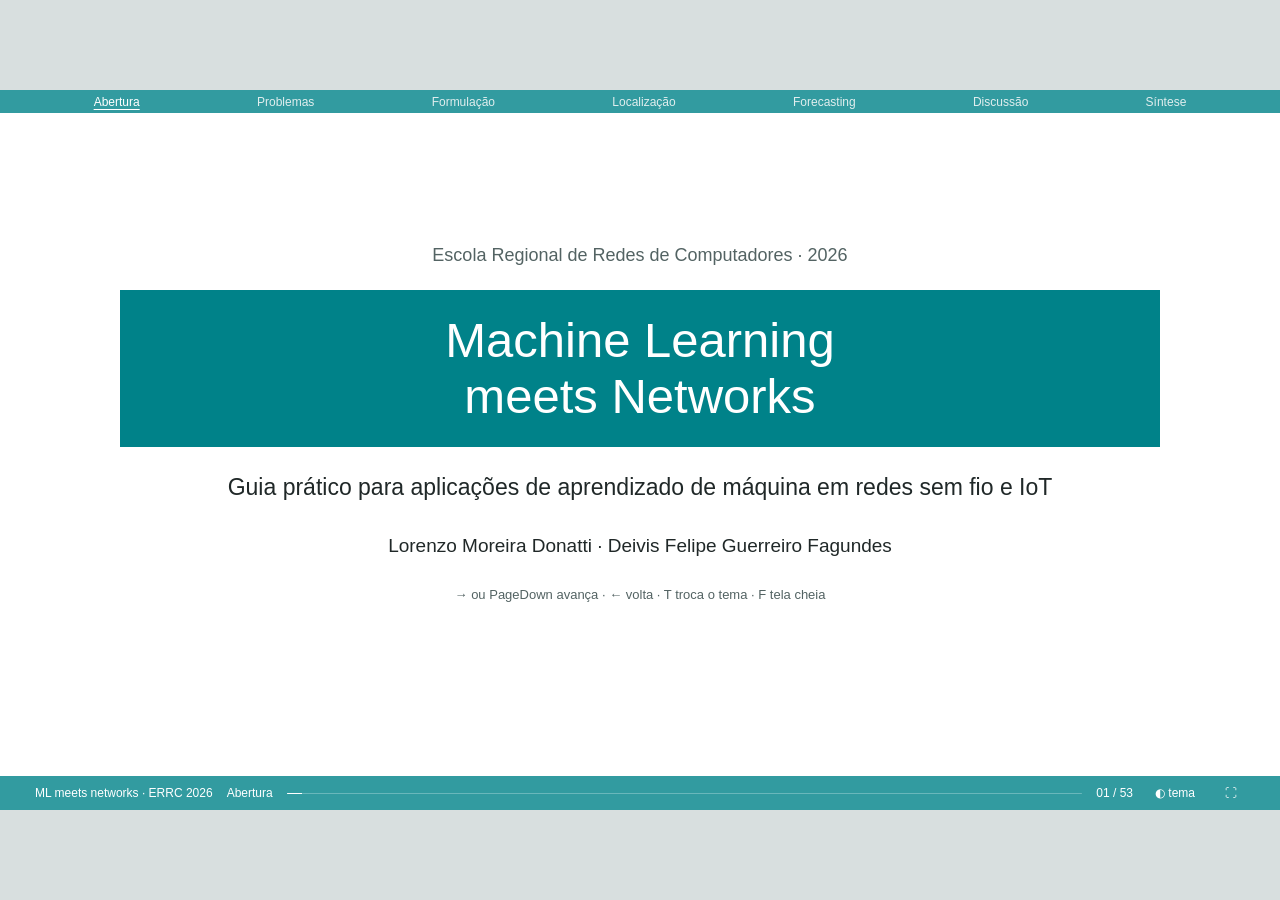
<file: workshop/index.html>
<!doctype html>
<html lang="pt-BR">
<head>
<meta charset="utf-8">
<meta name="viewport" content="width=device-width, initial-scale=1">
<title>ML meets Networks · Workshop</title>
<link rel="stylesheet" href="vendor/katex/katex.min.css">
<style>
:root{
  --bg:#0a1020;--panel:#0f1830;--panel2:#16223f;--line:#22325a;--grid:#152240;
  --text:#e7eef9;--muted:#8b9bbb;--accent:#22c3c9;--accent2:#8b96ff;--pkt:#f5a524;
  --bad:#ff6b6b;--good:#3ddc97;
  --sans:"Segoe UI Variable Text","Segoe UI",system-ui,-apple-system,sans-serif;
  --mono:"Cascadia Mono","Cascadia Code",Consolas,ui-monospace,monospace;
}
:root[data-theme="light"]{
  --bg:#f5f7fb;--panel:#ffffff;--panel2:#eaf0f7;--line:#d3dce9;--grid:#e9eef5;
  --text:#0f1b2d;--muted:#5a6a85;--accent:#008289;--accent2:#4f5bd5;--pkt:#c77700;
  --bad:#d64545;--good:#1a9a63;
}
*{box-sizing:border-box;margin:0;padding:0}
html,body{height:100%;background:var(--bg);color:var(--text);font-family:var(--sans);overflow:hidden}
#deck{position:fixed;inset:0;display:flex;align-items:center;justify-content:center;background:var(--bg)}
#stage{width:1280px;height:720px;position:relative;flex:none;background:var(--bg);overflow:hidden}
.slide{position:absolute;inset:0;padding:30px 52px 58px;display:none;flex-direction:column}
.slide.active{display:flex;animation:enter .35s ease}
@keyframes enter{from{opacity:0;transform:translateY(8px)}to{opacity:1;transform:none}}
.kicker{font-family:var(--mono);font-size:12.5px;letter-spacing:.16em;text-transform:uppercase;color:var(--accent);display:flex;gap:10px;align-items:center}
.kicker::before{content:"";width:8px;height:8px;border-radius:50%;background:var(--accent);box-shadow:0 0 0 4px color-mix(in srgb,var(--accent) 22%,transparent)}
h2{font-size:32px;font-weight:650;letter-spacing:-.01em;margin:6px 0 2px}
.lead{color:var(--muted);font-size:16.5px;max-width:1080px;line-height:1.4}
.lead b{color:var(--text);font-weight:600}
.body{flex:1;display:flex;gap:20px;margin-top:14px;min-height:0}
.col{display:flex;flex-direction:column;gap:10px;min-width:0}
.panel{background:var(--panel);border:1px solid var(--line);border-radius:14px;padding:14px 16px}
.side{flex:1;display:flex;flex-direction:column;gap:10px;min-width:0}
canvas{display:block;border-radius:12px;touch-action:none}
.controls{display:flex;flex-wrap:wrap;gap:8px;align-items:center}
.seg{display:inline-flex;gap:4px}
button.b{font:inherit;font-size:13.5px;padding:6px 11px;border-radius:9px;border:1px solid var(--line);background:var(--panel2);color:var(--text);cursor:pointer;transition:background .15s}
button.b:hover{border-color:var(--accent)}
button.b.on{background:var(--accent);border-color:var(--accent);color:var(--bg);font-weight:600}
button.b.warn.on{background:var(--bad);border-color:var(--bad)}
input[type=range]{accent-color:var(--accent);width:170px;vertical-align:middle}
.mono{font-family:var(--mono)}
.label{font-size:11.5px;color:var(--muted);text-transform:uppercase;letter-spacing:.09em;font-family:var(--mono)}
.stat{font-family:var(--mono);font-size:24px;font-weight:600;line-height:1.15}
.stat small{font-size:13px;color:var(--muted);font-weight:400}
.note{font-size:12.5px;color:var(--muted);line-height:1.4}
.big{font-size:15px;line-height:1.45}
.big b{color:var(--accent)}
.grid2{display:grid;grid-template-columns:1fr 1fr;gap:10px 14px}
table.t{border-collapse:collapse;font-family:var(--mono);font-size:12.5px;width:100%}
.t th,.t td{padding:4px 7px;border-bottom:1px solid var(--line);text-align:right;white-space:nowrap}
.t th:first-child,.t td:first-child{text-align:left}
.t th{color:var(--muted);font-weight:500}
.t tr.hl td{background:color-mix(in srgb,var(--accent) 14%,transparent)}
.nan{color:var(--muted);opacity:.65}
.xh{color:var(--accent)!important}.yh{color:var(--pkt)!important}
.chip{display:inline-block;font-family:var(--mono);font-size:11.5px;padding:2px 8px;border-radius:99px;border:1px solid var(--line);color:var(--muted)}
.chip.ok{color:var(--good);border-color:var(--good)}.chip.no{color:var(--bad);border-color:var(--bad)}
.warnbox{border:1px solid var(--bad);background:color-mix(in srgb,var(--bad) 12%,transparent);color:var(--text);border-radius:10px;padding:8px 12px;font-size:13.5px}
/* título */
.bgcanvas{position:absolute;inset:0;border-radius:0}
.titlebox{position:relative;margin-top:118px;max-width:700px}
.titlebox h1{font-size:66px;line-height:1.02;letter-spacing:-.025em;font-weight:700;margin:16px 0 18px}
.titlebox h1 span{color:var(--accent)}
.titlebox .lead{font-size:19px}
.authors{margin-top:26px;font-size:16px}
.hint{margin-top:40px;font-size:12.5px;color:var(--muted)}
/* pipeline */
.pipe{display:grid;grid-template-columns:repeat(6,1fr);gap:12px;margin-top:18px;position:relative}
.pipe::before{content:"";position:absolute;left:4%;right:4%;top:28px;height:2px;background:var(--line)}
.pulse{position:absolute;top:23px;width:12px;height:12px;border-radius:50%;background:var(--pkt);box-shadow:0 0 12px var(--pkt);animation:run 6s linear infinite}
@keyframes run{from{left:4%}to{left:95%}}
.step{position:relative;background:var(--panel);border:1px solid var(--line);border-radius:14px;padding:46px 12px 14px;cursor:pointer;min-height:190px;transition:border-color .2s,transform .2s}
.step:hover{transform:translateY(-2px)}
.step.on{border-color:var(--accent);box-shadow:0 0 0 1px var(--accent)}
.step .n{position:absolute;top:14px;left:12px;width:30px;height:30px;border-radius:50%;display:grid;place-items:center;background:var(--panel2);border:1px solid var(--line);font-family:var(--mono);font-size:13px}
.step.on .n{background:var(--accent);color:var(--bg);border-color:var(--accent)}
.step h3{font-size:15px;margin-bottom:6px}
.step p{font-size:12.8px;color:var(--muted);line-height:1.38}
.pipe-detail{margin-top:14px;font-size:16px;line-height:1.5;min-height:92px}
.pipe-detail b{color:var(--accent)}
/* barras do fingerprint */
.fp{display:grid;grid-template-columns:52px 1fr 92px;gap:8px;align-items:center;font-family:var(--mono);font-size:13px}
.bar{height:10px;border-radius:6px;background:var(--panel2);overflow:hidden}
.bar i{display:block;height:100%;background:var(--accent);border-radius:6px;transition:width .25s}
.vec{font-family:var(--mono);font-size:15px;padding:10px 12px;border-radius:10px;background:var(--panel2);word-spacing:2px}
/* quiz */
.quiz{display:grid;grid-template-columns:repeat(4,1fr);gap:14px;margin-top:16px;flex:1}
.card{perspective:900px;cursor:pointer}
.card .in{position:relative;width:100%;height:100%;transition:transform .5s;transform-style:preserve-3d}
.card.flip .in{transform:rotateY(180deg)}
.card .f,.card .k{position:absolute;inset:0;backface-visibility:hidden;border-radius:14px;border:1px solid var(--line);background:var(--panel);padding:16px;display:flex;flex-direction:column;gap:10px}
.card .k{transform:rotateY(180deg)}
.card .f p{font-size:15.5px;line-height:1.4}
.card .k p{font-size:13.5px;line-height:1.42;color:var(--muted)}
.card .q{font-family:var(--mono);font-size:12px;color:var(--muted)}
.card .v{font-family:var(--mono);font-weight:700;font-size:14px;letter-spacing:.06em}
.card.ok .k{border-color:var(--good)}.card.ok .v{color:var(--good)}
.card.no .k{border-color:var(--bad)}.card.no .v{color:var(--bad)}
/* síntese */
.tpl{font-size:24px;line-height:2.1}
.blank{display:inline-block;min-width:160px;border-bottom:2px solid var(--accent);color:var(--accent);padding:0 6px;text-align:center;font-weight:600;transition:all .3s}
/* chrome */
#chrome{position:absolute;left:0;right:0;bottom:0;height:44px;display:flex;align-items:center;gap:16px;padding:0 52px;font-family:var(--mono);font-size:12px;color:var(--muted);z-index:5}
#chrome .prog{flex:1;height:3px;background:var(--line);border-radius:2px;overflow:hidden}
#chrome .prog i{display:block;height:100%;width:0;background:var(--accent);transition:width .3s}
#chrome button{font:inherit;background:none;border:1px solid var(--line);color:var(--muted);border-radius:7px;padding:3px 8px;cursor:pointer}
#chrome button:hover{color:var(--text);border-color:var(--accent)}
#sec{color:var(--accent);text-transform:uppercase;letter-spacing:.12em}

/* blocos explicativos (conteúdo da aula original) */
.cols{display:grid;grid-template-columns:1fr 1fr;gap:16px}
.cols3{display:grid;grid-template-columns:1fr 1fr 1fr;gap:14px;margin-top:14px}
.blk{background:var(--panel);border:1px solid var(--line);border-left:4px solid var(--accent);border-radius:12px;padding:12px 16px}
.blk h4{font-family:var(--mono);font-size:12.5px;letter-spacing:.1em;text-transform:uppercase;color:var(--accent);margin-bottom:6px;font-weight:600}
.blk p{font-size:17.5px;line-height:1.5}
.blk.ask{border-left-color:var(--pkt)}.blk.ask h4{color:var(--pkt)}
.blk.limit{border-left-color:var(--bad)}.blk.limit h4{color:var(--bad)}
.blk.okb{border-left-color:var(--good)}.blk.okb h4{color:var(--good)}
.blk.soft{border-left-color:var(--accent2)}.blk.soft h4{color:var(--accent2)}
.ul{font-size:19.5px;line-height:1.55;padding-left:26px;margin-top:16px}
.ul li{margin:4px 0}.ul li::marker{color:var(--accent);font-weight:700}
.ul.sm{font-size:16px}
.ul.q li::marker{content:"?  ";color:var(--pkt)}
.flow{display:flex;align-items:center;justify-content:center;margin:16px 0}
.flow.left{justify-content:flex-start}
.node{background:var(--panel2);border:1px solid var(--line);border-radius:12px;padding:14px 18px;text-align:center;font-size:17px;font-weight:600;min-width:150px}
.node small{display:block;color:var(--muted);font-size:13.5px;margin-top:3px;font-weight:400}
.node em{display:block;font-style:normal;color:var(--accent);font-size:12px;margin-top:6px;font-family:var(--mono);font-weight:500}
.node.hl{border-color:var(--accent);box-shadow:0 0 0 1px var(--accent)}
.node.wide{min-width:280px}
.flow.sm{margin:10px 0}.flow.sm .node{min-width:0;font-size:13.5px;padding:8px 10px}.flow.sm .arr{width:28px}
.arr{flex:none;width:54px;height:2px;background:var(--muted);position:relative;margin:0 10px}
.arr.long{width:120px}
.arr::after{content:"";position:absolute;right:-3px;top:-5px;border-top:6px solid transparent;border-bottom:6px solid transparent;border-left:10px solid var(--muted)}
.arr span{position:absolute;bottom:8px;left:50%;transform:translateX(-50%);font-family:var(--mono);font-size:11px;color:var(--muted);white-space:nowrap}
.arr.rev::after{right:auto;left:-3px;border-left:none;border-right:10px solid var(--muted)}
.arr.dash{background:repeating-linear-gradient(90deg,var(--muted) 0 6px,transparent 6px 11px)}
.wall{width:10px;height:70px;background:var(--muted);opacity:.55;border-radius:3px;margin-left:12px}
.formula{font-family:"Cambria Math",Cambria,"Latin Modern Math","Times New Roman",serif;font-size:28px;text-align:center;padding:14px;background:var(--panel2);border-radius:12px;margin-top:12px;line-height:1.5}
.formula.sm{font-size:21px;padding:10px}
.frac{display:inline-flex;flex-direction:column;vertical-align:middle;text-align:center;margin:0 4px;line-height:1.25}
.frac>span:first-child{border-bottom:1.5px solid currentColor;padding:0 6px 2px}
.frac>span:last-child{padding-top:2px}
.ub{display:inline-block;text-align:center;vertical-align:top}
.ub em{display:block;font-size:12px;font-family:var(--sans);font-style:normal;color:var(--muted);border-top:1.5px solid var(--muted);margin-top:2px;padding-top:2px;line-height:1.3}
.figwrap{display:flex;flex-direction:column;align-items:center;gap:6px;margin-top:12px}
.figwrap img{max-width:100%;max-height:300px;border-radius:10px;background:#fff;border:1px solid var(--line)}
.cap{font-size:12px;color:var(--muted);text-align:center}
.t.lg{font-family:var(--sans);font-size:16.5px}
.t.lg th,.t.lg td{padding:8px 12px;text-align:left;white-space:normal}
details.reveal{margin-top:8px}
details.reveal summary{cursor:pointer;color:var(--pkt);font-family:var(--mono);font-size:12.5px}
details.reveal p{margin-top:6px}
.agenda{display:flex;gap:4px;margin-top:20px}
.agenda div{background:var(--panel2);border:1px solid var(--line);border-radius:8px;padding:8px 10px;font-size:12.5px;color:var(--muted);overflow:hidden;white-space:nowrap}
.agenda b{display:block;font-family:var(--mono);font-size:16px;color:var(--text)}
.agenda .hot{border-color:var(--accent)}.agenda .hot b{color:var(--accent)}
.ex-line{position:relative;height:50px;margin:16px 30px 6px}
.ex-line::before{content:"";position:absolute;left:0;right:0;top:24px;height:2px;background:var(--muted)}
.ex-line i{position:absolute;top:18px;width:14px;height:14px;border-radius:50%;transform:translateX(-50%)}
.ex-line i.g{background:var(--accent)}
.ex-line i.e{background:var(--pkt);border-radius:2px;transform:translateX(-50%) rotate(45deg)}
.ex-line span{position:absolute;top:36px;transform:translateX(-50%);font-family:var(--mono);font-size:11.5px;color:var(--muted);white-space:nowrap}
.ex-line span.l{transform:none}.ex-line span.r{transform:translateX(-100%)}.ex-line span.ev{top:-6px;color:var(--pkt);font-weight:700}
.errline{position:relative;height:80px;margin:34px 140px 6px}
.errline::before{content:"";position:absolute;left:12px;right:12px;top:30px;height:2px;background:var(--text)}
.errline i{position:absolute;top:21px;width:20px;height:20px}
.errline i.real{left:0;border-radius:50%;background:var(--accent)}
.errline i.est{right:0;background:var(--pkt);border-radius:3px;transform:rotate(45deg)}
.errline span{position:absolute;font-family:var(--mono);font-size:13px;color:var(--muted)}
.errline .dist{left:50%;top:0;transform:translateX(-50%);color:var(--text)}
.errline .l1{left:-12px;top:52px}.errline .l2{right:-16px;top:52px}
.tree{display:flex;flex-direction:column;align-items:center}
.branches{display:flex;gap:44px;margin-top:16px}
.branches>div{display:flex;flex-direction:column;align-items:center;gap:6px}
.branches span{font-family:var(--mono);font-size:12.5px;color:var(--muted)}

/* fórmulas (KaTeX) */
.katex{font-size:1.1em}
.tex.d{display:block;text-align:center}
.katex-display{margin:4px 0}
.formula .katex{font-size:1em}
.blk .tex.d{font-size:18px;margin-top:6px}
.notation td{vertical-align:middle}
.notation td:first-child .katex{font-size:1.25em}
.tl{display:flex;flex-direction:column;gap:7px;margin-top:10px}
.tl div{display:grid;grid-template-columns:54px 1fr;gap:12px;align-items:center;font-size:16.5px}
.tl b{font-family:var(--mono);color:var(--accent);text-align:right;font-size:15px}
.tl b::after{content:" min";font-size:11px;color:var(--muted);font-weight:400}
</style>
<link rel="stylesheet" href="academic.css">
</head>
<body>
<div id="deck"><div id="stage">
<nav id="sections" aria-label="Seções da apresentação"></nav>

<!-- 01 · s-title -->
<section class="slide" id="s-title" data-sec="Abertura">
  <canvas id="c-title" class="bgcanvas"></canvas>
  <div class="titlebox">
    <div class="kicker">Escola Regional de Redes de Computadores · 2026</div>
    <h1>Machine Learning<br><span>meets Networks</span></h1>
    <p class="lead">Guia prático para aplicações de aprendizado de máquina em redes sem fio e IoT</p>
    <div class="authors">Lorenzo Moreira Donatti · Deivis Felipe Guerreiro Fagundes</div>
    <div class="hint mono">→ ou PageDown avança · ← volta · T troca o tema · F tela cheia</div>
  </div>
</section>

<!-- 02 · s-fronts -->
<section class="slide" id="s-fronts" data-sec="Problemas">
  <div class="kicker">o que vamos fazer</div>
  <h2>Duas frentes, um mesmo método</h2>
  <div class="cols" style="margin-top:22px">
    <div class="blk"><h4>1 · Localização</h4><p>Um pacote foi recebido. <b>Onde estava o dispositivo?</b></p>
      <div class="flow sm"><div class="node">sinais de vários gateways</div><div class="arr"></div><div class="node hl">posição estimada</div></div>
      <p class="note">Antwerp: prática principal. Sálvora: contraponto sobre avaliação.</p></div>
    <div class="blk"><h4>2 · Previsão temporal</h4><p>Temos o histórico de um enlace. <b>Qual será o RSSI na próxima hora?</b></p>
      <div class="flow sm"><div class="node">sinais de vários instantes</div><div class="arr"></div><div class="node hl">valor futuro estimado</div></div>
      <p class="note">Um enlace do dataset de Goldoni et al.</p></div>
  </div>
  <div class="blk ask" style="margin-top:18px"><h4>em comum</h4><p>Nas duas, partimos de uma <b>pergunta de rede</b>, montamos uma tabela de entradas X e resposta y, separamos treino e teste de acordo com a pergunta e comparamos o modelo com uma <b>referência simples</b>.</p></div>
</section>

<!-- 03 · s-goals -->
<section class="slide" id="s-goals" data-sec="Problemas">
  <div class="kicker">a proposta do minicurso</div>
  <h2>O que esperamos construir em 2h30</h2>
  <div class="blk" style="margin-top:16px"><h4>partir de uma pergunta de redes, não de um algoritmo</h4><p>Aprender a transformar dados de uma rede sem fio em um problema de aprendizado de máquina e <b>avaliar se a solução faz sentido</b>.</p></div>
  <p class="big" style="margin-top:16px;font-weight:600">Ao final, esperamos que você consiga:</p>
  <ol class="ul" style="margin-top:6px">
    <li>Definir <b>o que prever</b> e quais dados estarão disponíveis naquele instante.</li>
    <li><b>Explorar</b> os dados e <b>separar treino e teste</b> de acordo com a pergunta.</li>
    <li>Executar um exemplo no Colab e <b>comparar o modelo com uma referência simples</b>.</li>
    <li><b>Interpretar erros e limitações</b> antes de concluir que o modelo é útil para a rede.</li>
  </ol>
  <div class="agenda">
    <div style="flex:15"><b>15</b>motivação</div><div style="flex:15"><b>15</b>formulação</div>
    <div class="hot" style="flex:40"><b>40</b>prática · localização</div><div style="flex:6"><b>5</b>pausa</div>
    <div class="hot" style="flex:40"><b>40</b>prática · forecasting</div><div style="flex:20"><b>20</b>armadilhas</div><div style="flex:15"><b>15</b>síntese</div>
  </div>
  <p class="note" style="margin-top:8px">Minutos de cada bloco. Dois estudos guiados: não é uma formação completa em ML nem uma implantação em produção.</p>
</section>

<!-- 04 · s-why -->
<section class="slide" id="s-why" data-sec="Problemas">
  <div class="kicker">da aplicação ao dado</div>
  <h2>Por que essas perguntas interessam a redes?</h2>
  <div class="cols" style="margin-top:22px">
    <div><div class="blk"><h4>localização de um ativo</h4><p>Um equipamento transmite pela rede. Queremos uma indicação de sua posição <b>sem fornecer seu GPS ao estimador</b>.</p></div>
      <ul class="ul q"><li>Serve para indicar uma região?</li><li>É preciso encontrar uma sala?</li></ul></div>
    <div><div class="blk"><h4>monitoramento de um enlace</h4><p>Um sensor envia telemetria regularmente. Queremos <b>antecipar a evolução</b> de uma medida do sinal.</p></div>
      <ul class="ul q"><li>Há informação no histórico?</li><li>Ela acrescenta algo ao último valor?</li></ul></div>
  </div>
  <div class="blk limit" style="margin-top:20px"><h4>limite</h4><p>Prever RSSI <b>não equivale</b> a prever falha, perda de pacotes ou disponibilidade.</p></div>
</section>

<!-- 05 · s-ai -->
<section class="slide" id="s-ai" data-sec="Problemas">
  <div class="kicker">o mínimo para orientar as práticas</div>
  <h2>Que tipo de problema de IA é esse?</h2>
  <table class="t lg" style="margin-top:18px">
    <tr><th>Abordagem</th><th>Informação para aprender</th><th>Exemplo em redes</th></tr>
    <tr class="hl"><td><b>Supervisionado</b></td><td>Exemplos com resposta conhecida</td><td>Sinal → posição</td></tr>
    <tr><td>Não supervisionado</td><td>Procurar estrutura sem resposta-alvo fornecida</td><td>Agrupar perfis de tráfego</td></tr>
    <tr><td>Por reforço</td><td>Ações, consequências e recompensas</td><td>Escolher ações de controle</td></tr>
  </table>
  <div class="blk" style="margin-top:18px"><h4>nosso recorte</h4><p>Os dois exercícios usam <b>regressão supervisionada</b>: estimar valores numéricos. No forecasting, construímos os exemplos a partir do próprio histórico.</p></div>
  <div class="cols" style="margin-top:14px">
    <div class="blk soft"><h4>regressão × classificação</h4><p>Se a resposta fosse uma categoria ("bom/ruim"), seria <b>classificação</b>. Aqui a resposta é um número: metros ou dBm.</p></div>
    <div class="blk soft"><h4>fora do escopo</h4><p>Não vamos treinar redes neurais nem estudar todas essas abordagens.</p></div>
  </div>
</section>

<!-- 06 · s-pipe -->
<section class="slide" id="s-pipe" data-sec="Problemas">
  <div class="kicker">o método</div>
  <h2>Duas perguntas, um mesmo caminho</h2>
  <p class="lead">A escolha do algoritmo vem <b>depois</b> da pergunta. Hoje: aprender a justificar esse caminho, não decorar algoritmos. Troque a frente e clique em cada etapa.</p>
  <div class="controls" style="margin-top:14px"><span class="seg" id="pipe-mode"></span></div>
  <div class="pipe" id="pipe"><div class="pulse"></div></div>
  <div class="panel pipe-detail" id="pipe-detail"></div>
</section>

<!-- 07 · s-lora -->
<section class="slide" id="s-lora" data-sec="Formulação">
  <div class="kicker">o contexto dos nossos dados</div>
  <h2>LoRa e LoRaWAN: do sensor à aplicação</h2>
  <div class="cols" style="margin-top:18px">
    <div class="blk"><h4>LoRa · comunicação pelo rádio</h4><p>Modulação usada para transmitir <b>pequenos volumes de dados</b>, com foco em <b>longo alcance</b> e <b>baixo consumo</b>.</p></div>
    <div class="blk"><h4>LoRaWAN · organização da rede</h4><p>Protocolo que coordena a comunicação dos dispositivos com a infraestrutura. <b>LoRa e LoRaWAN não são sinônimos.</b></p></div>
  </div>
  <div class="flow" style="margin-top:26px">
    <div class="node">Nó / dispositivo<small>sensor ou rastreador</small></div><div class="arr"><span>LoRa</span></div>
    <div class="node">Gateway<small>recebe pelo rádio</small></div><div class="arr"><span>rede IP</span></div>
    <div class="node">Servidor de rede<small>reúne recepções</small></div><div class="arr"></div>
    <div class="node">Aplicação<small>usa os dados</small></div>
  </div>
  <div class="blk ask" style="margin-top:14px"><h4>uplink</h4><p>Mensagem do dispositivo para a rede. <b>Um mesmo uplink pode chegar a vários gateways</b>: é isso que a localização vai explorar.</p></div>
  <p class="note" style="margin-top:10px">A seguir: como o rádio LoRa transmite, o custo do spreading factor e um uplink animado de ponta a ponta. Esquema simplificado. Fonte: The Things Network.</p>
</section>

<!-- 08 · s-chirp -->
<section class="slide" id="s-chirp" data-sec="Formulação">
  <div class="kicker">camada física · LoRa</div>
  <h2>LoRa transmite com chirps</h2>
  <p class="lead">Um <b>chirp</b> é um "assobio" que desliza do grave ao agudo dentro de 125 kHz. Cada símbolo é um chirp, e a informação está em <b>onde ele começa</b>.</p>
  <div class="body">
    <div class="col">
      <div class="controls"><span class="seg" id="chirp-view"></span></div>
      <canvas id="c-chirp"></canvas>
      <div class="controls"><span class="label">Spreading factor</span><span class="seg" id="chirp-sf"></span><button class="b" id="chirp-new">sortear dados</button></div>
      <div class="controls" id="chirp-row-scale"><span class="label">eixo do tempo</span><span class="seg" id="chirp-scale"></span></div>
      <div class="controls" id="chirp-row-wave" style="display:none"><button class="b" id="chirp-play">▶ ouvir (câmera lenta)</button><span class="note">a mesma subida do grave ao agudo, trazida para o som audível</span></div>
    </div>
    <div class="panel side">
      <div class="grid2">
        <div><div class="label">posições por símbolo</div><div class="stat" id="chirp-M"></div></div>
        <div><div class="label">bits por símbolo</div><div class="stat" id="chirp-bits"></div></div>
        <div><div class="label">duração do símbolo</div><div class="stat" id="chirp-ts"></div></div>
        <div><div class="label">taxa útil (CR 4/5)</div><div class="stat" id="chirp-rb"></div></div>
      </div>
      <div class="label" style="margin-top:6px">dados deste quadro</div>
      <div class="vec" id="chirp-data" style="font-size:13px"></div>
      <div class="label">duração de 1 símbolo, em escala</div>
      <div id="chirp-bars" style="display:flex;flex-direction:column;gap:5px"></div>
      <p class="note"><b>Preâmbulo:</b> chirps iguais que avisam "vai chegar um pacote" e deixam o receptor acertar o relógio. <b>Sync:</b> chirps invertidos (descendo) que marcam onde começam os dados. Cada SF a mais <b>não repete</b> o pacote: deixa cada chirp duas vezes mais lento e soma 1 bit por símbolo.</p>
    </div>
  </div>
</section>

<!-- 09 · s-sf -->
<section class="slide" id="s-sf" data-sec="Formulação">
  <div class="kicker">camada física · troca</div>
  <h2>Spreading factor: alcance custa tempo no ar</h2>
  <p class="lead">Clique em uma linha da tabela. O círculo usa um modelo de propagação didático, sem obstáculos.</p>
  <div class="body">
    <canvas id="c-range"></canvas>
    <div class="panel side">
      <div class="controls"><span class="label">payload da aplicação</span><input type="range" id="sf-pl" min="1" max="51" value="10"><span class="mono" id="sf-pl-v"></span></div>
      <table class="t" id="sf-table"></table>
      <div class="grid2" style="margin-top:4px">
        <div><div class="label">alcance (modelo)</div><div class="stat" id="sf-range"></div></div>
        <div><div class="label">tempo no ar</div><div class="stat" id="sf-toa"></div></div>
      </div>
      <p class="note">Tempo no ar pela fórmula da Semtech (BW 125 kHz, CR 4/5, preâmbulo 8, cabeçalho explícito, +13 bytes de LoRaWAN). Mensagens por hora com ciclo de trabalho de 1%, regra europeia em 868 MHz.</p>
    </div>
  </div>
</section>

<!-- 10 · s-wan -->
<section class="slide" id="s-wan" data-sec="Formulação">
  <div class="kicker">arquitetura · LoRaWAN</div>
  <h2>LoRa ≠ LoRaWAN</h2>
  <p class="lead"><b>LoRa</b> é a modulação de rádio. <b>LoRaWAN</b> é o protocolo que organiza dispositivos, gateways e servidores. Clique nos elementos.</p>
  <div class="col" style="margin-top:12px;flex:1">
    <canvas id="c-wan"></canvas>
    <div class="controls"><button class="b" id="wan-send">enviar uplink</button><button class="b" id="wan-auto">automático</button><span class="note">Um uplink chega a quem estiver ouvindo; o servidor de rede junta as cópias.</span></div>
    <div class="panel big" id="wan-info" style="min-height:72px"></div>
  </div>
</section>

<!-- 11 · s-dbm -->
<section class="slide" id="s-dbm" data-sec="Formulação">
  <div class="kicker">medida · Received Signal Strength Indicator</div>
  <h2>RSSI: com que potência o sinal chegou?</h2>
  <p class="lead">Indicador da potência recebida, em <b>dBm</b>: escala logarítmica relativa a 1 mW. <b>−80 dBm é mais forte que −100 dBm</b>; o sinal negativo não é erro de medida. Mova os controles.</p>
  <div class="col" style="margin-top:14px;flex:1">
    <canvas id="c-ruler"></canvas>
    <div class="body" style="margin-top:4px">
      <div class="panel" style="width:360px;display:flex;flex-direction:column;gap:12px">
        <div><div class="label">sinal A</div><input type="range" id="dbm-a" min="-140" max="-40" value="-80"> <span class="mono" id="dbm-av"></span></div>
        <div><div class="label">sinal B</div><input type="range" id="dbm-b" min="-140" max="-40" value="-100"> <span class="mono" id="dbm-bv"></span></div>
        <div class="stat" id="dbm-ratio" style="font-size:19px"></div>
        <p class="note">+3 dB ≈ 2× · +10 dB = 10× · +20 dB = 100×</p>
      </div>
      <canvas id="c-lin"></canvas>
      <div class="panel side big">
        <p>O centroide da aula 01 usa exatamente essa conversão: peso <span class="tex">10^{(\text{RSSI}-\text{RSSI}_{\max})/10}</span>.</p>
        <p class="note" style="margin-top:8px">RSSI não é régua de distância: obstáculos, antenas e propagação mudam o valor. Também não é taxa de entrega.</p>
      </div>
    </div>
  </div>
</section>

<!-- 12 · s-snr -->
<section class="slide" id="s-snr" data-sec="Formulação">
  <div class="kicker">medida · SNR</div>
  <h2>SNR: o sinal se destaca do ruído?</h2>
  <p class="lead"><b>RSSI</b> (dBm) diz com que intensidade o sinal chegou; <b>SNR</b> (dB) diz como ele se compara ao ruído. Mesmo sinal com mais ruído = menor SNR. LoRa decodifica até <b>abaixo do ruído</b>.</p>
  <div class="body">
    <canvas id="c-snr"></canvas>
    <div class="panel side">
      <div><div class="label">potência do sinal</div><input type="range" id="snr-s" min="-145" max="-85" value="-118"> <span class="mono" id="snr-sv"></span></div>
      <div><div class="label">piso de ruído</div><input type="range" id="snr-n" min="-125" max="-100" value="-114"> <span class="mono" id="snr-nv"></span></div>
      <div class="stat" id="snr-v"></div>
      <table class="t" id="snr-table"></table>
      <p class="note">Limites típicos de SNR de demodulação do SX127x. Simplificação: aqui o "sinal" é a potência do LoRa na banda, sem o ruído. RSSI e SNR são medições da recepção, não garantias para os próximos pacotes. <b>Na prática, usamos RSSI</b>; o SNR ajuda a entender o contexto.</p>
    </div>
  </div>
</section>

<!-- 13 · s-hear -->
<section class="slide" id="s-hear" data-sec="Formulação">
  <div class="kicker">uplink · broadcast</div>
  <h2>Um pacote, várias recepções</h2>
  <p class="lead">O que a rede observa: <b>uma transmissão, várias recepções</b>. Arraste o dispositivo; cada gateway que decodifica registra um RSSI, e quem não ouviu fica <b>ausente</b>.</p>
  <div class="body">
    <div class="col">
      <canvas id="c-hear"></canvas>
    </div>
    <div class="panel side">
      <div class="controls"><span class="label">SF</span><span class="seg" id="hear-sf"></span></div>
      <div class="controls"><button class="b" id="hear-tx">transmitir</button><button class="b" id="hear-auto">automático</button><button class="b" id="hear-noise">variação aleatória (±4 dB)</button></div>
      <div id="hear-rows" style="display:flex;flex-direction:column;gap:7px;margin-top:4px"></div>
      <div class="label" style="margin-top:4px">fingerprint deste pacote</div>
      <div class="vec" id="hear-vec"></div>
      <p class="note" id="hear-note"></p>
    </div>
  </div>
</section>

<!-- 14 · s-instant -->
<section class="slide" id="s-instant" data-sec="Formulação">
  <div class="kicker">localização depois da recepção</div>
  <h2>O instante define o que pode entrar</h2>
  <p class="lead">Antes de escolher qualquer modelo, pergunte: <b>em que momento a estimativa será feita?</b></p>
  <div class="flow" style="margin-top:30px">
    <div class="node">Transmitir<small>o pacote</small></div><div class="arr"></div>
    <div class="node hl">Reunir as recepções<small>RSSI e SNR disponíveis</small></div><div class="arr"></div>
    <div class="node">Estimar<small>a posição</small></div>
  </div>
  <div class="cols" style="margin-top:12px">
    <div class="blk limit"><h4>antes de transmitir</h4><p>Ainda não sabemos o RSSI <b>deste</b> pacote.</p></div>
    <div class="blk okb"><h4>depois da recepção</h4><p>Podemos usá-lo como <b>entrada</b>.</p></div>
  </div>
  <div class="blk ask" style="margin-top:16px"><h4>pergunta à turma</h4><p>E se quiséssemos escolher o <b>SF do próximo pacote</b> antes de transmiti-lo?</p>
    <details class="reveal"><summary>ver comentário</summary><p>Aí o RSSI desse pacote <b>ainda não existe</b>: só poderíamos usar o RSSI dos pacotes anteriores ou uma <b>previsão</b> dele. É a ponte para a aula 02. Depois de receber, o RSSI é um dado; antes de transmitir, é algo a prever.</p></details></div>
</section>

<!-- 15 · s-strong -->
<section class="slide" id="s-strong" data-sec="Formulação">
  <div class="kicker">RSSI não é uma régua de distância</div>
  <h2>Por que o sinal mais forte não resolve tudo?</h2>
  <div class="flow" style="margin-top:40px">
    <div class="node">Posição A<small>perto, com obstáculo</small></div><div class="wall"></div><div class="arr dash"></div>
    <div class="node hl">Gateway</div><div class="arr rev"></div>
    <div class="node">Posição B<small>longe, em outra condição</small></div>
  </div>
  <p class="note" style="text-align:center">A e B podem produzir potências semelhantes. Esquema qualitativo, não modelo de propagação.</p>
  <ul class="ul" style="margin-top:18px">
    <li>Ambiente e antenas também afetam a recepção.</li>
    <li>O <b>padrão conjunto de vários receptores</b> pode reduzir a ambiguidade: é a ideia do fingerprint.</li>
    <li>Dois lugares diferentes podem ter fingerprints parecidos. Um RSSI não determina uma distância nem uma posição única.</li>
  </ul>
  <div class="blk ask" style="margin-top:14px"><h4>experimente</h4><p>Volte ao slide "Um pacote, várias recepções" e coloque o dispositivo atrás de um prédio: cada prédio no caminho custa 12 dB no modelo didático, e o gateway mais perto pode deixar de ser o mais forte.</p></div>
</section>

<!-- 16 · s-table -->
<section class="slide" id="s-table" data-sec="Localização">
  <div class="kicker">aula 01 · formulação</div>
  <h2>De pacotes a uma tabela supervisionada</h2>
  <p class="lead">Uma linha = um pacote. <span class="xh">X</span> = RSSI por gateway. <span class="yh">y</span> = GPS, usado só para ensinar e conferir.</p>
  <div class="body">
    <div class="col">
      <canvas id="c-table"></canvas>
      <div class="controls"><button class="b" id="tab-play">coletando</button><button class="b" id="tab-model">visão do modelo (NaN → −140)</button></div>
    </div>
    <div class="panel side">
      <table class="t" id="tab-t"></table>
      <p class="note" id="tab-note"></p>
      <p class="note">A resposta (x, y) tem duas componentes numéricas: <b>regressão multissaída</b>. X é o fingerprint que teremos ao receber um novo pacote; y são as coordenadas conhecidas na coleta, usadas para ensinar e avaliar.</p>
    </div>
  </div>
</section>

<!-- 17 · s-gps -->
<section class="slide" id="s-gps" data-sec="Formulação">
  <div class="kicker">treinamento e uso do modelo</div>
  <h2>Aprender não é consultar o GPS do novo pacote</h2>
  <div class="label" style="margin-top:26px">treinamento · uma vez, com dados históricos</div>
  <div class="flow left">
    <div class="node">Fingerprints<small>e GPS do treino</small></div><div class="arr"></div>
    <div class="node">Treinamento</div><div class="arr"></div><div class="node hl">Modelo ajustado</div>
  </div>
  <div class="label" style="margin-top:20px">uso · a cada pacote novo</div>
  <div class="flow left">
    <div class="node">Novo fingerprint<small>sem fornecer GPS</small></div><div class="arr"></div>
    <div class="node hl">Aplicar o modelo</div><div class="arr"></div><div class="node">Posição estimada</div>
  </div>
  <div class="blk" style="margin-top:22px"><h4>no teste</h4><p>Guardamos o GPS real para <b>conferir o erro</b>, não para produzir a estimativa. GPS, horário, ID do dispositivo e nome da partição ficam fora de X.</p></div>
</section>

<!-- 18 · s-colab1 -->
<section class="slide" id="s-colab1" data-sec="Localização">
  <div class="kicker">prática 1 · 40 minutos</div>
  <h2>Mão na massa: notebook 01 no Colab</h2>
  <div class="cols" style="margin-top:18px;grid-template-columns:1.15fr 1fr">
    <div>
      <ol class="ul" style="margin-top:0">
        <li>Abra o link e conecte um ambiente <b>CPU padrão</b>; não precisa de GPU.</li>
        <li>Para guardar alterações: <b>Arquivo → Salvar uma cópia no Drive</b>.</li>
        <li>Execute as células em ordem com <b>Shift + Enter</b>. O código já está pronto.</li>
        <li>Os dados descem sozinhos do GitHub: precisa de <b>internet</b>, mas não de upload nem de montar o Drive.</li>
      </ol>
      <div class="blk" style="margin-top:14px"><h4>link do notebook</h4><p class="mono" style="font-size:14px">colab.research.google.com/github/LorenzoDonatti/<br>ML_meets_networks_ERRC2026/blob/errc2026-v1.2/<br>notebooks/01_localizacao.ipynb</p><p class="note" style="margin-top:6px">Ou pelo botão "Abrir no Colab" no README do repositório.</p></div>
    </div>
    <div>
      <div class="label">roteiro dos 40 minutos</div>
      <div class="tl">
        <div><b>2</b><span>Preparar o ambiente e baixar os dados</span></div>
        <div><b>3</b><span>O que estamos tentando localizar?</span></div>
        <div><b>13</b><span>Conhecer a coleta: presença, mapa, sinais, calendário</span></div>
        <div><b>4</b><span>O contrato da avaliação: treino, validação, teste</span></div>
        <div><b>5</b><span>Três estratégias: centroide, k-NN, Random Forest</span></div>
        <div><b>8</b><span>Avaliar e interpretar: mediana, P90, recortes</span></div>
        <div><b>5</b><span>Sálvora: quando a mediana engana</span></div>
      </div>
      <div class="blk ask" style="margin-top:12px"><h4>se algo falhar</h4><p>Gráficos e tabelas já estão salvos no notebook: dá para acompanhar lendo, mesmo sem executar.</p></div>
    </div>
  </div>
</section>

<!-- 19 · s-antwerp -->
<section class="slide" id="s-antwerp" data-sec="Localização">
  <div class="kicker">notebook 01 · seções 0 a 2</div>
  <h2>Antwerp: investigar a coleta antes de treinar</h2>
  <div class="figwrap"><img src="../slides/figures/01_localizacao_03.png" alt="RSSI dos três gateways mais presentes no treino" style="max-height:270px"><span class="cap">RSSI dos três gateways mais presentes, apenas no treino. Triângulo = gateway; cinza = ausência. Dados: Aernouts et al., Antwerp.</span></div>
  <div class="cols3">
    <div class="blk"><h4>o recorte</h4><p>12 mil pacotes e 39 gateways com coordenadas conhecidas. 163 pacotes sem recepção nesses 39 ficaram de fora.</p></div>
    <div class="blk"><h4>o que perguntar</h4><p>Onde há observações? Que sinais distinguem essas regiões? Quem domina a coleta?</p></div>
    <div class="blk ask"><h4>30% de presença = 70% de perda?</h4><details class="reveal"><summary>ver comentário</summary><p>Não. Só temos os pacotes registrados; não conhecemos as transmissões perdidas. Presença no dataset não é PDR.</p></details></div>
  </div>
</section>

<!-- 20 · s-notation -->
<section class="slide" id="s-notation" data-sec="Localização">
  <div class="kicker">antes das fórmulas</div>
  <h2>Como ler as fórmulas desta aula</h2>
  <p class="lead">São poucas ideias, repetidas em todas as fórmulas. Se travar em alguma, volte a este slide.</p>
  <table class="t lg notation" style="margin-top:12px">
    <tr><th style="width:230px">Símbolo</th><th style="width:190px">Lê-se</th><th>Quer dizer</th></tr>
    <tr><td><span class="tex">\mathbf p=(x,\,y)</span></td><td>"p em negrito"</td><td>Uma <b>posição</b> com duas coordenadas, em metros. Negrito = vários números juntos (vetor).</td></tr>
    <tr><td><span class="tex">\widehat{\mathbf p},\ \ \widehat y</span></td><td>"p chapéu", "y chapéu"</td><td>O chapéu marca uma <b>estimativa</b>: o que o modelo calcula, não o valor real.</td></tr>
    <tr><td><span class="tex">r_g,\ \ \mathbf p_i,\ \ w_j</span></td><td>"r índice g"</td><td>O índice diz <b>de quem</b> é o valor: <i>g</i> = gateway, <i>i</i> = exemplo de treino, <i>j</i> = lag.</td></tr>
    <tr><td><span class="tex">\sum_{g} a_g</span></td><td>"somatório"</td><td><b>Somar</b> todos os <span class="tex">a_g</span>. Funciona como um laço <span class="mono">for</span> que acumula.</td></tr>
    <tr><td><span class="tex">\dfrac{\sum_g a_g\,\mathbf p_g}{\sum_g a_g}</span></td><td>"média ponderada"</td><td>Soma de valor × peso, dividida pela soma dos pesos. Quem tem peso maior puxa o resultado para perto de si.</td></tr>
    <tr><td><span class="tex">|\,y-\widehat y\,|,\ \ \sqrt{\ \cdot\ }</span></td><td>"módulo", "raiz"</td><td>Tamanho do erro sem o sinal; raiz quadrada.</td></tr>
  </table>
</section>

<!-- 21 · s-strat -->
<section class="slide" id="s-strat" data-sec="Localização">
  <div class="kicker">notebook 01 · seção 4 · visão geral</div>
  <h2>Três estratégias para o mesmo problema</h2>
  <table class="t lg" style="margin-top:16px">
    <tr><th>Método</th><th>Como produz a posição</th><th>Informação necessária</th></tr>
    <tr><td><b>Centroide ponderado</b></td><td>Combina posições de gateways; sinal forte recebe maior peso</td><td>RSSI e coordenadas dos gateways</td></tr>
    <tr><td><b>k-NN</b></td><td>Busca cinco fingerprints semelhantes e combina suas posições</td><td>Fingerprints rotulados com GPS</td></tr>
    <tr><td><b>Random Forest</b></td><td>Combina regras aprendidas por várias árvores</td><td>Fingerprints rotulados com GPS</td></tr>
  </table>
  <div class="cols" style="margin-top:16px">
    <div class="blk"><h4>controle sem sinais</h4><div class="formula sm"><span class="tex d">\widehat{\mathbf p}_{\text{controle}}=\bigl(\operatorname{mediana}(x_i),\ \operatorname{mediana}(y_i)\bigr)_{\text{treino}}</span></div><p style="margin-top:8px">Em palavras: ignorar os sinais e responder sempre o "meio" das posições de treino. É o piso que qualquer método precisa superar.</p></div>
    <div class="blk limit"><h4>ausência = −140</h4><p>Para k-NN e RF, gateway ausente recebe o código fixo −140: abaixo das potências do arquivo, <b>não uma medição física</b> nem um limiar universal de sensibilidade. É uma escolha de representação.</p></div>
  </div>
</section>

<!-- 22 · s-split -->
<section class="slide" id="s-split" data-sec="Localização">
  <div class="kicker">notebook 01 · seção 3 · antes de treinar</div>
  <h2>Que generalização estamos avaliando?</h2>
  <div class="flow" style="margin-top:28px">
    <div class="node">Treino<small>8.000 pacotes · até 24/01/2019</small><em>aprender relações</em></div><div class="arr"><span>tempo</span></div>
    <div class="node">Validação<small>2.000 pacotes · 25/01 a 01/02</small><em>conferir escolhas</em></div><div class="arr"></div>
    <div class="node hl">Teste<small>2.000 pacotes · a partir de 02/02</small><em>avaliar sem reajustar</em></div>
  </div>
  <ul class="ul">
    <li>Dias UTC inteiros, em ordem temporal: <b>nenhum dia aparece em duas partes</b>.</li>
    <li>Pergunta: localizar pacotes posteriores <b>desta rede</b>.</li>
    <li>Lugares e dispositivos podem se repetir: <b>não</b> é um teste em regiões inéditas nem em outra cidade.</li>
    <li>Parâmetros fixados antes dos resultados. Se quiséssemos escolher k, faríamos na validação, nunca no teste.</li>
  </ul>
</section>

<!-- 23 · s-cent-math -->
<section class="slide" id="s-cent-math" data-sec="Localização">
  <div class="kicker">referência geométrica, sem treinamento</div>
  <h2>Centroide: uma média das posições dos gateways</h2>
  <div class="formula" style="margin-top:14px"><span class="tex d">a_g=10^{(r_g-r_{\max})/10},\qquad \underbrace{\widehat{\mathbf p}=\frac{\sum_g a_g\,\mathbf p_g}{\sum_g a_g}}_{\text{média das posições, ponderada pela potência relativa}}</span></div>
  <div class="cols" style="margin-top:14px">
    <div class="blk"><h4>em palavras</h4><ul class="ul sm" style="margin-top:2px">
      <li><span class="tex">r_g</span>: RSSI (dBm) que o gateway <i>g</i> mediu; <span class="tex">r_{\max}</span> é o maior deles.</li>
      <li><span class="tex">a_g</span>: peso do gateway. O mais forte vale 1; cada 10 dB abaixo divide o peso por 10.</li>
      <li><span class="tex">\mathbf p_g</span>: posição conhecida do gateway, em metros.</li>
      <li><span class="tex">\widehat{\mathbf p}</span>: posição estimada do dispositivo.</li></ul></div>
    <div class="blk ask"><h4>exemplo fictício · dois gateways numa linha</h4>
      <div class="ex-line"><span class="ev" style="left:9.09%">x̂ = 10 m</span><i class="g" style="left:0%"></i><i class="g" style="left:100%"></i><i class="e" style="left:9.09%"></i><span class="l" style="left:0%">A: −80 dBm · 0 m</span><span class="r" style="left:100%">B: −90 dBm · 110 m</span></div>
      <div class="tex d" style="margin-top:22px">a_A=10^{0/10}=1,\qquad a_B=10^{-10/10}=0{,}1</div>
      <div class="tex d">\widehat x=\frac{1\cdot 0+0{,}1\cdot 110}{1+0{,}1}=10\ \text{m}</div></div>
  </div>
  <div class="blk limit" style="margin-top:12px"><h4>limite</h4><p>Não é trilateração nem conversão de RSSI em distância. Gateway ausente tem peso zero; com um único receptor, devolve a posição dele.</p></div>
</section>

<!-- 24 · s-cent -->
<section class="slide" id="s-cent" data-sec="Localização">
  <div class="kicker">aula 01 · referência geométrica</div>
  <h2>Centroide ponderado</h2>
  <p class="lead">Média das posições dos gateways que ouviram, com peso <span class="tex">a_g=10^{(r_g-r_{\max})/10}</span>. Arraste o dispositivo.</p>
  <div class="body">
    <div class="col">
      <canvas id="c-cent"></canvas>
    </div>
    <div class="panel side">
      <div class="controls"><span class="label">SF</span><span class="seg" id="cent-sf"></span><button class="b" id="cent-noise">nova medição</button><button class="b" id="cent-clean">sem variação</button></div>
      <table class="t" id="cent-t"></table>
      <div><div class="label">erro desta estimativa</div><div class="stat" id="cent-err"></div></div>
      <p class="note">Não é trilateração: não converte RSSI em distância. Com um único receptor, devolve a posição dele. A estimativa nunca sai da região dos gateways.</p>
    </div>
  </div>
</section>

<!-- 25 · s-knn-math -->
<section class="slide" id="s-knn-math" data-sec="Localização">
  <div class="kicker">cinco vizinhos no espaço dos fingerprints, não no mapa</div>
  <h2>k-NN: encontrar sinais parecidos</h2>
  <div class="formula" style="margin-top:14px"><span class="tex d">d_i=\sqrt{\sum_{g=1}^{G}\bigl(r_g-r_{ig}\bigr)^2},\qquad \widehat{\mathbf p}=\frac{\sum_{i\in N_5}(1/d_i)\,\mathbf p_i}{\sum_{i\in N_5}(1/d_i)}</span></div>
  <div class="cols" style="margin-top:14px">
    <div class="blk"><h4>em palavras</h4><ul class="ul sm" style="margin-top:2px">
      <li><span class="tex">d_i</span>: quão <b>diferente</b> o novo fingerprint é do exemplo <i>i</i> do treino, em dB. É a distância de Pitágoras com G eixos, um por gateway.</li>
      <li><span class="tex">N_5</span>: os 5 exemplos com menor <span class="tex">d_i</span>.</li>
      <li><span class="tex">1/d_i</span>: o peso. Mais parecido, mais peso.</li>
      <li><span class="tex">\widehat{\mathbf p}</span>: média ponderada das posições desses vizinhos.</li></ul></div>
    <div class="blk ask"><h4>exemplo fictício · 2 gateways, k = 2</h4>
      <p>Novo pacote: <span class="tex">\mathbf r=(-90,\,-100)</span></p>
      <table class="t" style="margin:6px 0;font-size:13.5px"><tr><th>vizinho</th><th>RSSI no treino</th><th>d</th><th>posição</th></tr>
        <tr><td>A</td><td>(−92, −101)</td><td>√5 ≈ 2,2</td><td>x = 100 m</td></tr>
        <tr><td>B</td><td>(−95, −100)</td><td>√25 = 5</td><td>x = 300 m</td></tr></table>
      <div class="tex d">\widehat x=\frac{100/2{,}2+300/5}{1/2{,}2+1/5}\approx 162\ \text{m}</div>
      <p class="note">A é mais parecido, então a estimativa fica mais perto dele.</p></div>
  </div>
  <div class="blk limit" style="margin-top:12px"><h4>cuidado</h4><p>O código −140 também entra em <span class="tex">d_i</span>. Sinais parecidos <b>não garantem</b> posições próximas: busca-se pela distância entre sinais, e o erro se mede pela distância entre posições.</p></div>
</section>

<!-- 26 · s-knn -->
<section class="slide" id="s-knn" data-sec="Localização">
  <div class="kicker">aula 01 · aprendizado por exemplos</div>
  <h2>k-NN: vizinhos no espaço dos sinais, não no mapa</h2>
  <p class="lead">Arraste o dispositivo. O k-NN procura os k fingerprints de treino mais parecidos e combina as posições deles.</p>
  <div class="body" style="flex-direction:column;gap:10px">
    <div style="display:flex;gap:16px"><canvas id="c-knn-map"></canvas><canvas id="c-knn-sig"></canvas></div>
    <div class="controls"><span class="label">k</span><input type="range" id="knn-k" min="1" max="15" value="5"><span class="mono" id="knn-kv"></span><button class="b" id="knn-noise">nova medição</button><span class="mono" id="knn-out" style="margin-left:12px"></span></div>
    <p class="note">Demonstração com só 2 gateways (A e C) para o espaço dos sinais caber num plano. O notebook usa 39 dimensões. Ausência = −140: muitos pontos distantes ficam empilhados no mesmo canto.</p>
  </div>
</section>

<!-- 27 · s-rf-math -->
<section class="slide" id="s-rf-math" data-sec="Localização">
  <div class="kicker">cada árvore aprende divisões a partir dos sinais</div>
  <h2>Random Forest: combinar árvores de regressão</h2>
  <div class="cols" style="margin-top:14px;align-items:center">
    <div class="tree">
      <div class="node hl">RSSI A ≤ −95?</div>
      <div class="branches"><div><span>↙ sim</span><div class="node">Folha L<small>(20, 40) m</small></div></div><div><span>não ↘</span><div class="node">Folha R<small>(90, 60) m</small></div></div></div>
      <p class="note" style="text-align:center;margin-top:8px">Árvore simplificada; valores fictícios. Novo pacote com RSSI A = −100: "−100 ≤ −95? sim" → folha L → (20, 40) m.</p>
    </div>
    <div>
      <div class="label">folha: média das posições de treino que caíram nela</div>
      <div class="formula sm" style="margin-top:4px"><span class="tex d">\widehat{\mathbf p}_{\text{folha}}=\frac{1}{n_{\text{folha}}}\sum_{i\in\text{folha}}\mathbf p_i</span></div>
      <div class="label" style="margin-top:10px">floresta: média das T árvores (T = 100 no notebook)</div>
      <div class="formula sm" style="margin-top:4px"><span class="tex d">\widehat{\mathbf p}=\frac{1}{T}\sum_{t=1}^{T}\widehat{\mathbf p}_t</span></div>
    </div>
  </div>
  <div class="cols" style="margin-top:12px">
    <div class="blk"><h4>em palavras</h4><p style="font-size:16px">Uma árvore é uma sequência de perguntas sim/não sobre os RSSIs. <span class="tex">n_{\text{folha}}</span> é quantos exemplos de treino caíram na folha; <span class="tex">\widehat{\mathbf p}_t</span> é a resposta da árvore <i>t</i>. Cada árvore treina numa reamostragem do treino, e as perguntas são escolhidas para reduzir o erro quadrático.</p></div>
    <div class="blk ask"><h4>exemplo fictício · 3 árvores</h4><p style="font-size:16px">Respostas (20, 40), (30, 50) e (40, 30) m:</p><div class="tex d">\widehat{\mathbf p}=\tfrac{1}{3}\bigl[(20,40)+(30,50)+(40,30)\bigr]=(30,\,40)\ \text{m}</div><p class="note">A média reduz a variabilidade, mas não corrige dados pouco representativos.</p></div>
  </div>
</section>

<!-- 28 · s-rf -->
<section class="slide" id="s-rf" data-sec="Localização">
  <div class="kicker">aula 01 · árvores</div>
  <h2>Random Forest: perguntas sobre os sinais</h2>
  <p class="lead">Cada árvore divide o espaço dos sinais em retângulos. A folha devolve a <b>média das posições</b> dos exemplos de treino que caíram nela.</p>
  <div class="body" style="flex-direction:column;gap:10px">
    <div style="display:flex;gap:16px"><canvas id="c-rf-map"></canvas><canvas id="c-rf-sig"></canvas></div>
    <div class="controls"><span class="label">profundidade</span><input type="range" id="rf-d" min="1" max="8" value="3"><span class="mono" id="rf-dv"></span><button class="b" id="rf-forest">floresta (30 árvores)</button><span class="mono" id="rf-out" style="margin-left:12px"></span></div>
    <div class="mono note" id="rf-path" style="font-size:12.5px"></div>
  </div>
</section>

<!-- 29 · s-err -->
<section class="slide" id="s-err" data-sec="Localização">
  <div class="kicker">notebook 01 · seção 5</div>
  <h2>Erro em metros: o que significa?</h2>
  <div class="errline"><i class="real"></i><i class="est"></i><span class="dist">distância sobre a superfície da Terra (haversine), em metros</span><span class="l1">GPS real</span><span class="l2">estimativa</span></div>
  <ul class="ul">
    <li><b>Mediana:</b> metade dos erros é menor ou igual a esse valor.</li>
    <li><b>P90:</b> 90% dos erros ficam até esse valor; não é o erro máximo nem intervalo de confiança.</li>
    <li>A <b>tolerância depende do uso</b>: localizar uma sala não é indicar uma região.</li>
  </ul>
  <div class="blk ask" style="margin-top:16px"><h4>primeiro a validação, depois o teste</h4><p>Os quatro métodos estimam exatamente os mesmos pacotes. A partir do teste, gráficos e recortes são diagnóstico: <b>não</b> vamos mudar k, filtros, semente ou datas e tentar de novo.</p></div>
</section>

<!-- 30 · s-cdf -->
<section class="slide" id="s-cdf" data-sec="Localização">
  <div class="kicker">aula 01 · avaliação</div>
  <h2>Mediana, P90 e a tolerância da aplicação</h2>
  <p class="lead"><b>Mediana:</b> metade dos erros fica até esse valor. <b>P90:</b> 90% ficam até esse valor; não é o erro máximo.</p>
  <div class="body">
    <canvas id="c-cdf"></canvas>
    <div class="panel side">
      <div class="label">tolerância da aplicação</div>
      <input type="range" id="cdf-tol" min="0" max="1000" value="500" style="width:100%">
      <div class="controls"><button class="b" data-tol="5">sala · 5 m</button><button class="b" data-tol="50">prédio · 50 m</button><button class="b" data-tol="300">quarteirão · 300 m</button><button class="b" data-tol="2000">bairro · 2 km</button></div>
      <table class="t" id="cdf-t"></table>
      <p class="note">Mediana e P90 são os números reais do teste do notebook. As curvas são uma aproximação log-normal ajustada a esses dois pontos, só para ilustrar.</p>
    </div>
  </div>
</section>

<!-- 31 · s-agg -->
<section class="slide" id="s-agg" data-sec="Localização">
  <div class="kicker">notebook 01 · avaliação de Antwerp</div>
  <h2>O resultado agregado é só o começo</h2>
  <div class="cols" style="grid-template-columns:1.2fr 1fr;margin-top:14px;align-items:start">
    <div class="figwrap" style="margin:0"><img src="../slides/figures/01_localizacao_05.png" alt="Curvas de erro acumulado no teste" style="max-height:320px"><span class="cap">Curvas do teste temporal do tutorial; não são um benchmark dos artigos.</span></div>
    <div>
      <table class="t lg"><tr><th>teste (m)</th><th>mediana</th><th>P90</th></tr>
        <tr><td>Sem sinais</td><td>1.671</td><td>2.505</td></tr><tr><td>Centroide</td><td>184</td><td>1.194</td></tr>
        <tr><td>k-NN</td><td>55</td><td>847</td></tr><tr class="hl"><td>Random Forest</td><td>45</td><td>839</td></tr></table>
      <ul class="ul sm">
        <li>Conferir a <b>concentração espacial</b> e os erros por condição de recepção.</li>
        <li>Muitos pacotes próximos <b>não</b> são muitas situações independentes.</li>
        <li>A mediana é baixa, mas a <b>cauda</b> (P90) passa de 800 m.</li>
      </ul>
    </div>
  </div>
</section>

<!-- 32 · s-conc -->
<section class="slide" id="s-conc" data-sec="Localização">
  <div class="kicker">aula 01 · antes de comemorar</div>
  <h2>Muitos pacotes no mesmo lugar não são muitas situações</h2>
  <p class="lead">No teste de Antwerp, <b>uma única célula de 250 m tem 1.066 dos 2.000 pacotes</b>, e 92,8% do teste fica a até 50 m de um ponto de treino.</p>
  <div class="body">
    <div class="col">
      <canvas id="c-conc"></canvas>
      <div class="controls"><span class="seg" id="conc-mode"></span></div>
    </div>
    <div class="panel side">
      <div class="label">notebook 01 · teste real (m)</div>
      <table class="t">
        <tr><th>método</th><th>mediana por pacote</th><th>mediana por célula</th></tr>
        <tr><td>Random Forest</td><td>44,7</td><td>497,5</td></tr>
        <tr><td>k-NN</td><td>54,7</td><td>528,7</td></tr>
        <tr><td>Centroide</td><td>183,9</td><td>739,0</td></tr>
        <tr><td>Sem sinais</td><td>1.671,4</td><td>1.952,7</td></tr>
      </table>
      <div class="big" id="conc-txt"></div>
      <p class="note">O mapa ao lado é uma simulação ilustrativa da mesma situação. "Mediana por célula" dá peso igual a cada célula ocupada: não é a avaliação da cidade inteira, e células com poucos pacotes têm estimativas frágeis.</p>
    </div>
  </div>
</section>

<!-- 33 · s-sal-map -->
<section class="slide" id="s-sal-map" data-sec="Localização">
  <div class="kicker">notebook 01 · seção 6</div>
  <h2>Sálvora: olhar o mapa muda a interpretação</h2>
  <div class="figwrap"><img src="../slides/figures/01_localizacao_08.png" alt="Posições das transmissões em Sálvora" style="max-height:255px"><span class="cap">Posições das transmissões e gateways. Dados: López Escobar et al.</span></div>
  <div class="cols" style="margin-top:12px">
    <div class="blk"><h4>o cenário</h4><p>1.210 transmissões, <b>sete dispositivos móveis</b> e três gateways. Cada ponto é uma medição, não um nó fixo. Teste: 226 pacotes em blocos de 30 min por dispositivo.</p></div>
    <div class="blk ask"><h4>repare</h4><p><b>114 dos 226</b> pacotes de teste ficam a menos de 300 m do GW1. Três blocos concentram a maior parte do teste.</p></div>
  </div>
</section>

<!-- 34 · s-salvora -->
<section class="slide" id="s-salvora" data-sec="Localização">
  <div class="kicker">aula 01 · contraponto</div>
  <h2>Sálvora: quem "ganha" depende de onde você olha</h2>
  <p class="lead">7 dispositivos móveis, 3 gateways, 226 pacotes de teste. <b>114 deles estão a menos de 300 m do GW1.</b></p>
  <div class="body">
    <div class="col">
      <canvas id="c-sal"></canvas>
      <div class="controls"><span class="seg" id="sal-g"></span></div>
    </div>
    <div class="panel side big" id="sal-txt"></div>
  </div>
</section>

<!-- 35 · s-sal-fig -->
<section class="slide" id="s-sal-fig" data-sec="Localização">
  <div class="kicker">notebook 01 · seção 6 · figura do notebook</div>
  <h2>Sálvora: onde cada método erra?</h2>
  <div class="figwrap"><img src="../slides/figures/01_localizacao_10.png" alt="Erros de Sálvora, gerais e separados pela distância ao GW1" style="max-height:300px"><span class="cap">Esquerda: erro acumulado de todo o teste. Direita: o mesmo teste separado pela distância real ao GW1. O corte de 300 m é descritivo, feito depois.</span></div>
  <div class="cols" style="margin-top:12px">
    <div class="blk"><h4>o que ler</h4><p>O centroide é favorecido perto do GW1. Longe dele, a conclusão muda: a Random Forest passa a errar menos.</p></div>
    <div class="blk limit"><h4>não é ranking</h4><p>Esses erros não devem ser comparados aos de Antwerp: cenários e protocolos são diferentes.</p></div>
  </div>
</section>

<!-- 36 · s-pause -->
<section class="slide" id="s-pause" data-sec="Localização">
  <div class="kicker">5 minutos · início no minuto 70</div>
  <h2>Pausa técnica</h2>
  <ul class="ul" style="font-size:22px;margin-top:40px">
    <li>Salvar a cópia do notebook.</li>
    <li>Conferir as saídas já salvas se alguma célula ficou para trás.</li>
    <li>A segunda prática é <b>independente</b> da primeira.</li>
  </ul>
</section>

<!-- 37 · s-colab2 -->
<section class="slide" id="s-colab2" data-sec="Forecasting">
  <div class="kicker">prática 2 · 40 minutos</div>
  <h2>Mão na massa: notebook 02 no Colab</h2>
  <div class="cols" style="margin-top:18px;grid-template-columns:1.15fr 1fr">
    <div>
      <ol class="ul" style="margin-top:0">
        <li>Mesmo procedimento: link, ambiente <b>CPU padrão</b>, <b>Shift + Enter</b>.</li>
        <li>Este notebook é <b>independente</b> do anterior: não precisa ter terminado a prática 1.</li>
        <li>Conferência na primeira célula: <b>1.059 linhas e duas colunas</b>, uma hora por linha.</li>
      </ol>
      <div class="blk" style="margin-top:14px"><h4>link do notebook</h4><p class="mono" style="font-size:14px">colab.research.google.com/github/LorenzoDonatti/<br>ML_meets_networks_ERRC2026/blob/errc2026-v1.2/<br>notebooks/02_forecasting.ipynb</p></div>
    </div>
    <div>
      <div class="label">roteiro dos 40 minutos</div>
      <div class="tl">
        <div><b>2</b><span>Preparar o ambiente</span></div>
        <div><b>3</b><span>O instante da previsão</span></div>
        <div><b>13</b><span>Explorar a série: escalas, variações, lags</span></div>
        <div><b>6</b><span>Do histórico à tabela de treinamento</span></div>
        <div><b>4</b><span>Divisão temporal</span></div>
        <div><b>4</b><span>Persistência e regressão Ridge</span></div>
        <div><b>5</b><span>Avaliação: MAE e RMSE</span></div>
        <div><b>3</b><span>Aplicações e limites</span></div>
      </div>
    </div>
  </div>
</section>

<!-- 38 · s-fc-intro -->
<section class="slide" id="s-fc-intro" data-sec="Forecasting">
  <div class="kicker">notebook 02 · seções 0 a 2</div>
  <h2>Agora, o que ainda não chegou?</h2>
  <div class="cols" style="grid-template-columns:1.15fr 1fr;align-items:start;margin-top:12px">
    <div class="figwrap" style="margin:0"><img src="../slides/figures/02_forecasting_01.png" alt="Histórico do enlace" style="max-height:340px"><span class="cap">Histórico do enlace. Dados: Goldoni et al.; exploração restrita ao treino.</span></div>
    <div>
      <div class="blk"><h4>situação</h4><p>Após fechar uma hora de observações, estimar o <b>RSSI médio da próxima</b>.</p></div>
      <table class="t lg" style="margin-top:12px"><tr><th></th><th>Localização</th><th>Forecasting</th></tr>
        <tr><td>linha</td><td>um pacote, vários gateways</td><td>um enlace, várias horas</td></tr>
        <tr><td>target</td><td>posição</td><td>RSSI futuro</td></tr>
        <tr><td>erro</td><td>metros</td><td>dB</td></tr>
        <tr><td>divisão</td><td>blocos de dias</td><td>passado treina, futuro testa</td></tr></table>
      <p class="big" style="margin-top:10px">Se a série varia lentamente, <b>repetir o último valor</b> já pode funcionar.</p>
      <p class="note">1.059 horas contínuas do nó RSSI_01, de 30/11/2020 a 13/01/2021, sem interpolação.</p>
    </div>
  </div>
</section>

<!-- 39 · s-series -->
<section class="slide" id="s-series" data-sec="Forecasting">
  <div class="kicker">notebook 02 · seção 3 · exemplo fictício</div>
  <h2>Uma série também vira uma tabela supervisionada</h2>
  <table class="t lg" style="max-width:860px;margin:16px auto 0">
    <tr><th>Hora-alvo u</th><th>RSSI real y(u)</th><th>lag_1 = y(u−1)</th><th>lag_2 = y(u−2)</th></tr>
    <tr><td>08 h</td><td>−80</td><td class="nan">—</td><td class="nan">—</td></tr>
    <tr><td>09 h</td><td>−82</td><td>−80</td><td class="nan">—</td></tr>
    <tr><td>10 h</td><td>−81</td><td>−82</td><td>−80</td></tr>
    <tr class="hl"><td>11 h</td><td class="nan">ainda desconhecido</td><td><b>−81</b></td><td><b>−82</b></td></tr>
  </table>
  <div class="formula" style="margin-top:14px"><span class="tex d">X(u)=\bigl[\,y(u-1),\ y(u-2),\ y(u-3),\ y(u-6),\ y(u-24)\,\bigr]\ \longrightarrow\ y(u)</span></div>
  <p class="note" style="text-align:center;margin-top:4px">Em palavras: para prever a hora <i>u</i>, olhamos o RSSI de 1, 2, 3, 6 e 24 horas antes.</p>
  <div class="cols" style="margin-top:10px">
    <ul class="ul sm" style="margin-top:0"><li>Cada <b>lag</b> é uma observação passada.</li><li>O target é um número futuro: regressão com dependência temporal.</li><li><b>Não</b> fornecer o RSSI da hora-alvo como entrada.</li></ul>
    <div class="blk ask"><h4>faça no papel</h4><p>Qual coluna é y? Qual valor a persistência preveria para 11 h?</p>
      <details class="reveal"><summary>ver resposta</summary><p>y é o RSSI real da hora-alvo. A persistência preveria <b>−81 dBm</b>. As 24 primeiras horas não têm todo o histórico e são descartadas: restam 1.035 exemplos.</p></details></div>
  </div>
</section>

<!-- 40 · s-lags -->
<section class="slide" id="s-lags" data-sec="Forecasting">
  <div class="kicker">aula 02 · montagem da tabela</div>
  <h2>Uma série vira tabela com lags</h2>
  <p class="lead">Cada linha é uma hora-alvo u. <span class="mono">shift(k)</span> traz o valor de k horas <b>antes</b>. Clique numa linha.</p>
  <div class="col" style="margin-top:12px;flex:1">
    <canvas id="c-lags"></canvas>
    <div class="controls"><span class="seg" id="lag-sign"></span><span class="note" id="lag-note"></span></div>
    <div class="panel" style="padding:8px 12px"><table class="t" id="lag-t"></table></div>
  </div>
</section>

<!-- 41 · s-order -->
<section class="slide" id="s-order" data-sec="Forecasting">
  <div class="kicker">notebook 02 · seção 4</div>
  <h2>Respeitar a ordem dos acontecimentos</h2>
  <div class="flow" style="margin-top:30px">
    <div class="node wide">828 exemplos de treino<small>aprender modelo e escala</small></div><div class="arr long"><span>tempo</span></div>
    <div class="node wide hl">207 exemplos de teste<small>aplicar sem reajustar</small></div>
  </div>
  <ul class="ul">
    <li>1.059 horas contínuas; as 24 iniciais formam só o histórico dos lags.</li>
    <li><b>Formar lags com o passado</b> é seguro; <b>ajustar o scaler com todos os dados</b> não é.</li>
    <li>Testar no futuro simula a direção em que a previsão será usada.</li>
    <li>Antes de tudo, confirmar o relógio: a linha anterior precisa ser <b>exatamente uma hora antes</b>. Um intervalo irregular mudaria o significado de <span class="mono">shift(1)</span>.</li>
  </ul>
</section>

<!-- 42 · s-pers -->
<section class="slide" id="s-pers" data-sec="Forecasting">
  <div class="kicker">notebook 02 · seção 5 · sem treinamento</div>
  <h2>Persistência: o que o modelo precisa superar?</h2>
  <div class="cols" style="margin-top:18px">
    <div class="blk"><h4>persistência</h4><div class="formula"><span class="tex d">\widehat y(u)=y(u-1)</span></div><p style="margin-top:10px">Em palavras: a previsão para a próxima hora é o valor da hora que acabou de fechar. Sem treinamento.</p></div>
    <div class="blk ask"><h4>exemplo fictício</h4><p>Último RSSI horário: −82 dBm, então a previsão é −82 dBm. O real foi −80 dBm:</p><div class="formula"><span class="tex d">|\,y(u)-\widehat y(u)\,|=|-80-(-82)|=2\ \text{dB}</span></div></div>
  </div>
  <p class="big" style="margin-top:16px">No treino real, a mudança típica entre horas consecutivas é de só <b>0,5 dB</b> (mediana). Por isso a persistência é uma referência difícil de vencer.</p>
  <div class="blk limit" style="margin-top:12px"><h4>limite</h4><p>Repete o passado mais recente: <b>não antecipa</b> uma mudança brusca.</p></div>
</section>

<!-- 43 · s-ridge -->
<section class="slide" id="s-ridge" data-sec="Forecasting">
  <div class="kicker">combinação linear com penalização dos coeficientes</div>
  <h2>Ridge: aprender quanto cada lag contribui</h2>
  <div class="formula" style="margin-top:12px"><span class="tex d">z_j(u)=\frac{y(u-k_j)-\mu_j}{\sigma_j},\qquad \widehat y(u)=b+\sum_{j=1}^{5}w_j\,z_j(u)</span></div>
  <div class="formula"><span class="tex d">\min_{b,\,\mathbf w}\Bigl[\ \underbrace{\sum_{u\in\text{treino}}\bigl(y(u)-\widehat y(u)\bigr)^2}_{\text{errar pouco nos exemplos}}\ +\ \underbrace{\alpha\sum_{j=1}^{5}w_j^2}_{\text{penalizar pesos muito grandes}}\ \Bigr]</span></div>
  <div class="cols3">
    <div class="blk"><h4>1 · padronizar</h4><p style="font-size:15.5px"><span class="tex">z_j</span> diz quantos desvios o lag está acima ou abaixo da média do <b>treino</b>. <span class="tex">k_j</span> é o atraso (1, 2, 3, 6 ou 24 h). Ex.: lag = −55, <span class="tex">\mu=-56</span>, <span class="tex">\sigma=1</span> → <span class="tex">z=+1</span>.</p></div>
    <div class="blk"><h4>2 · combinar</h4><p style="font-size:15.5px">Previsão = intercepto <span class="tex">b</span> + soma de peso × z. Pesos reais aprendidos (α = 1):<br><span class="mono" style="font-size:13.5px">lag_1 +0,47 · lag_2 +0,52 · lag_3 −0,08<br>lag_6 +0,17 · lag_24 +0,06</span></p></div>
    <div class="blk ask"><h4>3 · escolher os pesos</h4><p style="font-size:15.5px">O <span class="tex">\min</span> procura <span class="tex">b</span> e <span class="tex">\mathbf w</span> que errem pouco no treino; <span class="tex">\alpha</span> pune pesos grandes para o modelo não exagerar. Não é média ponderada: há peso negativo.</p></div>
  </div>
</section>

<!-- 44 · s-alpha -->
<section class="slide" id="s-alpha" data-sec="Forecasting">
  <div class="kicker">aula 02 · Ridge e seleção</div>
  <h2>Escolher α sem olhar o teste</h2>
  <p class="lead">A Ridge minimiza <span class="tex">\sum \text{erro}^2+\alpha\sum w_j^2</span>. Escolha α pela <b>validação dentro do passado</b> (662 h de ajuste e 166 h de validação).</p>
  <div class="body" style="flex-direction:column;gap:10px">
    <div style="display:flex;gap:16px"><canvas id="c-alpha"></canvas><canvas id="c-coef"></canvas></div>
    <div class="controls"><span class="label">α</span><input type="range" id="al-a" min="0" max="60" value="25" style="width:260px"><span class="mono" id="al-av"></span><button class="b warn" id="al-peek">espiar o teste</button><span class="mono" id="al-out" style="margin-left:10px"></span></div>
    <div id="al-warn"></div>
  </div>
</section>

<!-- 45 · s-onestep -->
<section class="slide" id="s-onestep" data-sec="Forecasting">
  <div class="kicker">o teste não é uma previsão única de 207 horas</div>
  <h2>Uma hora à frente, repetidamente</h2>
  <div class="flow" style="margin-top:32px">
    <div class="node">Fechar hora t<small>observar y(t)</small></div><div class="arr"></div>
    <div class="node hl">Prever<small>y(t+1)</small></div><div class="arr"></div>
    <div class="node">Fechar t+1<small>receber valor real</small></div><div class="arr"></div>
    <div class="node hl">Prever<small>y(t+2)</small></div><div class="arr"></div><div class="node">…</div>
  </div>
  <ul class="ul">
    <li>Uma observação de teste pode virar histórico <b>depois</b> que chega.</li>
    <li>O modelo permanece <b>fixo</b>: não fazemos novo treinamento a cada hora.</li>
    <li>A média de uma hora só está disponível após o fechamento da janela.</li>
    <li>Prever várias horas sem receber observações seria outro problema (multi-passo), mais difícil.</li>
  </ul>
  <p class="big" style="margin-top:12px">No próximo slide, essa rotina roda sobre os <b>dados reais</b>.</p>
</section>

<!-- 46 · s-fc -->
<section class="slide" id="s-fc" data-sec="Forecasting">
  <div class="kicker">aula 02 · o instante da previsão</div>
  <h2>Prever a próxima hora, uma hora de cada vez</h2>
  <p class="lead">Dados reais do enlace (Goldoni et al.). Ao fechar a hora, o modelo prevê a seguinte; depois recebe o valor real e segue em frente.</p>
  <div class="col" style="margin-top:12px;flex:1">
    <canvas id="c-fc"></canvas>
    <div class="controls">
      <button class="b" id="fc-play">▶ reproduzir</button><button class="b" id="fc-step">+1 h</button><button class="b" id="fc-reset">reiniciar</button>
      <span class="label" style="margin-left:8px">velocidade</span><span class="seg" id="fc-speed"></span>
      <button class="b" id="fc-future">mostrar o futuro</button><button class="b warn" id="fc-leak">vazamento: + média móvel centralizada</button>
    </div>
    <div style="display:flex;gap:12px">
      <div class="panel" style="flex:1"><div class="label">hora-alvo u</div><div class="stat" id="fc-u" style="font-size:19px"></div></div>
      <div class="panel" style="flex:1"><div class="label">persistência · MAE</div><div class="stat" id="fc-mp" style="color:var(--pkt)"></div></div>
      <div class="panel" style="flex:1"><div class="label">Ridge · MAE</div><div class="stat" id="fc-mr" style="color:var(--accent2)"></div></div>
      <div class="panel" style="flex:1.3" id="fc-leakbox"><div class="label">modelo com vazamento · MAE</div><div class="stat" id="fc-ml" style="color:var(--bad)"></div></div>
    </div>
  </div>
</section>

<!-- 47 · s-mae -->
<section class="slide" id="s-mae" data-sec="Forecasting">
  <div class="kicker">notebook 02 · seção 6 · como medir o erro</div>
  <h2>MAE e RMSE: duas formas de resumir o erro</h2>
  <div class="cols" style="margin-top:16px">
    <div class="blk"><h4>MAE · erro absoluto médio</h4><div class="formula sm"><span class="tex d">\text{MAE}=\frac{1}{n}\sum_{u=1}^{n}\Bigl|\,y(u)-\widehat y(u)\,\Bigr|</span></div><p style="margin-top:8px">Tamanho médio do erro, em dB. Todos os erros pesam igual.</p></div>
    <div class="blk"><h4>RMSE · raiz do erro quadrático médio</h4><div class="formula sm"><span class="tex d">\text{RMSE}=\sqrt{\frac{1}{n}\sum_{u=1}^{n}\bigl(y(u)-\widehat y(u)\bigr)^2}</span></div><p style="margin-top:8px">Também em dB, mas eleva ao quadrado antes de somar: <b>erros grandes pesam mais</b>.</p></div>
  </div>
  <div class="blk ask" style="margin-top:14px"><h4>exemplo fictício · 3 horas com erros de 1, 1 e 4 dB</h4>
    <div class="tex d">\text{MAE}=\frac{1+1+4}{3}=2\ \text{dB}\qquad\qquad \text{RMSE}=\sqrt{\frac{1^2+1^2+4^2}{3}}=\sqrt{6}\approx 2{,}45\ \text{dB}</div>
    <p>O RMSE ficou maior por causa da única hora com erro de 4 dB. Se o RMSE fica bem acima do MAE, há erros grandes escondidos na média.</p></div>
</section>

<!-- 48 · s-fc-result -->
<section class="slide" id="s-fc-result" data-sec="Forecasting">
  <div class="kicker">notebook 02 · seção 6</div>
  <h2>A previsão melhora a referência?</h2>
  <div class="cols" style="grid-template-columns:1.1fr 1fr;align-items:start;margin-top:12px">
    <div class="figwrap" style="margin:0"><img src="../slides/figures/02_forecasting_06.png" alt="Real, persistência e Ridge nas primeiras 96 horas do teste" style="max-height:340px"><span class="cap">Primeiras 96 h do teste sequencial de uma hora à frente. Dados: Goldoni et al.</span></div>
    <div>
      <table class="t lg"><tr><th>teste (207 h)</th><th>MAE</th><th>RMSE</th></tr>
        <tr><td>Persistência</td><td>0,661 dB</td><td>0,820 dB</td></tr>
        <tr class="hl"><td>Ridge</td><td>0,535 dB</td><td>0,695 dB</td></tr></table>
      <p class="big" style="margin-top:10px">Redução do MAE frente à persistência: <b>19,1%</b>.</p>
      <ul class="ul sm">
        <li>RSSI em dBm; MAE e RMSE em dB. Real −80, previsão −83 → erro absoluto de 3 dB.</li>
        <li><b>MAE</b>: tamanho médio do erro. <b>RMSE</b>: dá mais peso aos desvios grandes.</li>
        <li>Olhar os picos de erro: o modelo acompanha ou só atrasa os saltos?</li>
        <li>É resultado do recorte e do protocolo, não uma promessa. Para alertas, seria preciso avaliar eventos e custos.</li>
      </ul>
    </div>
  </div>
</section>

<!-- 49 · s-compare -->
<section class="slide" id="s-compare" data-sec="Forecasting">
  <div class="kicker">fechar o notebook 02 · seção 7</div>
  <h2>O que mudou entre as duas práticas?</h2>
  <table class="t lg" style="margin-top:22px;font-size:17px">
    <tr><th></th><th>Localização</th><th>Forecasting</th></tr>
    <tr><td><b>Uma linha</b></td><td>Um pacote, vários gateways</td><td>Uma hora-alvo, vários lags</td></tr>
    <tr><td><b>Resposta</b></td><td>Posição do transmissor</td><td>RSSI da próxima hora</td></tr>
    <tr><td><b>Referência</b></td><td>Centroide; constante como controle</td><td>Persistência</td></tr>
    <tr><td><b>Métrica</b></td><td>Distância em metros</td><td>Erro em dB</td></tr>
    <tr><td><b>Divisão</b></td><td>Dias inteiros, em ordem</td><td>Passado treina, futuro testa</td></tr>
    <tr><td><b>Limite</b></td><td>Não provamos generalização espacial</td><td>Não demonstramos previsão de falha</td></tr>
  </table>
</section>

<!-- 50 · s-quiz -->
<section class="slide" id="s-quiz" data-sec="Discussão">
  <div class="kicker">armadilhas · 20 min</div>
  <h2>Vazou ou não vazou?</h2>
  <p class="lead">Pergunta-guia: <b>essa informação estaria disponível quando a decisão fosse tomada?</b> Clique nos cartões.</p>
  <div class="quiz" id="quiz"></div>
  <div class="blk limit" style="margin-top:12px"><h4>outro cuidado</h4><p>Escolher filtros, parâmetros ou a semente repetidamente pelo resultado de teste faz o teste participar do desenvolvimento.</p></div>
</section>

<!-- 51 · s-metric -->
<section class="slide" id="s-metric" data-sec="Discussão">
  <div class="kicker">o que faltaria para uma aplicação real?</div>
  <h2>Uma boa métrica não encerra a análise</h2>
  <div class="cols" style="margin-top:24px">
    <div class="blk"><h4>representatividade</h4><p>Quais lugares, dispositivos e períodos ficaram de fora?</p></div>
    <div class="blk"><h4>generalização</h4><p>Treino bom e teste ruim podem indicar <b>overfitting</b> ou mudança de condições.</p></div>
    <div class="blk"><h4>utilidade</h4><p>Qual erro é tolerável? Quanto custa uma decisão errada?</p></div>
    <div class="blk"><h4>observabilidade</h4><p>Só vemos recepções: não inferimos PDR sem as transmissões perdidas.</p></div>
  </div>
</section>

<!-- 52 · s-end -->
<section class="slide" id="s-end" data-sec="Síntese">
  <div class="kicker">síntese · 15 min</div>
  <h2>Aplicar o método a outra telemetria</h2>
  <p class="lead">Exercício de fechamento. Antes de escolher o algoritmo, justificar <b>dados, instante e avaliação</b>. Sugestões: latência, throughput, ocupação de canal ou qualidade de enlace.</p>
  <div class="controls" style="margin-top:14px"><span class="seg" id="end-p"></span></div>
  <div class="panel tpl" style="margin-top:16px" id="end-tpl"></div>
  <p class="note" style="margin-top:auto">Dados: Aernouts et al. (Antwerp, CC BY 4.0) · Goldoni et al. (CC BY-SA 4.0) · López Escobar et al. (Sálvora, CC BY 4.0). Notebooks e slides: github.com/LorenzoDonatti/ML_meets_networks_ERRC2026</p>
</section>

<!-- 53 · s-refs -->
<section class="slide" id="s-refs" data-sec="Síntese">
  <div class="kicker">ERRC 2026</div>
  <h2>Referências e materiais</h2>
  <ul class="ul" style="font-size:16px;margin-top:22px">
    <li>Aernouts et al. <i>Sigfox and LoRaWAN Datasets for Fingerprint Localization in Large Urban and Rural Areas</i>. Data, 2018. <span class="mono note">doi.org/10.3390/data3020013</span></li>
    <li>Goldoni et al. <i>Correlation between weather and signal strength in LoRaWAN networks: An extensive dataset</i>. Computer Networks, 2022. <span class="mono note">doi.org/10.1016/j.comnet.2021.108627</span></li>
    <li>López Escobar et al. <i>LoRa signal quality and GPS positioning time series dataset</i>, 2024. <span class="mono note">doi.org/10.5281/zenodo.13835721</span></li>
    <li>Anagnostopoulos e Kalousis. <i>A Reproducible Comparison of RSSI Fingerprinting Localization Methods Using LoRaWAN</i>, 2019. <span class="mono note">arxiv.org/abs/1908.05085</span></li>
    <li>The Things Network: LoRa, LoRaWAN, RSSI e SNR. <span class="mono note">thethingsnetwork.org/docs/lorawan</span></li>
    <li>Para estudar depois: scikit-learn, <i>Common pitfalls</i>, e Hyndman e Athanasopoulos, <i>Forecasting: Principles and Practice</i>.</li>
  </ul>
  <div class="blk" style="margin-top:20px"><h4>notebooks, dados preparados e slides</h4><p class="mono">github.com/LorenzoDonatti/ML_meets_networks_ERRC2026</p></div>
</section>

<div id="chrome"><span>ML meets networks · ERRC 2026</span><span id="sec"></span><div class="prog"><i id="progbar"></i></div><span id="num"></span><button id="bt-theme" title="Tema (T)">◐ tema</button><button id="bt-full" title="Tela cheia (F)">⛶</button></div>
</div></div>

<script src="vendor/katex/katex.min.js"></script>
<script src="rssi_data.js"></script>
<script>
"use strict";
/* ============ utilidades ============ */
const $=id=>document.getElementById(id);
const MONO='"Cascadia Mono","Cascadia Code",Consolas,ui-monospace,monospace';
const SANS='"Segoe UI Variable Text","Segoe UI",system-ui,sans-serif';
const C={};
function readColors(){const cs=getComputedStyle(document.documentElement);for(const k of['bg','panel','panel2','line','grid','text','muted','accent','accent2','pkt','bad','good'])C[k]=cs.getPropertyValue('--'+k).trim();}
function A(hex,a){const n=parseInt(hex.slice(1),16);return`rgba(${n>>16&255},${n>>8&255},${n&255},${a})`;}
const clamp=(v,a,b)=>Math.max(a,Math.min(b,v));
const fmt=(v,d=0)=>(v<0?'−':'')+Math.abs(v).toLocaleString('pt-BR',{minimumFractionDigits:d,maximumFractionDigits:d});
function rng(seed){return function(){seed|=0;seed=seed+0x6D2B79F5|0;let t=Math.imul(seed^seed>>>15,1|seed);t=t+Math.imul(t^t>>>7,61|t)^t;return((t^t>>>14)>>>0)/4294967296;};}
function gauss(r){let u=0;while(!u)u=r();return Math.sqrt(-2*Math.log(u))*Math.cos(2*Math.PI*r());}
const gaussR=()=>gauss(Math.random);
const median=a=>{const s=[...a].sort((x,y)=>x-y),n=s.length;return n%2?s[(n-1)/2]:(s[n/2-1]+s[n/2])/2;};
function cv(id,w,h){const el=$(id);el.width=w*2;el.height=h*2;el.style.width=w+'px';el.style.height=h+'px';const ctx=el.getContext('2d');ctx.setTransform(2,0,0,2,0,0);return{el,ctx,w,h};}
function pos(c,e){const r=c.el.getBoundingClientRect();return{x:(e.clientX-r.left)*c.w/r.width,y:(e.clientY-r.top)*c.h/r.height};}
function bindDrag(c,fn){let d=false;c.el.addEventListener('pointerdown',e=>{d=true;c.el.setPointerCapture(e.pointerId);fn(pos(c,e),'down');});c.el.addEventListener('pointermove',e=>{if(d)fn(pos(c,e),'move');});const up=()=>{d=false;};c.el.addEventListener('pointerup',up);c.el.addEventListener('pointercancel',up);}
function rr(ctx,x,y,w,h,r){ctx.beginPath();ctx.roundRect(x,y,w,h,r);}
function bg(c){const{ctx,w,h}=c;ctx.clearRect(0,0,w,h);rr(ctx,.5,.5,w-1,h-1,12);ctx.fillStyle=C.panel;ctx.fill();ctx.strokeStyle=C.line;ctx.lineWidth=1;ctx.stroke();}
function txt(ctx,s,x,y,o={}){ctx.font=`${o.w||500} ${o.s||12}px ${o.f||MONO}`;ctx.fillStyle=o.c||C.muted;ctx.textAlign=o.a||'left';ctx.textBaseline=o.b||'alphabetic';ctx.fillText(s,x,y);ctx.textAlign='left';ctx.textBaseline='alphabetic';}
function dot(ctx,x,y,r,col){ctx.beginPath();ctx.arc(x,y,r,0,7);ctx.fillStyle=col;ctx.fill();}
function cross(ctx,x,y,s,col,lw=2.5){ctx.strokeStyle=col;ctx.lineWidth=lw;ctx.beginPath();ctx.moveTo(x-s,y-s);ctx.lineTo(x+s,y+s);ctx.moveTo(x+s,y-s);ctx.lineTo(x-s,y+s);ctx.stroke();}
function seg(id,opts,init,fn){const el=$(id);el.innerHTML=opts.map(o=>`<button class="b" data-v="${o[0]}">${o[1]}</button>`).join('');const set=v=>{[...el.children].forEach(b=>b.classList.toggle('on',b.dataset.v===String(v)));fn(v);};el.addEventListener('click',e=>{const b=e.target.closest('button');if(!b)return;const v=b.dataset.v;set(isNaN(+v)?v:+v);});set(init);return set;}
function tog(id,init,fn){const b=$(id);let v=init;const r=()=>{b.classList.toggle('on',v);fn(v);};b.addEventListener('click',()=>{v=!v;r();});r();return{get:()=>v,set:x=>{v=x;r();}};}
const S={};

/* ============ modelo de rádio didático (compartilhado) ============ */
const WORLD={w:6000,h:3600};
const GWS=[{id:'A',x:1300,y:900},{id:'B',x:4700,y:800},{id:'C',x:3100,y:2500},{id:'D',x:700,y:2950},{id:'E',x:5300,y:2950}];
const BUILDINGS=[[1950,1150,750,520],[3550,1350,520,850],[1450,2000,520,450],[4300,2050,650,420],[2600,380,520,360],[750,1450,320,320]];
const SENS={7:-123,8:-126,9:-129,10:-132,11:-134.5,12:-137};
const SNRMIN={7:-7.5,8:-10,9:-12.5,10:-15,11:-17.5,12:-20};
function hitsRect(x1,y1,x2,y2,[rx,ry,rw,rh]){let t0=0,t1=1;const dx=x2-x1,dy=y2-y1,p=[-dx,dx,-dy,dy],q=[x1-rx,rx+rw-x1,y1-ry,ry+rh-y1];for(let i=0;i<4;i++){if(p[i]===0){if(q[i]<0)return false;}else{const t=q[i]/p[i];if(p[i]<0){if(t>t1)return false;if(t>t0)t0=t;}else{if(t<t0)return false;if(t<t1)t1=t;}}}return true;}
const walls=(x,y,g)=>BUILDINGS.reduce((n,b)=>n+(hitsRect(x,y,g.x,g.y,b)?1:0),0);
const rssiRaw=(x,y,g)=>14-40-30*Math.log10(Math.max(25,Math.hypot(x-g.x,y-g.y)))-12*walls(x,y,g);
function view(ox,oy,mw){const s=mw/WORLD.w;return{s,ox,oy,mw,mh:WORLD.h*s,X:x=>ox+x*s,Y:y=>oy+y*s,toW:p=>({x:clamp((p.x-ox)/s,0,WORLD.w),y:clamp((p.y-oy)/s,0,WORLD.h)})};}
function drawMap(ctx,V){
  ctx.save();rr(ctx,V.ox+.5,V.oy+.5,V.mw-1,V.mh-1,12);ctx.fillStyle=C.panel;ctx.fill();ctx.clip();
  ctx.strokeStyle=C.grid;ctx.lineWidth=1;ctx.beginPath();
  for(let x=500;x<WORLD.w;x+=500){ctx.moveTo(V.X(x),V.oy);ctx.lineTo(V.X(x),V.oy+V.mh);}
  for(let y=500;y<WORLD.h;y+=500){ctx.moveTo(V.ox,V.Y(y));ctx.lineTo(V.ox+V.mw,V.Y(y));}
  ctx.stroke();
  for(const b of BUILDINGS){ctx.fillStyle=A(C.muted,.14);ctx.strokeStyle=A(C.muted,.38);ctx.fillRect(V.X(b[0]),V.Y(b[1]),b[2]*V.s,b[3]*V.s);ctx.strokeRect(V.X(b[0]),V.Y(b[1]),b[2]*V.s,b[3]*V.s);}
  ctx.restore();rr(ctx,V.ox+.5,V.oy+.5,V.mw-1,V.mh-1,12);ctx.strokeStyle=C.line;ctx.stroke();
  const L=1000*V.s,x0=V.ox+14,y0=V.oy+V.mh-14;ctx.strokeStyle=C.muted;ctx.lineWidth=2;ctx.beginPath();ctx.moveTo(x0,y0-4);ctx.lineTo(x0,y0);ctx.lineTo(x0+L,y0);ctx.lineTo(x0+L,y0-4);ctx.stroke();txt(ctx,'1 km',x0+L+6,y0+1,{s:10.5});
}
function drawGW(ctx,x,y,label,mode){const col=mode==='on'?C.accent:mode==='off'?A(C.muted,.55):C.text;
  if(mode==='on'){ctx.strokeStyle=A(C.accent,.45);ctx.lineWidth=1.5;ctx.beginPath();ctx.arc(x,y-2,15,0,7);ctx.stroke();}
  ctx.fillStyle=col;ctx.beginPath();ctx.moveTo(x,y-11);ctx.lineTo(x-8,y+6);ctx.lineTo(x+8,y+6);ctx.closePath();ctx.fill();
  txt(ctx,label,x,y+20,{c:col,w:700,s:11,a:'center'});}
function drawDev(ctx,x,y){ctx.strokeStyle=A(C.pkt,.55);ctx.lineWidth=2;ctx.beginPath();ctx.arc(x,y,11,0,7);ctx.stroke();dot(ctx,x,y,6,C.pkt);}

/* ============ 0 · título ============ */
(function(){const c=cv('c-title',1280,720);const r=rng(7);
  const nodes=Array.from({length:54},()=>({x:560+r()*700,y:40+r()*640,vx:(r()-.5)*8,vy:(r()-.5)*8}));
  const gws=[[760,170],[1080,260],[900,470],[1170,560],[640,560],[1180,90]];
  let pulses=[];
  S['s-title']={frame(t,dt){const{ctx,w,h}=c;ctx.clearRect(0,0,w,h);
    const g=ctx.createLinearGradient(0,0,w,0);g.addColorStop(0,A(C.bg,1));g.addColorStop(.42,A(C.bg,.2));g.addColorStop(1,A(C.bg,0));
    ctx.strokeStyle=C.grid;ctx.lineWidth=1;ctx.beginPath();for(let x=0;x<w;x+=40){ctx.moveTo(x,0);ctx.lineTo(x,h);}for(let y=0;y<h;y+=40){ctx.moveTo(0,y);ctx.lineTo(w,y);}ctx.stroke();
    for(const n of nodes){n.x+=n.vx*dt;n.y+=n.vy*dt;if(n.x<540||n.x>1270)n.vx*=-1;if(n.y<20||n.y>700)n.vy*=-1;if(Math.random()<dt*.12)pulses.push({x:n.x,y:n.y,t});}
    pulses=pulses.filter(p=>t-p.t<1.6);
    for(const p of pulses){const e=t-p.t,R=e*230;ctx.strokeStyle=A(C.pkt,.5*(1-e/1.6));ctx.lineWidth=1.4;ctx.beginPath();ctx.arc(p.x,p.y,R,0,7);ctx.stroke();
      for(const q of gws){const d=Math.hypot(q[0]-p.x,q[1]-p.y);if(d<260&&R>d){ctx.strokeStyle=A(C.accent,.55*(1-e/1.6));ctx.beginPath();ctx.moveTo(p.x,p.y);ctx.lineTo(q[0],q[1]);ctx.stroke();}}}
    for(const n of nodes)dot(ctx,n.x,n.y,3,A(C.pkt,.85));
    for(const q of gws)drawGW(ctx,q[0],q[1],'',pulses.some(p=>{const d=Math.hypot(q[0]-p.x,q[1]-p.y);return d<260&&(t-p.t)*230>d;})?'on':'idle');
    ctx.fillStyle=g;ctx.fillRect(0,0,w,h);}};
})();

/* ============ 1 · caminho ============ */
(function(){
  const steps=['Pergunta e instante','Entradas X e resposta y','Divisão dos dados','Baseline','Modelo','Erro e interpretação'];
  const D={
    loc:{short:['Onde estava o dispositivo, logo após o pacote chegar?','X = RSSI dos 39 gateways · y = GPS','Dias inteiros: treino → validação → teste','Centroide ponderado e posição mediana','k-NN (k = 5) e Random Forest','Metros: mediana, P90 e onde estão os pacotes'],
      long:['Um uplink chegou a vários gateways. <b>Depois da recepção</b> queremos estimar onde estava o transmissor. Antes de transmitir, esses RSSIs ainda não existiriam.',
        'Uma linha = um pacote. <b>X</b>: RSSI de cada um dos 39 gateways (ausente quando não ouviu, nunca 0 dBm). <b>y</b>: latitude e longitude do GPS, que servem para ensinar e conferir, nunca como entrada.',
        'Dias UTC inteiros em ordem: treino até 24/01/2019, validação até 01/02, teste depois. <b>8.000 / 2.000 / 2.000</b> pacotes. Lugares podem se repetir: testamos pacotes futuros <b>desta rede</b>, não uma cidade nova.',
        '<b>Centroide</b>: média das posições dos gateways, peso 10<sup>(RSSI−máx)/10</sup>. <b>Controle sem sinais</b>: a posição mediana do treino. Um modelo que não supera isso não aprendeu nada útil.',
        '<b>k-NN</b>: os 5 fingerprints de treino mais parecidos, ponderados por 1/distância de sinal. <b>Random Forest</b>: 100 árvores, profundidade ≤ 20, folhas ≥ 3. Ausência vira o código −140.',
        'Distância haversine em metros. RF: <b>mediana 45 m, P90 839 m</b>, mas 92,8% do teste está a ≤ 50 m de um ponto de treino. É preciso olhar onde estão os pacotes antes de comemorar.']},
    fc:{short:['Qual o RSSI da hora t+1, ao fechar a hora t?','X = lags 1, 2, 3, 6, 24 h · y = RSSI da hora-alvo','Passado treina (828 h), futuro testa (207 h)','Persistência: repetir o último valor','Ridge com lags padronizados','dB: MAE e RMSE contra a persistência'],
      long:['Ao fechar a hora t, prever o <b>RSSI médio da hora t+1</b>. A média de uma hora só existe depois que a hora termina.',
        'Uma linha = uma hora-alvo u. <b>X</b>: y(u−1), y(u−2), y(u−3), y(u−6), y(u−24). <b>y</b>: o RSSI da própria hora u. As 24 primeiras horas servem só de histórico.',
        '1.035 exemplos em ordem: <b>828 para treino, 207 para teste</b>. O StandardScaler aprende média e desvio <b>só com o treino</b>.',
        '<b>Persistência</b>: ŷ(u) = y(u−1). Não treina nada e é difícil de vencer quando a série muda devagar.',
        '<b>Ridge</b>: combinação linear dos lags padronizados com penalização α·Σw² (α = 1). Os pesos podem ser negativos e não somam 1.',
        'MAE <b>0,661 dB → 0,535 dB</b>, 19,1% menor neste recorte. Isso não prova que o modelo antecipa quedas raras, nem que RSSI equivale a qualidade de serviço.']}};
  let mode='loc',sel=0;const pipe=$('pipe');
  pipe.insertAdjacentHTML('beforeend',steps.map((s,i)=>`<div class="step" data-i="${i}"><div class="n">${i+1}</div><h3>${s}</h3><p></p></div>`).join(''));
  const render=()=>{[...pipe.querySelectorAll('.step')].forEach((el,i)=>{el.classList.toggle('on',i===sel);el.querySelector('p').textContent=D[mode].short[i];});$('pipe-detail').innerHTML=`<span class="label">${mode==='loc'?'localização':'forecasting'} · etapa ${sel+1}</span><br>`+D[mode].long[sel];};
  pipe.addEventListener('click',e=>{const s=e.target.closest('.step');if(s){sel=+s.dataset.i;render();}});
  seg('pipe-mode',[['loc','1 · Localização'],['fc','2 · Forecasting']],'loc',v=>{mode=v;render();});
})();

/* ============ 2 · chirp ============ */
(function(){const c=cv('c-chirp',800,330);let sf=7,vals=[],view='freq',player=null;
  const newVals=()=>{vals=Array.from({length:4},()=>Math.floor(Math.random()*2**sf));upd();};
  /* --- som do chirp em câmera lenta (400 → 1600 Hz) --- */
  function stopAudio(){if(player){try{player.o.stop();}catch(e){}try{player.ac.close();}catch(e){}player=null;}$('chirp-play').textContent='▶ ouvir (câmera lenta)';}
  function ouvir(){if(player){stopAudio();return;}const AC=window.AudioContext||window.webkitAudioContext;if(!AC)return;
    const ac=new AC(),o=ac.createOscillator(),g=ac.createGain(),d=.06*2**(sf-7),M=2**sf,FL=400,FH=1600;o.type='sine';o.connect(g);g.connect(ac.destination);
    let T=ac.currentTime+.06;g.gain.setValueAtTime(0,T-.05);g.gain.linearRampToValueAtTime(.18,T);
    for(const v of[0,0,vals[0],vals[1]]){const f0=FL+(FH-FL)*v/M,tw=T+d*(1-v/M);o.frequency.setValueAtTime(f0,T);o.frequency.linearRampToValueAtTime(FH,tw);o.frequency.setValueAtTime(FL,tw);if(v>0)o.frequency.linearRampToValueAtTime(f0,T+d);T+=d;}
    g.gain.setValueAtTime(.18,T);g.gain.linearRampToValueAtTime(0,T+.05);o.start();o.stop(T+.06);o.onended=()=>{if(player&&player.o===o)stopAudio();};player={ac,o};$('chirp-play').textContent='■ parar';}
  $('chirp-play').onclick=ouvir;
  /* --- aba "a onda de verdade" --- */
  function drawWave(t){const{ctx,w,h}=c;bg(c);const x0=56,x1=w-16,wy0=40,wy1=h-128,fy0=h-100,fy1=h-46,M=2**sf,ts=M/125;
    const sy=[{k:'up',lab:'preâmbulo'},{k:'up',lab:'preâmbulo'},{k:'d',v:vals[0],lab:'dado v = '+vals[0]},{k:'d',v:vals[1],lab:'dado v = '+vals[1]}];
    const n=sy.length,sw=(x1-x0)/n,FL=2.5,FH=12,S0=360,mid=(wy0+wy1)/2,amp=(wy1-wy0)/2-4,play=(t*.4)%(n+.8);
    const frac=(s,u)=>s.k==='up'?u:((s.v/M+u)%1);const pts=[],fpts=[];let ph=0;
    sy.forEach((s,k)=>{for(let i=0;i<=S0;i++){const u=i/S0,fr=frac(s,u);ph+=2*Math.PI*(FL+(FH-FL)*fr)/S0;pts.push([x0+(k+u)*sw,mid-amp*Math.sin(ph)]);fpts.push([x0+(k+u)*sw,fy1-fr*(fy1-fy0),i===0]);}});
    ctx.strokeStyle=C.grid;ctx.lineWidth=1;ctx.setLineDash([3,4]);ctx.beginPath();for(let k=0;k<=n;k++){ctx.moveTo(x0+k*sw,wy0-8);ctx.lineTo(x0+k*sw,fy1);}ctx.stroke();ctx.setLineDash([]);
    sy.forEach((s,k)=>txt(ctx,s.lab,x0+(k+.5)*sw,wy0-14,{a:'center',c:s.k==='up'?C.accent:C.pkt,s:11.5,w:700}));
    txt(ctx,'onda',x0-8,mid+4,{a:'right',s:10.5});txt(ctx,'agudo',x0-8,fy0+4,{a:'right',s:10});txt(ctx,'grave',x0-8,fy1+4,{a:'right',s:10});
    const path=(arr,col,lw,lim)=>{ctx.strokeStyle=col;ctx.lineWidth=lw;ctx.beginPath();let prevY=null;for(const p of arr){if(p[0]>lim)break;if(p[2]===undefined){prevY===null?ctx.moveTo(p[0],p[1]):ctx.lineTo(p[0],p[1]);}else{if(prevY===null||p[2]||p[1]>prevY+5)ctx.moveTo(p[0],p[1]);else ctx.lineTo(p[0],p[1]);}prevY=p[1];}ctx.stroke();};
    const lim=x0+play*sw;path(pts,A(C.text,.18),1.3,x1);path(pts,C.text,1.6,lim);
    ctx.strokeStyle=C.line;ctx.strokeRect(x0,fy0,x1-x0,fy1-fy0);path(fpts,A(C.accent,.3),2,x1);path(fpts,C.accent,2.4,lim);
    sy.forEach((s,k)=>{if(s.k==='d'&&s.v>0){const xw=x0+(k+1-s.v/M)*sw;txt(ctx,'↓ volta ao grave',xw+4,fy0+12,{c:C.pkt,s:10});dot(ctx,x0+k*sw+1.5,fy1-(s.v/M)*(fy1-fy0),3.5,C.pkt);}});
    if(play<n){ctx.strokeStyle=A(C.pkt,.8);ctx.lineWidth=1.2;ctx.beginPath();ctx.moveTo(lim,wy0-6);ctx.lineTo(lim,fy1);ctx.stroke();}
    txt(ctx,`Câmera lentíssima: no rádio, cada símbolo em SF${sf} dura ${fmt(ts,ts<10?2:1)} ms e tem ≈ ${fmt(Math.round(915e3*ts))} oscilações (915 MHz).`,x0,h-14,{c:C.text,s:11,w:600});}
  seg('chirp-view',[['freq','frequência × tempo'],['onda','a onda de verdade']],'freq',v=>{view=v;
    $('chirp-row-scale').style.display=v==='freq'?'':'none';$('chirp-row-wave').style.display=v==='onda'?'':'none';if(v!=='onda')stopAudio();});
  function upd(){const M=2**sf,ts=M/125;$('chirp-M').innerHTML=fmt(M);$('chirp-bits').innerHTML=sf;$('chirp-ts').innerHTML=fmt(ts,ts<10?2:1)+' <small>ms</small>';const rb=sf*125000/M*4/5;$('chirp-rb').innerHTML=(rb>=1000?fmt(rb/1000,2)+' <small>kbit/s</small>':fmt(rb,0)+' <small>bit/s</small>');
    $('chirp-data').innerHTML=vals.map(v=>`${v} → ${v.toString(2).padStart(sf,'0')}`).join('<br>');
    $('chirp-bars').innerHTML=[7,8,9,10,11,12].map(s=>{const t=2**s/125;return`<div class="fp" style="grid-template-columns:44px 1fr 74px"><span style="${s===sf?'color:var(--accent);font-weight:700':''}">SF${s}</span><div class="bar"><i style="width:${t/32.768*100}%;${s===sf?'':'opacity:.45'}"></i></div><span>${fmt(t,t<10?2:1)} ms</span></div>`;}).join('');}
  seg('chirp-sf',[7,8,9,10,11,12].map(s=>[s,'SF'+s]),7,v=>{sf=v;newVals();});
  $('chirp-new').onclick=newVals;
  let scale='ms';const WIN=40;
  seg('chirp-scale',[['ms','tempo real · janela de 40 ms'],['sym','1 coluna = 1 símbolo']],'ms',v=>scale=v);
  S['s-chirp']={leave:stopAudio,frame(t){if(view==='onda'){drawWave(t);return;}const{ctx,w,h}=c;bg(c);const x0=62,x1=w-14,y0=40,y1=h-58,units=14,M=2**sf,ts=M/125,real=scale==='ms';
    const uw=real?(x1-x0)*ts/WIN:(x1-x0)/units;
    const segs=[...Array(8)].map(()=>({k:'up'})).concat([{k:'dn'},{k:'dn'}],vals.map(v=>({k:'d',v})));
    ctx.strokeStyle=C.grid;ctx.lineWidth=1;ctx.beginPath();
    if(real){for(let ms=0;ms<=WIN;ms+=5){const x=x0+ms/WIN*(x1-x0);ctx.moveTo(x,y0);ctx.lineTo(x,y1);}}else{for(let k=0;k<=units;k++){ctx.moveTo(x0+k*uw,y0);ctx.lineTo(x0+k*uw,y1);}}
    for(const yy of[y0,(y0+y1)/2,y1]){ctx.moveTo(x0,yy);ctx.lineTo(x1,yy);}ctx.stroke();
    if(real)for(let ms=0;ms<=WIN;ms+=5)txt(ctx,ms+' ms',x0+ms/WIN*(x1-x0),y1+30,{a:'center',s:10});
    txt(ctx,'+62,5',x0-8,y0+4,{a:'right',s:10.5});txt(ctx,'f₀',x0-8,(y0+y1)/2+4,{a:'right',s:10.5});txt(ctx,'−62,5',x0-8,y1+4,{a:'right',s:10.5});txt(ctx,'kHz',x0-8,y1+18,{a:'right',s:10});
    const brk=(a,b,lab,col)=>{const xa=x0+a*uw+3;if(xa>x1)return;const xb=Math.min(x0+b*uw-3,x1);ctx.strokeStyle=col;ctx.lineWidth=1.5;ctx.beginPath();ctx.moveTo(xa,y0-10);ctx.lineTo(xa,y0-16);ctx.lineTo(xb,y0-16);if(xb<x1)ctx.lineTo(xb,y0-10);ctx.stroke();txt(ctx,xb-xa<40?lab.split(' ')[0].slice(0,4):lab,(xa+xb)/2,y0-21,{a:'center',c:col,s:11,w:600});};
    brk(0,8,'preâmbulo · 8 up-chirps',C.accent);brk(8,10,'sync',C.accent2);brk(10,14,'dados',C.pkt);
    const play=real?((t*WIN/6)%(WIN+4))/ts:(t*1.5)%(units+2.5);const Y=f=>y0+(.5-f)*(y1-y0);
    ctx.save();ctx.beginPath();ctx.rect(x0,0,x1-x0,h);ctx.clip();
    segs.forEach((s,k)=>{if(x0+k*uw>x1)return;const col=s.k==='up'?C.accent:s.k==='dn'?C.accent2:C.pkt;
      for(const pass of[0,1]){const lim=pass?clamp(play-k,0,1):1;if(lim<=0)continue;ctx.strokeStyle=pass?col:A(col,.22);ctx.lineWidth=pass?2.4:1.6;ctx.beginPath();let prev=null;
        for(let i=0;i<=80;i++){const u=i/80*lim;let f,fr;if(s.k==='up')f=u-.5;else if(s.k==='dn')f=.5-u;else{fr=(s.v/M+u)%1;f=fr-.5;}
          const X=x0+(k+u)*uw,Yv=Y(f);if(prev!==null&&s.k==='d'&&fr<prev)ctx.moveTo(X,Yv);else if(i===0)ctx.moveTo(X,Yv);else ctx.lineTo(X,Yv);prev=fr;}
        ctx.stroke();}
      if(s.k==='d'){if(uw>34)txt(ctx,'v='+s.v,x0+(k+.5)*uw,y1+16,{a:'center',c:C.pkt,s:10.5,w:600});const fy=Y(s.v/M-.5);dot(ctx,x0+k*uw+1.5,fy,3.5,C.pkt);}});
    ctx.restore();
    const px=x0+play*uw;if(play<units&&px<=x1){ctx.strokeStyle=A(C.text,.5);ctx.lineWidth=1;ctx.setLineDash([3,4]);ctx.beginPath();ctx.moveTo(px,y0-6);ctx.lineTo(px,y1+4);ctx.stroke();ctx.setLineDash([]);}
    if(real){const tot=ts*units;txt(ctx,`1 símbolo = ${fmt(ts,ts<10?2:1)} ms · quadro inteiro = ${fmt(tot,tot<100?1:0)} ms`+(tot>WIN?' (não cabe na janela)':''),x0,h-10,{c:C.text,s:11,w:600});txt(ctx,'câmera lenta: 40 ms levam 6 s',x1,h-10,{a:'right',s:10.5});}
    else{txt(ctx,'tempo →',x1,h-14,{a:'right',s:11});txt(ctx,'● início da varredura = valor do símbolo · aqui todo SF parece igual',x0,h-14,{c:C.pkt,s:11});}}};
})();

/* ============ 3 · SF × alcance × tempo no ar ============ */
const toa=(sf,pl)=>{const ts=2**sf/125e3,de=sf>=11?1:0,PL=pl+13;const n=8+Math.max(Math.ceil((8*PL-4*sf+28+16)/(4*(sf-2*de)))*5,0);return(12.25+n)*ts;};
const rangeM=sf=>10**((14-40-SENS[sf])/30);
(function(){const c=cv('c-range',470,452);let sf=9,pl=10;
  const gw=[[20,900],[115,1600],[205,2500],[290,3400],[340,4700]].map(([a,r])=>({x:Math.cos(a*Math.PI/180)*r,y:Math.sin(a*Math.PI/180)*r,r}));
  function upd(){$('sf-pl-v').textContent=pl+' bytes';
    $('sf-table').innerHTML='<tr><th>SF</th><th>sensib.</th><th>SNR mín.</th><th>tempo no ar</th><th></th><th>msgs/h</th></tr>'+[7,8,9,10,11,12].map(s=>{const T=toa(s,pl)*1000;return`<tr data-sf="${s}" class="${s===sf?'hl':''}" style="cursor:pointer"><td>SF${s}</td><td>${fmt(SENS[s],1)} dBm</td><td>${fmt(SNRMIN[s],1)} dB</td><td>${fmt(T,T<100?1:0)} ms</td><td style="width:90px"><div class="bar"><i style="width:${T/toa(12,51)/10}%"></i></div></td><td>${fmt(Math.floor(36000/T))}</td></tr>`;}).join('');
    const T=toa(sf,pl)*1000;$('sf-range').innerHTML=fmt(rangeM(sf)/1000,1)+' <small>km</small>';$('sf-toa').innerHTML=fmt(T,T<100?1:0)+' <small>ms</small>';}
  $('sf-table').addEventListener('click',e=>{const tr=e.target.closest('tr[data-sf]');if(tr){sf=+tr.dataset.sf;upd();}});
  $('sf-pl').addEventListener('input',e=>{pl=+e.target.value;upd();});upd();
  S['s-sf']={frame(t){const{ctx,w,h}=c;bg(c);const cx=w/2,cy=h/2,sc=(Math.min(w,h)/2-22)/5200;
    ctx.strokeStyle=C.grid;ctx.lineWidth=1;for(let k=1;k<=5;k++){ctx.beginPath();ctx.arc(cx,cy,k*1000*sc,0,7);ctx.stroke();}
    txt(ctx,'1 km',cx+1000*sc+4,cy-4,{s:10});
    for(const s of[7,8,9,10,11,12]){const R=rangeM(s)*sc;ctx.beginPath();ctx.arc(cx,cy,R,0,7);if(s===sf){ctx.fillStyle=A(C.accent,.1);ctx.fill();ctx.strokeStyle=C.accent;ctx.lineWidth=2;ctx.setLineDash([]);}else{ctx.strokeStyle=A(C.muted,.35);ctx.lineWidth=1;ctx.setLineDash([3,4]);}ctx.stroke();ctx.setLineDash([]);
      txt(ctx,'SF'+s,cx+R*Math.cos(-.9)+3,cy+R*Math.sin(-.9),{s:10.5,c:s===sf?C.accent:A(C.muted,.8),w:s===sf?700:500});}
    const R=rangeM(sf);const e=(t*.7)%1;ctx.strokeStyle=A(C.pkt,.6*(1-e));ctx.lineWidth=2;ctx.beginPath();ctx.arc(cx,cy,e*R*sc,0,7);ctx.stroke();
    for(const g of gw){const on=g.r<=R;if(on){ctx.strokeStyle=A(C.accent,.35);ctx.lineWidth=1;ctx.beginPath();ctx.moveTo(cx,cy);ctx.lineTo(cx+g.x*sc,cy+g.y*sc);ctx.stroke();}drawGW(ctx,cx+g.x*sc,cy+g.y*sc,fmt(g.r/1000,1)+' km',on?'on':'off');}
    drawDev(ctx,cx,cy);}};
})();

/* ============ 4 · LoRaWAN ============ */
(function(){const c=cv('c-wan',1176,330);
  const devs=[{x:92,y:70,n:'Sensor'},{x:92,y:165,n:'Rastreador'},{x:92,y:260,n:'Medidor'}];
  const gws=[{x:405,y:62,n:'GW 1'},{x:405,y:165,n:'GW 2'},{x:405,y:268,n:'GW 3'}];
  const NS={x:745,y:120,n:'Servidor de rede',s:'network server'},AP={x:1040,y:120,n:'Servidor de aplicação',s:'application server'};
  const HEAR=[[[0,-88,7.5],[1,-109,-3.2]],[[0,-101,2.0],[1,-95,5.5],[2,-117,-9.8]],[[1,-112,-6.0],[2,-90,8.2]]];
  const PAY=['temperatura = 23,5 °C','posição GPS do rastreador','consumo = 412 kWh'];
  const INFO={
    dev:'<b>Dispositivo (nó)</b>: sensor ou rastreador com rádio LoRa. Na classe A transmite quando quer e só escuta logo depois. <b>Não sabe</b> quais gateways ouviram.',
    gw:'<b>Gateway</b>: ponte entre rádio e IP. Não decide nada: repassa tudo o que decodificou, junto com <b>RSSI, SNR e horário</b> da recepção.',
    ns:'<b>Servidor de rede</b>: confere a integridade (MIC), <b>remove as cópias</b> repetidas, escolhe o gateway para o downlink e ajusta o SF (ADR). Os metadados de todas as recepções formam o <b>fingerprint</b> da aula 01.',
    as:'<b>Servidor de aplicação</b>: decifra o payload (chave AppSKey) e entrega o dado à aplicação: painel, banco, alarme.',
    radio:'<b>LoRa = camada física</b> (modulação por chirps, SF, banda). <b>LoRaWAN = protocolo de rede</b> (endereços, segurança, servidores, ADR). LoRa e LoRaWAN não são sinônimos.'};
  let anim=null,cur=0;const setInfo=k=>{$('wan-info').innerHTML=INFO[k];};setInfo('radio');
  const send=(d,t)=>{anim={d,t0:t};cur=d;};let now=0;
  $('wan-send').onclick=()=>send((cur+1)%3,now);
  const auto=tog('wan-auto',true,()=>{});
  c.el.addEventListener('pointerdown',e=>{const p=pos(c,e);
    devs.forEach((d,i)=>{if(Math.hypot(p.x-d.x,p.y-d.y)<26){setInfo('dev');send(i,now);}});
    gws.forEach(g=>{if(Math.hypot(p.x-g.x,p.y-g.y)<26)setInfo('gw');});
    if(Math.abs(p.x-NS.x)<95&&Math.abs(p.y-NS.y)<34)setInfo('ns');
    if(Math.abs(p.x-AP.x)<95&&Math.abs(p.y-AP.y)<34)setInfo('as');
    if(p.y<26)setInfo('radio');});
  const lerp=(a,b,p)=>a+(b-a)*p,ease=p=>p<.5?2*p*p:1-(-2*p+2)**2/2;
  function box(ctx,o,hl){rr(ctx,o.x-92,o.y-30,184,60,12);ctx.fillStyle=hl?A(C.accent,.16):C.panel2;ctx.fill();ctx.strokeStyle=hl?C.accent:C.line;ctx.lineWidth=hl?2:1;ctx.stroke();txt(ctx,o.n,o.x,o.y-3,{a:'center',c:C.text,w:650,s:14,f:SANS});txt(ctx,o.s,o.x,o.y+16,{a:'center',s:10.5});}
  function tag(ctx,x,y,s,col){ctx.font=`600 10.5px ${MONO}`;const w=ctx.measureText(s).width+14;rr(ctx,x-w/2,y-10,w,20,6);ctx.fillStyle=C.panel;ctx.fill();ctx.strokeStyle=col;ctx.lineWidth=1.2;ctx.stroke();txt(ctx,s,x,y+4,{a:'center',c:col,s:10.5,w:600});}
  S['s-wan']={frame(t){now=t;const{ctx,w,h}=c;bg(c);
    if(auto.get()&&(!anim||t-anim.t0>6.8))send(anim?(anim.d+1)%3:0,t);
    rr(ctx,14,30,465,h-44,12);ctx.fillStyle=A(C.pkt,.05);ctx.fill();txt(ctx,'RÁDIO · LoRa',28,22,{c:C.pkt,s:11,w:700});
    rr(ctx,520,30,w-534,h-44,12);ctx.fillStyle=A(C.accent2,.05);ctx.fill();txt(ctx,'INTERNET · IP (Ethernet, 4G, Wi-Fi)',534,22,{c:C.accent2,s:11,w:700});txt(ctx,'clique aqui em cima: LoRa × LoRaWAN',w-14,22,{a:'right',s:10.5});
    ctx.lineWidth=1;for(const d of devs)for(const g of gws){ctx.strokeStyle=A(C.muted,.14);ctx.setLineDash([2,5]);ctx.beginPath();ctx.moveTo(d.x,d.y);ctx.lineTo(g.x,g.y);ctx.stroke();}ctx.setLineDash([]);
    for(const g of gws){ctx.strokeStyle=A(C.accent2,.3);ctx.beginPath();ctx.moveTo(g.x+14,g.y);ctx.lineTo(NS.x-92,NS.y);ctx.stroke();}
    ctx.beginPath();ctx.moveTo(NS.x+92,NS.y);ctx.lineTo(AP.x-92,AP.y);ctx.stroke();
    const e=anim?t-anim.t0:99,H=anim?HEAR[anim.d]:[],D=anim?devs[anim.d]:null;const heard=new Set(H.map(x=>x[0]));
    if(anim&&e<1.1){const R=e/1.1*420;ctx.strokeStyle=A(C.pkt,.55*(1-e/1.1));ctx.lineWidth=2;for(const k of[0,40,80]){if(R-k>0){ctx.beginPath();ctx.arc(D.x,D.y,R-k,0,7);ctx.stroke();}}
      for(const [gi] of H){const g=gws[gi],p=ease(clamp(e/1,0,1));dot(ctx,lerp(D.x,g.x,p),lerp(D.y,g.y,p),5,C.pkt);}}
    if(anim&&e>.8&&e<2.4)gws.forEach((g,i)=>{if(!heard.has(i)){cross(ctx,g.x+20,g.y-14,5,C.bad,2);txt(ctx,'não ouviu',g.x+30,g.y-10,{c:C.bad,s:10});}});
    if(anim&&e>=1&&e<2.3){const p=ease(clamp((e-1)/1.1,0,1));for(const [gi,r,s] of H){const g=gws[gi];const x=lerp(g.x+14,NS.x-92,p),y=lerp(g.y,NS.y,p);tag(ctx,x,y,`RSSI ${fmt(r)} · SNR ${fmt(s,1)}`,C.accent2);}}
    if(anim&&e>=2.1&&e<3.1){txt(ctx,`${H.length} cópias → 1 (deduplicação)`,NS.x,NS.y-42,{a:'center',c:C.accent,w:700,s:12});}
    if(anim&&e>=2.9&&e<3.9){const p=ease(clamp((e-2.9)/.9,0,1));tag(ctx,lerp(NS.x+92,AP.x-92,p),NS.y,'payload cifrado',C.pkt);}
    for(const [i,g] of gws.entries())drawGW(ctx,g.x,g.y,g.n,anim&&e>=.9&&e<6.8&&heard.has(i)?'on':(anim&&e>=.9&&e<6.8?'off':'idle'));
    devs.forEach((d,i)=>{if(anim&&anim.d===i)drawDev(ctx,d.x,d.y);else{dot(ctx,d.x,d.y,6,A(C.pkt,.55));}txt(ctx,d.n,d.x,d.y+26,{a:'center',c:C.text,s:11});});
    box(ctx,NS,anim&&e>2&&e<3.2);box(ctx,AP,anim&&e>3.8);
    if(anim&&e>=2.1){const x0=NS.x-92,y0=NS.y+44;rr(ctx,x0,y0,184,22+H.length*18,10);ctx.fillStyle=C.panel;ctx.fill();ctx.strokeStyle=C.accent;ctx.lineWidth=1;ctx.stroke();txt(ctx,'metadados = fingerprint',x0+10,y0+15,{c:C.accent,s:10.5,w:700});
      H.forEach(([gi,r,s],k)=>txt(ctx,`${gws[gi].n}  ${fmt(r)} dBm  ${fmt(s,1)} dB`,x0+10,y0+33+k*18,{c:C.text,s:11}));}
    if(anim&&e>=3.8){txt(ctx,PAY[anim.d],AP.x,AP.y+52,{a:'center',c:C.pkt,s:12,w:700});txt(ctx,'→ aplicação',AP.x,AP.y+70,{a:'center',s:10.5});}}};
})();

/* ============ 5 · quem ouviu ============ */
(function(){const c=cv('c-hear',740,444);const V=view(0,0,740);
  let dev={x:2500,y:1750},sf=12,last=-9,wave=null,show=GWS.map(()=>null),now=0;
  bindDrag(c,p=>{dev=V.toW(p);});
  seg('hear-sf',[[7,'SF7'],[9,'SF9'],[12,'SF12']],12,v=>{sf=v;last=-9;});
  const auto=tog('hear-auto',true,()=>{}),noise=tog('hear-noise',true,()=>{});
  $('hear-tx').onclick=()=>tx(now);
  function tx(t){wave={t,x:dev.x,y:dev.y,vals:GWS.map(g=>{const v=rssiRaw(dev.x,dev.y,g)+(noise.get()?gaussR()*4:0);return{v,ok:v>=SENS[sf],w:walls(dev.x,dev.y,g)};})};show=GWS.map(()=>null);last=t;panel();}
  function panel(){$('hear-rows').innerHTML=GWS.map((g,i)=>{const s=show[i];if(!s)return`<div class="fp"><b>GW ${g.id}</b><div class="bar"></div><span class="nan">…</span></div>`;
      return s.ok?`<div class="fp"><b style="color:var(--accent)">GW ${g.id}</b><div class="bar"><i style="width:${clamp((s.v+140)/75*100,2,100)}%"></i></div><span>${fmt(Math.round(s.v))} dBm</span></div>`:`<div class="fp"><b class="nan">GW ${g.id}</b><div class="bar"></div><span class="nan">ausente</span></div>`;}).join('');
    $('hear-vec').innerHTML='['+show.map(s=>!s?'…':s.ok?fmt(Math.round(s.v)):'<span style="color:var(--bad)">NaN</span>').join(', ')+']';
    const n=show.filter(s=>s&&s.ok).length;$('hear-note').innerHTML=`SF${sf}: só decodifica acima de ≈ ${fmt(SENS[sf],1)} dBm. ${n} gateway(s) ouviram. Ausente <b>não</b> é 0 dBm: o gateway não mediu nada. Cada prédio no caminho custa 12 dB neste modelo.`;}
  panel();
  S['s-hear']={frame(t){now=t;const{ctx}=c;ctx.clearRect(0,0,c.w,c.h);drawMap(ctx,V);
    if(auto.get()&&t-last>2.8)tx(t);
    if(wave){const R=(t-wave.t)*3400;for(const k of[0,500,1000]){const r=R-k;if(r>0&&r<8000){ctx.strokeStyle=A(C.pkt,.5*(1-r/8000));ctx.lineWidth=2;ctx.beginPath();ctx.arc(V.X(wave.x),V.Y(wave.y),r*V.s,0,7);ctx.stroke();}}
      let ch=false;GWS.forEach((g,i)=>{if(!show[i]&&Math.hypot(g.x-wave.x,g.y-wave.y)<=R){show[i]=wave.vals[i];ch=true;}});if(ch)panel();
      GWS.forEach((g,i)=>{const s=show[i];if(!s)return;ctx.lineWidth=s.ok?2:1.2;ctx.strokeStyle=s.ok?A(C.accent,.7):A(C.muted,.35);ctx.setLineDash(s.ok?[]:[4,5]);ctx.beginPath();ctx.moveTo(V.X(wave.x),V.Y(wave.y));ctx.lineTo(V.X(g.x),V.Y(g.y));ctx.stroke();ctx.setLineDash([]);
        const mx=V.X((wave.x+g.x)/2),my=V.Y((wave.y+g.y)/2);if(s.ok)txt(ctx,fmt(Math.round(s.v))+' dBm',mx+5,my-5,{c:C.accent,s:11,w:700});});}
    GWS.forEach((g,i)=>drawGW(ctx,V.X(g.x),V.Y(g.y),'GW '+g.id,show[i]?(show[i].ok?'on':'off'):'idle'));
    drawDev(ctx,V.X(dev.x),V.Y(dev.y));txt(ctx,'arraste',V.X(dev.x)+14,V.Y(dev.y)-12,{s:10.5,c:C.pkt});}};
})();

/* ============ 6 · dBm ============ */
(function(){const r=cv('c-ruler',1176,120),l=cv('c-lin',380,232);let a=-80,b=-100;
  const sup=n=>String(n).replace(/-/g,'⁻').replace(/\d/g,d=>'⁰¹²³⁴⁵⁶⁷⁸⁹'[d]);
  const mw=d=>{const e=Math.floor(d/10),m=10**(d/10-e);return`${fmt(m,1)}×10${sup(e)} mW`;};
  function upd(){$('dbm-av').textContent=fmt(a)+' dBm';$('dbm-bv').textContent=fmt(b)+' dBm';const hi=Math.max(a,b),lo=Math.min(a,b),q=10**((hi-lo)/10);
    $('dbm-ratio').innerHTML=a===b?'mesma potência':`${a>b?'A':'B'} chega com <span style="color:var(--accent)">${q>=100?fmt(q,0):fmt(q,q<10?2:1)}×</span> a potência de ${a>b?'B':'A'} <small>(${fmt(hi-lo)} dB)</small>`;}
  $('dbm-a').oninput=e=>{a=+e.target.value;upd();};$('dbm-b').oninput=e=>{b=+e.target.value;upd();};upd();
  S['s-dbm']={frame(t){let{ctx,w,h}=r;bg(r);const x0=40,x1=w-40,X=d=>x0+(d+140)/110*(x1-x0),y=58;
    const g=ctx.createLinearGradient(x0,0,x1,0);g.addColorStop(0,A(C.bad,.55));g.addColorStop(.5,A(C.pkt,.55));g.addColorStop(1,A(C.good,.55));ctx.fillStyle=g;rr(ctx,x0,y-5,x1-x0,10,5);ctx.fill();
    for(let d=-140;d<=-30;d+=10){ctx.strokeStyle=C.muted;ctx.lineWidth=1;ctx.beginPath();ctx.moveTo(X(d),y+8);ctx.lineTo(X(d),y+14);ctx.stroke();txt(ctx,fmt(d),X(d),y+28,{a:'center',s:11});}
    txt(ctx,'dBm',x1+6,y+28,{s:11});txt(ctx,'mais fraco',x0,y-18,{s:11});txt(ctx,'mais forte →',x1,y-18,{a:'right',s:11});
    for(const[v,n,col]of[[a,'A',C.accent],[b,'B',C.accent2]]){const x=X(v);ctx.fillStyle=col;ctx.beginPath();ctx.moveTo(x,y-8);ctx.lineTo(x-7,y-20);ctx.lineTo(x+7,y-20);ctx.fill();txt(ctx,n+' · '+mw(v),x,y-26,{a:'center',c:col,s:11,w:700});}
    txt(ctx,'faixa típica de LoRa: ≈ −137 a −30 dBm',x0,h-14,{s:10.5});
    ({ctx,w,h}=l);bg(l);const pa=10**(a/10),pb=10**(b/10),m=Math.max(pa,pb),H=h-70,bw=90;
    [[pa,'A',C.accent,90],[pb,'B',C.accent2,220]].forEach(([p,n,col,x])=>{const hh=Math.max(1,p/m*H);rr(ctx,x,h-34-hh,bw,hh,6);ctx.fillStyle=col;ctx.fill();txt(ctx,n,x+bw/2,h-14,{a:'center',c:col,w:700,s:13});});
    txt(ctx,'potência em escala linear (mW)',14,22,{s:11});}};
})();

/* ============ 7 · SNR ============ */
(function(){const c=cv('c-snr',740,452);let S0=-118,N0=-114;const r=rng(3);const jit=Array.from({length:220},()=>gauss(r));
  function upd(){$('snr-sv').textContent=fmt(S0)+' dBm';$('snr-nv').textContent=fmt(N0)+' dBm';const snr=S0-N0;$('snr-v').innerHTML=`SNR = ${fmt(S0)} − (${fmt(N0)}) = <span style="color:${snr<0?'var(--pkt)':'var(--accent)'}">${fmt(snr)} dB</span>`;
    $('snr-table').innerHTML='<tr><th>SF</th><th>SNR mínimo</th><th>decodifica?</th></tr>'+[7,8,9,10,11,12].map(s=>`<tr><td>SF${s}</td><td>${fmt(SNRMIN[s],1)} dB</td><td>${snr>=SNRMIN[s]?'<span class="chip ok">sim</span>':'<span class="chip no">não</span>'}</td></tr>`).join('');}
  $('snr-s').oninput=e=>{S0=+e.target.value;upd();};$('snr-n').oninput=e=>{N0=+e.target.value;upd();};upd();
  S['s-snr']={frame(t){const{ctx,w,h}=c;bg(c);const x0=54,x1=w-16,y0=24,y1=h-46,Y=d=>y0+(-80-d)/70*(y1-y0),X=f=>x0+(f+200)/400*(x1-x0);
    ctx.strokeStyle=C.grid;ctx.lineWidth=1;ctx.beginPath();for(let d=-150;d<=-80;d+=10){ctx.moveTo(x0,Y(d));ctx.lineTo(x1,Y(d));}ctx.stroke();for(let d=-150;d<=-80;d+=10)txt(ctx,fmt(d),x0-6,Y(d)+4,{a:'right',s:10.5});
    txt(ctx,'dBm',x0-6,y0-8,{a:'right',s:10});[-200,-62.5,0,62.5,200].forEach(f=>txt(ctx,(f>0?'+':'')+fmt(f,f%1?1:0),X(f),y1+16,{a:'center',s:10.5}));txt(ctx,'frequência relativa (kHz)',(x0+x1)/2,y1+32,{a:'center',s:10.5});
    const sx0=X(-62.5),sx1=X(62.5);ctx.fillStyle=A(C.accent,.22);ctx.fillRect(sx0,Y(S0),sx1-sx0,y1-Y(S0));ctx.strokeStyle=C.accent;ctx.lineWidth=2.4;ctx.beginPath();ctx.moveTo(sx0,y1);ctx.lineTo(sx0,Y(S0));ctx.lineTo(sx1,Y(S0));ctx.lineTo(sx1,y1);ctx.stroke();
    txt(ctx,'sinal LoRa (125 kHz)',(sx0+sx1)/2,Y(S0)-8,{a:'center',c:C.accent,w:700,s:11.5});
    ctx.strokeStyle=A(C.muted,.9);ctx.lineWidth=1.2;ctx.beginPath();const off=Math.floor(t*14);for(let i=0;i<200;i++){const x=x0+i/199*(x1-x0),v=N0+1.6*jit[(i+off)%220];i?ctx.lineTo(x,Y(v)):ctx.moveTo(x,Y(v));}ctx.stroke();
    txt(ctx,'piso de ruído',x1-6,Y(N0)-10,{a:'right',s:11,c:C.text});
    const xa=sx1+30;ctx.strokeStyle=S0>=N0?C.accent:C.pkt;ctx.lineWidth=1.6;ctx.beginPath();ctx.moveTo(xa,Y(S0));ctx.lineTo(xa,Y(N0));ctx.stroke();dot(ctx,xa,Y(S0),3,ctx.strokeStyle);dot(ctx,xa,Y(N0),3,ctx.strokeStyle);
    txt(ctx,'SNR '+fmt(S0-N0)+' dB',xa+8,(Y(S0)+Y(N0))/2+4,{c:S0>=N0?C.accent:C.pkt,w:700,s:12});
    if(S0<N0)txt(ctx,'sinal abaixo do ruído: SF alto ainda decodifica',x0+10,y0+12,{c:C.pkt,s:11.5,w:600});}};
})();

/* ============ 8 · tabela ============ */
(function(){const c=cv('c-table',520,312);const V=view(0,0,520);let rows=[],n=0,last=-9,s=0,trail=[];
  let model=null;const play=tog('tab-play',true,()=>{});model=tog('tab-model',false,()=>{if(model)render();});
  function render(){const mv=model.get();
    $('tab-t').innerHTML=`<tr><th></th><th colspan="5" class="xh" style="text-align:center">X · RSSI por gateway (dBm)</th><th colspan="2" class="yh" style="text-align:center">y · GPS (km)</th></tr><tr><th>#</th>${GWS.map(g=>`<th class="xh">${g.id}</th>`).join('')}<th class="yh">x</th><th class="yh">y</th></tr>`+
      rows.map((r,k)=>`<tr class="${k===0?'hl':''}"><td>${r.n}</td>${r.v.map(v=>v===null?`<td class="nan">${mv?'−140':'NaN'}</td>`:`<td>${fmt(v)}</td>`).join('')}<td class="yh">${fmt(r.x/1000,2)}</td><td class="yh">${fmt(r.y/1000,2)}</td></tr>`).join('');
    $('tab-note').innerHTML=mv?'Para k-NN e Random Forest, a ausência vira o código fixo <b>−140</b>: abaixo de qualquer medida do arquivo, mas <b>não é uma medição física</b>. É uma escolha de representação que afeta as distâncias.':'Ausência no JSON vira <b>NaN</b>. Cada linha é um pacote, não uma linha por gateway, e os RSSIs não são somados entre gateways: a identidade do receptor importa.';}
  render();
  S['s-table']={frame(t,dt){const{ctx}=c;if(play.get())s+=dt;const x=3000+2350*Math.sin(.31*s),y=1800+1300*Math.sin(.53*s+1);
    if(play.get()&&t-last>1.25){last=t;n++;rows.unshift({n,x,y,v:GWS.map(g=>{const v=rssiRaw(x,y,g)+gaussR()*4;return v>=SENS[9]?Math.round(v):null;})});rows=rows.slice(0,10);trail.unshift({x,y,t});trail=trail.slice(0,10);render();}
    ctx.clearRect(0,0,c.w,c.h);drawMap(ctx,V);trail.forEach((p,k)=>dot(ctx,V.X(p.x),V.Y(p.y),3.5,A(C.pkt,.7-k*.06)));
    if(trail[0]){const e=t-trail[0].t;if(e<.9){ctx.strokeStyle=A(C.pkt,.6*(1-e/.9));ctx.lineWidth=2;ctx.beginPath();ctx.arc(V.X(trail[0].x),V.Y(trail[0].y),e*220,0,7);ctx.stroke();}}
    const h0=rows[0];GWS.forEach((g,i)=>drawGW(ctx,V.X(g.x),V.Y(g.y),'GW '+g.id,h0?(h0.v[i]!==null?'on':'off'):'idle'));
    drawDev(ctx,V.X(x),V.Y(y));}};
})();

/* ============ 9 · centroide ============ */
(function(){const c=cv('c-cent',700,420);const V=view(0,0,700);let dev={x:2300,y:1500},sf=10,nz=GWS.map(()=>0),res=null;
  bindDrag(c,p=>{dev=V.toW(p);calc();});
  function calc(){const v=GWS.map((g,i)=>{const r=rssiRaw(dev.x,dev.y,g)+nz[i];return r>=SENS[sf]?r:null;});const ok=v.filter(x=>x!==null);
    if(!ok.length){res=null;$('cent-t').innerHTML='';$('cent-err').innerHTML='<span style="color:var(--bad)">nenhum gateway ouviu</span>';return;}
    const mx=Math.max(...ok),a=v.map(r=>r===null?0:10**((r-mx)/10)),sum=a.reduce((p,q)=>p+q,0),w=a.map(x=>x/sum);
    const ex=w.reduce((s,wi,i)=>s+wi*GWS[i].x,0),ey=w.reduce((s,wi,i)=>s+wi*GWS[i].y,0);res={v,a,w,ex,ey,err:Math.hypot(ex-dev.x,ey-dev.y)};
    $('cent-t').innerHTML='<tr><th>GW</th><th>RSSI</th><th>r − r<sub>máx</sub></th><th>a<sub>g</sub></th><th>peso</th><th></th></tr>'+GWS.map((g,i)=>v[i]===null?`<tr><td>${g.id}</td><td class="nan">NaN</td><td class="nan">—</td><td class="nan">0</td><td class="nan">0%</td><td></td></tr>`:
      `<tr><td>${g.id}</td><td>${fmt(v[i],1)}</td><td>${fmt(v[i]-mx,1)}</td><td>${a[i]<.001?a[i].toExponential(1):fmt(a[i],3)}</td><td>${fmt(w[i]*100,1)}%</td><td style="width:70px"><div class="bar"><i style="width:${w[i]*100}%"></i></div></td></tr>`).join('');
    $('cent-err').innerHTML=fmt(res.err)+' <small>m</small>';}
  seg('cent-sf',[[7,'SF7'],[10,'SF10'],[12,'SF12']],10,v=>{sf=v;calc();});
  $('cent-noise').onclick=()=>{nz=GWS.map(()=>gaussR()*4);calc();};$('cent-clean').onclick=()=>{nz=GWS.map(()=>0);calc();};calc();
  S['s-cent']={frame(t){const{ctx}=c;ctx.clearRect(0,0,c.w,c.h);drawMap(ctx,V);const dx=V.X(dev.x),dy=V.Y(dev.y);
    if(res){GWS.forEach((g,i)=>{if(res.w[i]>0){ctx.strokeStyle=A(C.accent,.25+.6*res.w[i]);ctx.lineWidth=1+9*res.w[i];ctx.beginPath();ctx.moveTo(V.X(g.x),V.Y(g.y));ctx.lineTo(V.X(res.ex),V.Y(res.ey));ctx.stroke();}});
      ctx.strokeStyle=C.bad;ctx.lineWidth=1.5;ctx.setLineDash([5,4]);ctx.beginPath();ctx.moveTo(dx,dy);ctx.lineTo(V.X(res.ex),V.Y(res.ey));ctx.stroke();ctx.setLineDash([]);
      cross(ctx,V.X(res.ex),V.Y(res.ey),7,C.accent2,3);txt(ctx,'estimativa',V.X(res.ex)+11,V.Y(res.ey)+4,{c:C.accent2,s:11,w:700});
      txt(ctx,fmt(res.err)+' m',(dx+V.X(res.ex))/2+6,(dy+V.Y(res.ey))/2-6,{c:C.bad,s:11,w:700});}
    GWS.forEach((g,i)=>drawGW(ctx,V.X(g.x),V.Y(g.y),'GW '+g.id,res&&res.v[i]!==null?'on':'off'));drawDev(ctx,dx,dy);txt(ctx,'posição real',dx+14,dy-12,{c:C.pkt,s:10.5});}};
})();

/* ============ 10/11 · conjunto de treino com 2 gateways ============ */
const KN=(function(){const r=rng(42),g=[GWS[0],GWS[2]],sf=10,pts=[];while(pts.length<420){const x=r()*WORLD.w,y=r()*WORLD.h;const f=g.map(q=>{const v=rssiRaw(x,y,q)+gauss(r)*4;return v>=SENS[sf]?v:-140;});pts.push({x,y,f});}return{pts,g,sf};})();
const fp2=(x,y,nz)=>KN.g.map((q,i)=>{const v=rssiRaw(x,y,q)+nz[i];return v>=SENS[KN.sf]?v:-140;});
const SIG={lo:-146,hi:-74};
function sigView(c){const x0=48,y0=16,x1=c.w-14,y1=c.h-38;return{x0,y0,x1,y1,X:v=>x0+(v-SIG.lo)/(SIG.hi-SIG.lo)*(x1-x0),Y:v=>y1-(v-SIG.lo)/(SIG.hi-SIG.lo)*(y1-y0)};}
function drawSig(c,W){const{ctx}=c;bg(c);ctx.strokeStyle=C.grid;ctx.lineWidth=1;ctx.beginPath();for(let v=-140;v<=-80;v+=10){ctx.moveTo(W.X(v),W.y0);ctx.lineTo(W.X(v),W.y1);ctx.moveTo(W.x0,W.Y(v));ctx.lineTo(W.x1,W.Y(v));}ctx.stroke();
  for(let v=-140;v<=-80;v+=10){txt(ctx,fmt(v),W.X(v),W.y1+14,{a:'center',s:10});txt(ctx,fmt(v),W.x0-5,W.Y(v)+4,{a:'right',s:10});}
  txt(ctx,'RSSI do GW A (dBm) →',W.x1,c.h-8,{a:'right',s:10.5,c:C.text});ctx.save();ctx.translate(12,W.y0+4);ctx.rotate(-Math.PI/2);txt(ctx,'RSSI do GW C (dBm) →',0,0,{a:'right',s:10.5,c:C.text});ctx.restore();
  ctx.strokeStyle=A(C.bad,.45);ctx.setLineDash([3,4]);ctx.beginPath();ctx.moveTo(W.X(-140),W.y0);ctx.lineTo(W.X(-140),W.y1);ctx.moveTo(W.x0,W.Y(-140));ctx.lineTo(W.x1,W.Y(-140));ctx.stroke();ctx.setLineDash([]);
  txt(ctx,'−140 = ausente',W.X(-140)+5,W.y0+12,{c:C.bad,s:10});}
const stack=KN.pts.filter(p=>p.f[0]===-140&&p.f[1]===-140).length;

(function(){const m=cv('c-knn-map',600,360),s=cv('c-knn-sig',360,360);const V=view(0,0,600),W=sigView(s);let dev={x:3300,y:1200},k=5,nz=[0,0],res;
  bindDrag(m,p=>{dev=V.toW(p);nz=[0,0];calc();});
  function calc(){const q=fp2(dev.x,dev.y,nz);const d=KN.pts.map((p,i)=>({i,d:Math.hypot(p.f[0]-q[0],p.f[1]-q[1])})).sort((a,b)=>a.d-b.d).slice(0,k);
    const z=d.filter(x=>x.d===0);const use=z.length?z.map(x=>({...x,w:1})):d.map(x=>({...x,w:1/x.d}));const sw=use.reduce((a,b)=>a+b.w,0);
    const ex=use.reduce((a,b)=>a+b.w*KN.pts[b.i].x,0)/sw,ey=use.reduce((a,b)=>a+b.w*KN.pts[b.i].y,0)/sw;
    const spread=Math.max(...d.map(x=>Math.hypot(KN.pts[x.i].x-ex,KN.pts[x.i].y-ey)));
    res={q,nb:d,use,ex,ey,err:Math.hypot(ex-dev.x,ey-dev.y)};
    $('knn-out').innerHTML=`fingerprint [${q.map(v=>fmt(v,0)).join(', ')}] · erro <b style="color:var(--bad)">${fmt(res.err)} m</b> · vizinhos espalhados por até ${fmt(spread)} m${z.length?' · <span style="color:var(--pkt)">empate em distância 0</span>':''}`;}
  $('knn-k').oninput=e=>{k=+e.target.value;$('knn-kv').textContent=k;calc();};$('knn-kv').textContent=k;$('knn-noise').onclick=()=>{nz=[gaussR()*4,gaussR()*4];calc();};calc();
  S['s-knn']={frame(t){let ctx=m.ctx;ctx.clearRect(0,0,m.w,m.h);drawMap(ctx,V);const nb=new Set(res.nb.map(x=>x.i));
    KN.pts.forEach((p,i)=>{if(!nb.has(i))dot(ctx,V.X(p.x),V.Y(p.y),2.2,A(C.muted,.45));});
    res.use.forEach(x=>{const p=KN.pts[x.i];ctx.strokeStyle=A(C.accent,.6);ctx.lineWidth=1.2;ctx.beginPath();ctx.moveTo(V.X(p.x),V.Y(p.y));ctx.lineTo(V.X(res.ex),V.Y(res.ey));ctx.stroke();});
    res.nb.forEach(x=>{const p=KN.pts[x.i];dot(ctx,V.X(p.x),V.Y(p.y),4.5,C.accent);});
    KN.g.forEach(g=>drawGW(ctx,V.X(g.x),V.Y(g.y),'GW '+g.id,'on'));
    ctx.strokeStyle=C.bad;ctx.lineWidth=1.5;ctx.setLineDash([5,4]);ctx.beginPath();ctx.moveTo(V.X(dev.x),V.Y(dev.y));ctx.lineTo(V.X(res.ex),V.Y(res.ey));ctx.stroke();ctx.setLineDash([]);
    cross(ctx,V.X(res.ex),V.Y(res.ey),7,C.accent2,3);drawDev(ctx,V.X(dev.x),V.Y(dev.y));txt(ctx,'mapa · arraste o dispositivo',12,20,{s:11,c:C.text});
    ctx=s.ctx;drawSig(s,W);KN.pts.forEach((p,i)=>{if(!nb.has(i))dot(ctx,W.X(p.f[0]),W.Y(p.f[1]),2.2,A(C.muted,.5));});
    const r=res.nb[res.nb.length-1].d,qx=W.X(res.q[0]),qy=W.Y(res.q[1]);const rp=r/(SIG.hi-SIG.lo)*(W.x1-W.x0);ctx.strokeStyle=A(C.accent,.5);ctx.lineWidth=1;ctx.setLineDash([3,3]);ctx.beginPath();ctx.arc(qx,qy,Math.max(rp,2),0,7);ctx.stroke();ctx.setLineDash([]);
    res.nb.forEach(x=>{const p=KN.pts[x.i];ctx.strokeStyle=A(C.accent,.5);ctx.beginPath();ctx.moveTo(qx,qy);ctx.lineTo(W.X(p.f[0]),W.Y(p.f[1]));ctx.stroke();dot(ctx,W.X(p.f[0]),W.Y(p.f[1]),4.5,C.accent);});
    dot(ctx,qx,qy,6,C.pkt);txt(ctx,'novo pacote',qx+9,qy-8,{c:C.pkt,s:10.5,w:700});
    if(stack)txt(ctx,`${stack} pontos empilhados aqui`,W.X(-140)+8,W.Y(-140)-8,{c:C.bad,s:10});
    txt(ctx,'espaço dos sinais',s.w-14,W.y0+12,{a:'right',s:11,c:C.text});}};
})();

/* ============ 11 · Random Forest ============ */
(function(){const m=cv('c-rf-map',600,360),s=cv('c-rf-sig',360,360);const V=view(0,0,600),W=sigView(s);
  const X=KN.pts.map(p=>p.f),Y=KN.pts.map(p=>[p.x,p.y]);let dev={x:2000,y:1500},depth=3,forest=false,trees={},forests={},res;
  function build(ids,d,maxD,b){const n=ids.length;const mean=[0,0];for(const i of ids){mean[0]+=Y[i][0]/n;mean[1]+=Y[i][1]/n;}
    if(d>=maxD||n<6)return{leaf:true,mean,ids,b};let best=null;let Tx=0,Ty=0,Tq=0;for(const i of ids){Tx+=Y[i][0];Ty+=Y[i][1];Tq+=Y[i][0]**2+Y[i][1]**2;}
    for(let f=0;f<2;f++){const o=ids.slice().sort((a,c)=>X[a][f]-X[c][f]);let sx=0,sy=0,sq=0;
      for(let k=0;k<n-1;k++){const i=o[k];sx+=Y[i][0];sy+=Y[i][1];sq+=Y[i][0]**2+Y[i][1]**2;const nl=k+1,nr=n-nl;if(nl<3||nr<3)continue;if(X[o[k]][f]===X[o[k+1]][f])continue;
        const sse=sq-(sx*sx+sy*sy)/nl+(Tq-sq)-((Tx-sx)**2+(Ty-sy)**2)/nr;if(!best||sse<best.sse)best={sse,f,thr:(X[o[k]][f]+X[o[k+1]][f])/2,L:o.slice(0,nl),R:o.slice(nl)};}}
    if(!best)return{leaf:true,mean,ids,b};const bl=b.slice(),br=b.slice();if(best.f===0){bl[1]=best.thr;br[0]=best.thr;}else{bl[3]=best.thr;br[2]=best.thr;}
    return{leaf:false,f:best.f,thr:best.thr,l:build(best.L,d+1,maxD,bl),r:build(best.R,d+1,maxD,br),b};}
  const B0=[SIG.lo,SIG.hi,SIG.lo,SIG.hi];const all=KN.pts.map((_,i)=>i);
  const tree=d=>trees[d]||(trees[d]=build(all,0,d,B0));
  const forestOf=d=>forests[d]||(forests[d]=Array.from({length:30},(_,t)=>{const r=rng(100+t);return build(all.map(()=>Math.floor(r()*all.length)),0,d,B0);}));
  const walk=(nd,q,path)=>{while(!nd.leaf){const yes=q[nd.f]<=nd.thr;path&&path.push(`RSSI ${nd.f?'C':'A'} ≤ ${fmt(nd.thr,1)}? ${yes?'sim':'não'}`);nd=yes?nd.l:nd.r;}return nd;};
  const leaves=(nd,o=[])=>{if(nd.leaf)o.push(nd);else{leaves(nd.l,o);leaves(nd.r,o);}return o;};
  function calc(){const q=fp2(dev.x,dev.y,[0,0]),path=[];const lf=walk(tree(depth),q,path);const e1=Math.hypot(lf.mean[0]-dev.x,lf.mean[1]-dev.y);
    let fe=null;if(forest){const ps=forestOf(depth).map(t=>walk(t,q).mean);const mx=ps.reduce((a,p)=>a+p[0],0)/ps.length,my=ps.reduce((a,p)=>a+p[1],0)/ps.length;fe={ps,mx,my,err:Math.hypot(mx-dev.x,my-dev.y)};}
    res={q,lf,path,e1,fe};$('rf-dv').textContent=depth;
    $('rf-out').innerHTML=`1 árvore: erro <b style="color:var(--bad)">${fmt(e1)} m</b> (folha com ${lf.ids.length} exemplos)`+(fe?` · floresta: <b style="color:var(--accent2)">${fmt(fe.err)} m</b>`:'');
    $('rf-path').innerHTML='caminho: '+(path.length?path.join(' → '):'raiz')+` → folha = média de ${lf.ids.length} posições`;}
  bindDrag(m,p=>{dev=V.toW(p);calc();});$('rf-d').oninput=e=>{depth=+e.target.value;calc();};tog('rf-forest',false,v=>{forest=v;calc();});
  S['s-rf']={frame(t){const tr=tree(depth);let ctx=m.ctx;ctx.clearRect(0,0,m.w,m.h);drawMap(ctx,V);const inLeaf=new Set(res.lf.ids);
    KN.pts.forEach((p,i)=>dot(ctx,V.X(p.x),V.Y(p.y),inLeaf.has(i)?4:2.2,inLeaf.has(i)?C.accent:A(C.muted,.45)));
    KN.g.forEach(g=>drawGW(ctx,V.X(g.x),V.Y(g.y),'GW '+g.id,'on'));
    if(res.fe){res.fe.ps.forEach(p=>dot(ctx,V.X(p[0]),V.Y(p[1]),3,A(C.accent2,.55)));cross(ctx,V.X(res.fe.mx),V.Y(res.fe.my),8,C.accent2,3.2);}
    const lm=res.lf.mean;ctx.strokeStyle=C.bad;ctx.lineWidth=1.5;ctx.setLineDash([5,4]);ctx.beginPath();ctx.moveTo(V.X(dev.x),V.Y(dev.y));ctx.lineTo(V.X(lm[0]),V.Y(lm[1]));ctx.stroke();ctx.setLineDash([]);
    cross(ctx,V.X(lm[0]),V.Y(lm[1]),7,C.accent,3);drawDev(ctx,V.X(dev.x),V.Y(dev.y));txt(ctx,'mapa · ✕ verde = folha · ✕ azul = floresta',12,20,{s:11,c:C.text});
    ctx=s.ctx;drawSig(s,W);for(const lf of leaves(tr)){const[a,b,c2,d]=lf.b;const x=W.X(a),y=W.Y(d),w=W.X(b)-x,h=W.Y(c2)-y;if(lf===res.lf){ctx.fillStyle=A(C.accent,.16);ctx.fillRect(x,y,w,h);}ctx.strokeStyle=A(C.accent2,.7);ctx.lineWidth=1.2;ctx.strokeRect(x,y,w,h);}
    KN.pts.forEach((p,i)=>dot(ctx,W.X(p.f[0]),W.Y(p.f[1]),inLeaf.has(i)?3.4:2,inLeaf.has(i)?C.accent:A(C.muted,.5)));
    dot(ctx,W.X(res.q[0]),W.Y(res.q[1]),6,C.pkt);txt(ctx,'espaço dos sinais',s.w-14,W.y0+12,{a:'right',s:11,c:C.text});}};
})();

/* ============ 12 · CDF ============ */
(function(){const c=cv('c-cdf',740,452);const MET=[['Random Forest',44.7,838.6,'accent'],['k-NN',54.7,847.4,'accent2'],['Centroide',183.9,1193.8,'pkt'],['Sem sinais',1671.4,2505.4,'muted']];
  const erf=x=>{const s=Math.sign(x);x=Math.abs(x);const t=1/(1+.3275911*x);return s*(1-((((1.061405429*t-1.453152027)*t+1.421413741)*t-.284496736)*t+.254829592)*t*Math.exp(-x*x));};
  const cdf=(x,m,p)=>{const sg=Math.log(p/m)/1.2815516;return .5*(1+erf((Math.log(x)-Math.log(m))/sg/Math.SQRT2));};
  const L0=Math.log10(3),L1=Math.log10(20000);let tol=100;const sl=$('cdf-tol');
  const fromS=v=>10**(L0+(L1-L0)*v/1000),toS=x=>Math.round((Math.log10(x)-L0)/(L1-L0)*1000);sl.value=toS(tol);
  function upd(){$('cdf-t').innerHTML=`<tr><th>método</th><th>mediana</th><th>P90</th><th>≤ ${tol>=1000?fmt(tol/1000,1)+' km':fmt(tol)+' m'}</th></tr>`+MET.map(([n,m,p,k])=>`<tr><td><span style="color:var(--${k})">●</span> ${n}</td><td>${fmt(m,1)}</td><td>${fmt(p,1)}</td><td><b>${fmt(cdf(tol,m,p)*100,0)}%</b></td></tr>`).join('');}
  sl.oninput=e=>{tol=Math.round(fromS(+e.target.value));upd();};document.querySelectorAll('[data-tol]').forEach(b=>b.onclick=()=>{tol=+b.dataset.tol;sl.value=toS(tol);upd();});upd();
  S['s-cdf']={frame(){const{ctx,w,h}=c;bg(c);const x0=52,x1=w-18,y0=20,y1=h-46,X=v=>x0+(Math.log10(v)-L0)/(L1-L0)*(x1-x0),Y=f=>y1-f*(y1-y0);
    ctx.strokeStyle=C.grid;ctx.lineWidth=1;ctx.beginPath();for(const v of[10,30,100,300,1000,3000,10000]){ctx.moveTo(X(v),y0);ctx.lineTo(X(v),y1);}for(let f=0;f<=1;f+=.25){ctx.moveTo(x0,Y(f));ctx.lineTo(x1,Y(f));}ctx.stroke();
    for(const v of[10,30,100,300,1000,3000,10000])txt(ctx,v>=1000?fmt(v/1000)+' km':fmt(v)+' m',X(v),y1+16,{a:'center',s:10.5});for(let f=0;f<=1;f+=.25)txt(ctx,fmt(f*100)+'%',x0-6,Y(f)+4,{a:'right',s:10.5});
    txt(ctx,'erro de localização (escala log)',(x0+x1)/2,h-10,{a:'center',s:11});
    for(const f of[.5,.9]){ctx.strokeStyle=A(C.muted,.6);ctx.setLineDash([2,4]);ctx.beginPath();ctx.moveTo(x0,Y(f));ctx.lineTo(x1,Y(f));ctx.stroke();ctx.setLineDash([]);txt(ctx,f===.5?'mediana':'P90',x1-4,Y(f)-5,{a:'right',s:10.5});}
    for(const[n,m,p,k]of MET){ctx.strokeStyle=C[k];ctx.lineWidth=2.4;ctx.beginPath();for(let i=0;i<=200;i++){const v=10**(L0+(L1-L0)*i/200);i?ctx.lineTo(X(v),Y(cdf(v,m,p))):ctx.moveTo(X(v),Y(cdf(v,m,p)));}ctx.stroke();dot(ctx,X(m),Y(.5),3.5,C[k]);dot(ctx,X(p),Y(.9),3.5,C[k]);}
    ctx.strokeStyle=C.text;ctx.lineWidth=1.5;ctx.beginPath();ctx.moveTo(X(tol),y0);ctx.lineTo(X(tol),y1);ctx.stroke();txt(ctx,'tolerância',X(tol)+5,y0+12,{c:C.text,s:11,w:700});
    MET.forEach(([n,m,p,k])=>{dot(ctx,X(tol),Y(cdf(tol,m,p)),4.5,C[k]);});}};
})();

/* ============ 13 · concentração ============ */
(function(){const c=cv('c-conc',576,342);const cols=32,rows=19,cs=18,hot=[14,9];const r=rng(5);const cells=new Map();
  const add=(k,e)=>{if(!cells.has(k))cells.set(k,[]);cells.get(k).push(e);};const hk=hot.join(',');
  for(let i=0;i<1066;i++)add(hk,20*Math.exp(.5*gauss(r)));
  const others=[];while(others.length<204){const cx=Math.round(hot[0]+gauss(r)*7),cy=Math.round(hot[1]+gauss(r)*4.5);if(cx<0||cy<0||cx>=cols||cy>=rows)continue;const k=cx+','+cy;if(k===hk||others.includes(k))continue;others.push(k);}
  const wts=others.map(()=>r()**3),ws=wts.reduce((a,b)=>a+b,0);let left=934-204;const cnt=wts.map(w=>1+Math.floor(left*w/ws));let rem=934-cnt.reduce((a,b)=>a+b,0);for(let i=0;rem>0;i=(i+1)%cnt.length,rem--)cnt[i]++;
  others.forEach((k,i)=>{const cm=480*Math.exp(.5*gauss(r));for(let j=0;j<cnt[i];j++)add(k,cm*Math.exp(.8*gauss(r)));});
  const allE=[...cells.values()].flat(),medP=median(allE),cellMed=new Map([...cells].map(([k,v])=>[k,median(v)])),medC=median([...cellMed.values()]);
  let mode='p';const maxN=1066;
  seg('conc-mode',[['p','cada pacote vale 1'],['c','cada célula vale 1']],'p',v=>{mode=v;$('conc-txt').innerHTML=v==='p'?`Contando pacotes, a célula quente decide a mediana: <b>${fmt(1066/2000*100,0)}%</b> dos votos vêm dela. Na simulação: mediana ≈ <b>${fmt(medP)} m</b>.`:`Dando peso igual a cada célula ocupada, a mediana das medianas sobe para ≈ <b>${fmt(medC)} m</b> na simulação. No notebook, a RF vai de 44,7 m para 497,5 m.`;});
  S['s-conc']={frame(t){const{ctx,w,h}=c;bg(c);ctx.strokeStyle=C.grid;ctx.lineWidth=1;ctx.beginPath();for(let x=0;x<=cols;x++){ctx.moveTo(x*cs,0);ctx.lineTo(x*cs,h);}for(let y=0;y<=rows;y++){ctx.moveTo(0,y*cs);ctx.lineTo(w,y*cs);}ctx.stroke();
    for(const[k,v]of cells){const[cx,cy]=k.split(',').map(Number);let col;if(mode==='p'){col=A(C.accent,.15+.85*Math.log(1+v.length)/Math.log(1+maxN));}else{const e=cellMed.get(k),f=clamp((Math.log10(e)-1.3)/1.7,0,1);col=f<.5?A(C.good,.8-f):A(C.bad,.3+.5*(f-.5)*2);}
      ctx.fillStyle=col;ctx.fillRect(cx*cs+1,cy*cs+1,cs-2,cs-2);}
    const[hx,hy]=hot;ctx.strokeStyle=C.pkt;ctx.lineWidth=2;ctx.strokeRect(hx*cs,hy*cs,cs,cs);const pul=1+.25*Math.sin(t*3);ctx.strokeStyle=A(C.pkt,.5);ctx.beginPath();ctx.arc(hx*cs+cs/2,hy*cs+cs/2,cs*pul,0,7);ctx.stroke();
    txt(ctx,'1.066 pacotes numa célula',hx*cs+cs+8,hy*cs-6,{c:C.pkt,s:11.5,w:700});
    txt(ctx,mode==='p'?'cor = quantidade de pacotes (log)':'cor = erro mediano da célula (verde baixo, vermelho alto)',10,h-10,{s:10.5,c:C.text});}};
})();

/* ============ 14 · Sálvora ============ */
(function(){const c=cv('c-sal',740,400);const M=[['Posição mediana','muted'],['Centroide','pkt'],['k-NN','accent2'],['Random Forest','accent']];
  const G={all:['Todos (226)',[201.0,245.8,707.3,892.0]],near:['< 300 m do GW1 (114)',[81.5,198.1,872.4,1065.6]],far:['≥ 300 m (112)',[799.6,1135.0,450.8,317.1]]};let g='all',anim=1;
  const T={all:'Na média geral, a <b>posição mediana</b> (controle sem sinais) e o <b>centroide</b> parecem melhores que k-NN e Random Forest.',
    near:'Metade do teste está colada no GW1. Ali, responder "perto do GW1" já acerta: o GW1 tem o maior RSSI em <b>205 de 226</b> pacotes, e responder sempre GW1 dá erro mediano de 296 m.',
    far:'Longe do GW1 a ordem <b>se inverte</b>: Random Forest 317 m, k-NN 451 m, centroide 1.135 m. Mais pacotes no mesmo trecho não substituem diversidade espacial.'};
  seg('sal-g',[['all','todos'],['near','perto do GW1'],['far','longe do GW1']],'all',v=>{g=v;anim=0;$('sal-txt').innerHTML=T[v]+'<p class="note" style="margin-top:12px">Os 300 m são um corte descritivo, feito depois, que não entra na previsão. Sálvora e Antwerp têm cenários e protocolos diferentes: não são um ranking.</p>';});
  S['s-salvora']={frame(t,dt){anim=Math.min(1,anim+dt*2.5);const{ctx,w,h}=c;bg(c);const x0=56,x1=w-20,y0=30,y1=h-60,Y=v=>y1-v/1200*(y1-y0);
    ctx.strokeStyle=C.grid;ctx.lineWidth=1;ctx.beginPath();for(let v=0;v<=1200;v+=200){ctx.moveTo(x0,Y(v));ctx.lineTo(x1,Y(v));}ctx.stroke();for(let v=0;v<=1200;v+=200)txt(ctx,fmt(v),x0-6,Y(v)+4,{a:'right',s:10.5});txt(ctx,'erro mediano (m)',x0,y0-12,{s:11});
    const keys=['all','near','far'],gw=(x1-x0)/3;keys.forEach((k,gi)=>{const on=k===g,vals=G[k][1];const best=Math.min(...vals);
      vals.forEach((v,j)=>{const bw=gw/6,x=x0+gi*gw+gw/2-2*bw+j*bw+2,vv=on?v*(.2+.8*anim):v;const yy=Y(vv);rr(ctx,x,yy,bw-6,y1-yy,4);ctx.fillStyle=on?C[M[j][1]]:A(C[M[j][1]],.25);ctx.fill();
        if(on){txt(ctx,fmt(v),x+(bw-6)/2,yy-6,{a:'center',s:10.5,c:C.text,w:v===best?800:500});if(v===best)txt(ctx,'★',x+(bw-6)/2,yy-20,{a:'center',c:C.pkt,s:12});}});
      txt(ctx,G[k][0],x0+gi*gw+gw/2,y1+20,{a:'center',s:11.5,c:on?C.text:C.muted,w:on?700:500});});
    M.forEach(([n,k],j)=>{dot(ctx,x0+j*160+6,h-16,5,C[k]);txt(ctx,n,x0+j*160+16,h-12,{s:11,c:C.text});});}};
})();

/* ============ 15-17 · forecasting com os dados reais ============ */
const FC=(function(){const y=window.RSSI_DATA.valores,lags=[1,2,3,6,24],rows=[];for(let u=24;u<y.length;u++)rows.push(u);const nTr=Math.floor(rows.length*.8);
  const solve=(A,b)=>{const n=b.length,M=A.map((r,i)=>[...r,b[i]]);for(let c=0;c<n;c++){let p=c;for(let r=c+1;r<n;r++)if(Math.abs(M[r][c])>Math.abs(M[p][c]))p=r;[M[c],M[p]]=[M[p],M[c]];for(let r=0;r<n;r++){if(r===c)continue;const f=M[r][c]/M[c][c];for(let k=c;k<=n;k++)M[r][k]-=f*M[c][k];}}return M.map((r,i)=>r[n]/r[i]);};
  const feat=u=>lags.map(k=>y[u-k]);
  function fit(us,ff,alpha){const X=us.map(ff),Y=us.map(u=>y[u]),n=X.length,p=X[0].length;const mu=Array(p).fill(0),sd=Array(p).fill(0);X.forEach(x=>x.forEach((v,j)=>mu[j]+=v/n));X.forEach(x=>x.forEach((v,j)=>sd[j]+=(v-mu[j])**2/n));for(let j=0;j<p;j++)sd[j]=Math.sqrt(sd[j])||1;
    const Z=X.map(x=>x.map((v,j)=>(v-mu[j])/sd[j])),ym=Y.reduce((a,b)=>a+b,0)/n;
    const AA=Array.from({length:p},(_,i)=>Array.from({length:p},(_,j)=>Z.reduce((s,z)=>s+z[i]*z[j],0)+(i===j?alpha:0))),bb=Array.from({length:p},(_,i)=>Z.reduce((s,z,k)=>s+z[i]*(Y[k]-ym),0));
    const w=solve(AA,bb);return{w,b:ym,predict:u=>{const x=ff(u);return ym+x.reduce((s,v,j)=>s+w[j]*(v-mu[j])/sd[j],0);}};}
  const mae=(us,pf)=>us.reduce((s,u)=>s+Math.abs(y[u]-pf(u)),0)/us.length;
  const tr=rows.slice(0,nTr),te=rows.slice(nTr),leakF=u=>[...feat(u),u+1<y.length?(y[u-1]+y[u]+y[u+1])/3:(y[u-1]+y[u])/2];
  return{y,lags,rows,tr,te,feat,fit,mae,ridge:fit(tr,feat,1),leak:fit(tr,leakF,1),t0:Date.parse(window.RSSI_DATA.inicio)};})();
const hourLabel=i=>{const d=new Date(FC.t0+i*3600e3);return`${String(d.getUTCDate()).padStart(2,'0')}/${String(d.getUTCMonth()+1).padStart(2,'0')} ${String(d.getUTCHours()).padStart(2,'0')}h`;};

(function(){const c=cv('c-fc',1176,290);const y=FC.y,te0=FC.te[0],END=y.length;let u=te0,acc=0,playing=false,speed=4;
  const P={pers:u=>y[u-1],ridge:u=>FC.ridge.predict(u),leak:u=>FC.leak.predict(u)};const cache={pers:[],ridge:[],leak:[]};for(let i=0;i<END;i++)if(i>=24)for(const k in P)cache[k][i]=P[k](i);
  const btn=$('fc-play');btn.onclick=()=>{if(u>=END)u=te0;playing=!playing;btn.textContent=playing?'⏸ pausar':'▶ reproduzir';btn.classList.toggle('on',playing);};
  $('fc-step').onclick=()=>{if(u<END){u++;upd();}};$('fc-reset').onclick=()=>{u=te0;upd();};
  seg('fc-speed',[[1,'1 h/s'],[4,'4 h/s'],[16,'16 h/s']],4,v=>speed=v);
  let leak=null;const fut=tog('fc-future',false,()=>{});leak=tog('fc-leak',false,v=>{$('fc-leakbox').style.opacity=v?1:.35;if(leak)upd();});
  function maeUpTo(k){if(u<=te0)return null;let s=0;for(let i=te0;i<u;i++)s+=Math.abs(y[i]-cache[k][i]);return s/(u-te0);}
  function upd(){const n=u-te0;$('fc-u').innerHTML=u<END?`${hourLabel(u)} <small>· ${n} de 207 h do teste</small>`:'fim do teste <small>· 207 h</small>';
    const f=v=>v===null?'—':fmt(v,3)+' <small>dB</small>';$('fc-mp').innerHTML=f(maeUpTo('pers'));$('fc-mr').innerHTML=f(maeUpTo('ridge'));$('fc-ml').innerHTML=leak.get()?f(maeUpTo('leak'))+' <small>contaminado</small>':'<small>desligado</small>';}
  upd();
  S['s-fc']={frame(t,dt){if(playing){acc+=dt*speed;while(acc>=1&&u<END){u++;acc-=1;upd();}if(u>=END){playing=false;btn.textContent='▶ reproduzir';btn.classList.remove('on');}}
    const{ctx,w,h}=c;bg(c);const a=u-58,b=u+10,x0=58,x1=w-20,y0=22,y1=h-36;let lo=99,hi=-999;for(let i=Math.max(0,a-1);i<=Math.min(END-1,b);i++){lo=Math.min(lo,y[i]);hi=Math.max(hi,y[i]);}lo-=.8;hi+=.8;
    const X=i=>x0+(i-a)/(b-a)*(x1-x0),Y=v=>y1-(v-lo)/(hi-lo)*(y1-y0);
    if(X(te0)<x1){const xs=Math.max(x0,X(te0)-.5*(x1-x0)/(b-a));ctx.fillStyle=A(C.accent2,.06);ctx.fillRect(xs,y0,x1-xs,y1-y0);txt(ctx,'teste',Math.max(xs,x0)+6,y0+12,{c:C.accent2,s:10.5});}
    if(X(te0)>x0)txt(ctx,'treino',x0+6,y0+12,{c:C.muted,s:10.5});
    ctx.strokeStyle=C.grid;ctx.lineWidth=1;ctx.beginPath();for(let v=Math.ceil(lo);v<=hi;v++){ctx.moveTo(x0,Y(v));ctx.lineTo(x1,Y(v));}ctx.stroke();for(let v=Math.ceil(lo);v<=hi;v+=Math.max(1,Math.round((hi-lo)/5)))txt(ctx,fmt(v),x0-6,Y(v)+4,{a:'right',s:10.5});
    for(let i=a;i<=b;i+=12)if(i>=0&&i<END)txt(ctx,hourLabel(i),X(i),h-14,{a:'center',s:10});
    const line=(from,to,fn,col,lw,dash)=>{ctx.strokeStyle=col;ctx.lineWidth=lw;ctx.setLineDash(dash||[]);ctx.beginPath();let st=false;for(let i=from;i<=to;i++){if(i<0||i>=END)continue;const v=fn(i);if(v===undefined)continue;st?ctx.lineTo(X(i),Y(v)):ctx.moveTo(X(i),Y(v));st=true;}ctx.stroke();ctx.setLineDash([]);};
    if(fut.get())line(u,b,i=>y[i],A(C.muted,.55),1.4,[3,4]);
    const s0=Math.max(te0,a);line(s0,u-1,i=>cache.pers[i],A(C.pkt,.85),1.4);line(s0,u-1,i=>cache.ridge[i],A(C.accent2,.95),1.6);if(leak.get())line(s0,u-1,i=>cache.leak[i],A(C.bad,.9),1.4);
    line(a,u-1,i=>y[i],C.text,2);for(let i=Math.max(a,0);i<u;i++)dot(ctx,X(i),Y(y[i]),1.8,C.text);
    const nx=X(u-.5);ctx.strokeStyle=C.accent;ctx.lineWidth=1.4;ctx.setLineDash([4,4]);ctx.beginPath();ctx.moveTo(nx,y0);ctx.lineTo(nx,y1);ctx.stroke();ctx.setLineDash([]);txt(ctx,'agora',nx-6,y0+12,{a:'right',c:C.accent,s:10.5,w:700});
    if(u<END){for(const k of FC.lags){const i=u-k;if(i<a)continue;dot(ctx,X(i),Y(y[i]),4.6,C.accent);txt(ctx,'lag '+k,X(i),Y(y[i])-9,{a:'center',c:C.accent,s:9.5,w:600});}
      const px=X(u);ctx.fillStyle=A(C.muted,.1);ctx.fillRect(px-10,y0,20,y1-y0);txt(ctx,'u = ?',px,y1-6,{a:'center',s:10,c:C.text});
      const pp=cache.pers[u],pr=cache.ridge[u];ctx.fillStyle=C.pkt;ctx.save();ctx.translate(px,Y(pp));ctx.rotate(Math.PI/4);ctx.fillRect(-4.5,-4.5,9,9);ctx.restore();dot(ctx,px,Y(pr),5.5,C.accent2);
      if(leak.get())dot(ctx,px,Y(cache.leak[u]),5,C.bad);if(fut.get())dot(ctx,px,Y(y[u]),4,C.muted);}
    const lg=[['real (já observado)',C.text],['persistência',C.pkt],['Ridge',C.accent2]];if(leak.get())lg.push(['com vazamento',C.bad]);lg.forEach(([n,col],i)=>{dot(ctx,x1-520+i*135,y0-8+2,4,col);txt(ctx,n,x1-512+i*135,y0-4+2,{s:10.5,c:C.text});});
    txt(ctx,'RSSI médio (dBm)',x0,y0-8,{s:10.5});}};
})();

(function(){const c=cv('c-lags',1176,214);const y=FC.y,s0=300,s1=s0+35,us=[s0+26,s0+27,s0+28,s0+29,s0+30,s0+31,s0+32,s0+33];let sel=0,sign=1,autoT=0,manual=false;
  function render(){$('lag-t').innerHTML=`<tr><th>hora-alvo u</th><th class="yh">y(u) · target</th>${FC.lags.map(k=>`<th class="xh">lag_${k} = y(u${sign>0?'−':'+'}${k})</th>`).join('')}</tr>`+us.map((u,i)=>`<tr data-i="${i}" class="${i===sel?'hl':''}" style="cursor:pointer"><td>${hourLabel(u)}</td><td class="yh">${fmt(y[u],2)}</td>${FC.lags.map(k=>{const j=u-sign*k;return`<td style="${sign<0?'color:var(--bad)':''}">${j<y.length?fmt(y[j],2):'NaN'}</td>`;}).join('')}</tr>`).join('');
    $('lag-note').innerHTML=sign>0?'Cada lag usa só horas que já fecharam antes de u.':'<span style="color:var(--bad)"><b>Errado:</b> shift(−k) coloca horas <b>futuras</b> como entrada. O MAE fica ótimo e inútil.</span>';}
  $('lag-t').addEventListener('click',e=>{const tr=e.target.closest('tr[data-i]');if(tr){sel=+tr.dataset.i;manual=true;render();}});
  seg('lag-sign',[[1,'shift(+k): passado ✓'],[-1,'shift(−k): futuro ✗']],1,v=>{sign=v;render();});
  S['s-lags']={frame(t,dt){if(!manual){autoT+=dt;if(autoT>1.8){autoT=0;sel=(sel+1)%us.length;render();}}
    const{ctx,w,h}=c;bg(c);const a=s0-1,b=s1+25,x0=56,x1=w-16,y0=34,y1=h-34;let lo=99,hi=-999;for(let i=a;i<=b;i++){lo=Math.min(lo,y[i]);hi=Math.max(hi,y[i]);}lo-=.6;hi+=.6;
    const X=i=>x0+(i-a)/(b-a)*(x1-x0),Y=v=>y1-(v-lo)/(hi-lo)*(y1-y0),u=us[sel];
    ctx.strokeStyle=A(C.text,.8);ctx.lineWidth=1.6;ctx.beginPath();for(let i=a;i<=b;i++)i===a?ctx.moveTo(X(i),Y(y[i])):ctx.lineTo(X(i),Y(y[i]));ctx.stroke();for(let i=a;i<=b;i++)dot(ctx,X(i),Y(y[i]),2,C.muted);
    for(const k of FC.lags){const j=u-sign*k;if(j>b||j<a)continue;const col=sign>0?C.accent:C.bad;const xa=X(j),ya=Y(y[j]),xb=X(u),yb=Y(y[u]);ctx.strokeStyle=A(col,.7);ctx.lineWidth=1.4;ctx.beginPath();ctx.moveTo(xa,ya);ctx.quadraticCurveTo((xa+xb)/2,y0-14+(k%3)*6,xb,yb);ctx.stroke();dot(ctx,xa,ya,4.5,col);txt(ctx,'lag '+k,xa,ya+16,{a:'center',c:col,s:10,w:700});}
    ctx.strokeStyle=C.pkt;ctx.lineWidth=2;ctx.beginPath();ctx.arc(X(u),Y(y[u]),8,0,7);ctx.stroke();txt(ctx,'y(u)',X(u)+11,Y(y[u])+4,{c:C.pkt,s:11,w:700});
    txt(ctx,'RSSI horário real · '+hourLabel(a)+' → '+hourLabel(b),x0,18,{s:10.5});}};
})();

(function(){const ca=cv('c-alpha',640,300),cc=cv('c-coef',520,300);const trIn=FC.tr.slice(0,Math.floor(FC.tr.length*.8)),val=FC.tr.slice(trIn.length);
  const AL=Array.from({length:61},(_,i)=>10**(-3+7*i/60));const fits=AL.map(a=>FC.fit(trIn,FC.feat,a)),full=AL.map(a=>FC.fit(FC.tr,FC.feat,a));
  const vMAE=fits.map(f=>FC.mae(val,f.predict)),tMAE=full.map(f=>FC.mae(FC.te,f.predict)),vPers=FC.mae(val,u=>FC.y[u-1]);const bestI=vMAE.indexOf(Math.min(...vMAE));
  let i=25,peek=false,moved=false;const sl=$('al-a');sl.value=i;
  const fa=a=>a<1?a.toPrecision(2).replace('.',','):fmt(a,a<10?1:0);
  function upd(){const a=AL[i];$('al-av').textContent=fa(a);
    $('al-out').innerHTML=`validação: <b>${fmt(vMAE[i],3)} dB</b> · persistência na validação: ${fmt(vPers,3)} dB · melhor α na validação ≈ ${fa(AL[bestI])}`+(peek?` · <span style="color:var(--bad)">teste: ${fmt(tMAE[i],3)} dB</span>`:'');
    $('al-warn').innerHTML=peek&&moved?'<div class="warnbox">⚠ Você está movendo α olhando o MAE do teste. Assim, o teste passa a fazer parte do desenvolvimento e deixa de medir o futuro. Escolha pela validação e só depois olhe o teste, uma única vez.</div>':(peek?'<div class="warnbox" style="border-color:var(--pkt)">O teste está visível. Se mexer em α agora, o teste vira validação.</div>':'');}
  sl.oninput=e=>{i=+e.target.value;if(peek)moved=true;upd();};const pk=tog('al-peek',false,v=>{peek=v;moved=false;upd();});
  S['s-alpha']={frame(){let{ctx,w,h}=ca;bg(ca);const x0=58,x1=w-18,y0=24,y1=h-40;const all=vMAE.concat([vPers],peek?tMAE:[]);let lo=Math.min(...all)-.01,hi=Math.min(Math.max(...all),vPers*1.35)+.01;
    const X=k=>x0+k/60*(x1-x0),Y=v=>Math.max(y0,y1-(v-lo)/(hi-lo)*(y1-y0));
    ctx.strokeStyle=C.grid;ctx.lineWidth=1;ctx.beginPath();for(let e=-3;e<=4;e++){const k=(e+3)/7*60;ctx.moveTo(X(k),y0);ctx.lineTo(X(k),y1);}ctx.stroke();
    for(let e=-3;e<=4;e++)txt(ctx,'10'+['⁻³','⁻²','⁻¹','⁰','¹','²','³','⁴'][e+3],X((e+3)/7*60),y1+16,{a:'center',s:10.5});txt(ctx,'α (escala log)',(x0+x1)/2,h-8,{a:'center',s:10.5});
    for(let k=0;k<=4;k++){const v=lo+(hi-lo)*k/4;txt(ctx,fmt(v,3),x0-6,Y(v)+4,{a:'right',s:10});}txt(ctx,'MAE (dB)',x0,y0-10,{s:10.5});
    ctx.strokeStyle=C.pkt;ctx.setLineDash([5,4]);ctx.lineWidth=1.4;ctx.beginPath();ctx.moveTo(x0,Y(vPers));ctx.lineTo(x1,Y(vPers));ctx.stroke();ctx.setLineDash([]);txt(ctx,'persistência (validação)',x1-4,Y(vPers)-6,{a:'right',c:C.pkt,s:10.5});
    const curve=(arr,col)=>{ctx.strokeStyle=col;ctx.lineWidth=2.4;ctx.beginPath();arr.forEach((v,k)=>k?ctx.lineTo(X(k),Y(v)):ctx.moveTo(X(k),Y(v)));ctx.stroke();};
    curve(vMAE,C.accent);if(peek)curve(tMAE,C.bad);dot(ctx,X(bestI),Y(vMAE[bestI]),4,C.accent);
    ctx.strokeStyle=C.text;ctx.lineWidth=1.2;ctx.beginPath();ctx.moveTo(X(i),y0);ctx.lineTo(X(i),y1);ctx.stroke();dot(ctx,X(i),Y(vMAE[i]),5.5,C.accent);if(peek)dot(ctx,X(i),Y(tMAE[i]),5.5,C.bad);
    txt(ctx,'— validação',x0+8,y0+12,{c:C.accent,s:11,w:700});if(peek)txt(ctx,'— teste (não deveria guiar a escolha)',x0+100,y0+12,{c:C.bad,s:11,w:700});
    ({ctx,w,h}=cc);bg(cc);const f=full[i],mx=Math.max(1,...f.w.map(Math.abs)),bx0=110,bx1=w-60,mid=(bx0+bx1)/2,rowH=(h-80)/5;
    txt(ctx,'pesos aprendidos (lags padronizados)',16,22,{s:11,c:C.text});ctx.strokeStyle=C.line;ctx.beginPath();ctx.moveTo(mid,36);ctx.lineTo(mid,h-34);ctx.stroke();
    f.w.forEach((v,k)=>{const yy=40+k*rowH,bw=v/mx*(bx1-bx0)/2;rr(ctx,bw>=0?mid:mid+bw,yy+4,Math.abs(bw)||1,rowH-12,4);ctx.fillStyle=v>=0?C.accent:C.bad;ctx.fill();txt(ctx,'lag_'+FC.lags[k],16,yy+rowH/2+2,{s:11.5,c:C.text});txt(ctx,(v>=0?'+':'')+fmt(v,3),bw>=0?mid+bw+6:mid+bw-6,yy+rowH/2+2,{a:bw>=0?'left':'right',s:10.5});});
    txt(ctx,`intercepto b = ${fmt(f.b,2)} dBm · Σw = ${fmt(f.w.reduce((a,b)=>a+b,0),3)}`,16,h-12,{s:10.5});}};
  upd();
})();

/* ============ 18 · quiz ============ */
(function(){const Q=[
  ['Localizar um pacote depois de recebido, usando o SNR daquele pacote.',1,'O SNR já existe quando reunimos as recepções. O notebook só não usa para simplificar.'],
  ['Prever o RSSI de amanhã usando a temperatura <b>observada</b> amanhã.',0,'É futuro observado. Uma previsão meteorológica emitida hoje seria outra informação, essa sim disponível.'],
  ['Ajustar o StandardScaler com treino e teste juntos.',0,'A média e o desvio do teste entram no ajuste. O scaler aprende só com o treino.'],
  ['Usar o RSSI médio das 10 h para prever as 11 h.',1,'Válido, desde que a hora das 10 h já tenha fechado no instante da previsão.'],
  ['Usar uma média móvel <b>centralizada</b> como feature.',0,'A janela centralizada inclui horas posteriores ao instante da previsão.'],
  ['Repetir o teste até achar a melhor combinação de lags.',0,'O teste vira parte do desenvolvimento. Seleção se faz na validação, dentro do passado.'],
  ['Usar a hora do dia da hora-alvo como feature.',1,'O calendário é conhecido de antemão: amanhã às 11 h sabemos que serão 11 h.'],
  ['Escolher os vizinhos do k-NN pela distância GPS ao pacote novo.',0,'O GPS do pacote novo é o próprio target. O k-NN busca vizinhos pelo padrão de RSSI.']];
  $('quiz').innerHTML=Q.map(([q,ok,e],i)=>`<div class="card ${ok?'ok':'no'}"><div class="in"><div class="f"><span class="q">caso ${i+1}</span><p>${q}</p><span class="note" style="margin-top:auto">clique para revelar</span></div><div class="k"><span class="v">${ok?'✓ VÁLIDO':'✗ VAZAMENTO'}</span><p>${e}</p></div></div></div>`).join('');
  $('quiz').addEventListener('click',e=>{const c=e.target.closest('.card');if(c)c.classList.toggle('flip');});
})();

/* ============ 19 · síntese ============ */
(function(){const P={
  loc:['a posição do transmissor','logo após reunir as recepções','o RSSI de cada gateway','os dias mais recentes','centroide e posição mediana','metros (mediana e P90)'],
  rssi:['o RSSI médio da hora t+1','ao fechar a hora t','as médias horárias passadas','as últimas 207 horas','persistência','dB (MAE e RMSE)'],
  lat:['a latência do próximo minuto','ao fechar cada minuto','latências passadas e a hora do dia','a última semana','persistência ou o mesmo horário de ontem','ms (MAE e P95)'],
  occ:['a ocupação do canal nos próximos 15 min','no início de cada janela','a ocupação passada e o calendário','os dias mais recentes','a média da mesma janela na semana anterior','pontos percentuais']};
  const B=v=>`<span class="blank">${v}</span>`;
  seg('end-p',[['loc','Localização (aula 01)'],['rssi','RSSI (aula 02)'],['lat','Latência'],['occ','Ocupação de canal']],'loc',k=>{const p=P[k];$('end-tpl').innerHTML=`Quero estimar ${B(p[0])} no instante ${B(p[1])}.<br>Já conheço ${B(p[2])}. Vou reservar ${B(p[3])} para teste.<br>Minha referência será ${B(p[4])} e o erro será medido em ${B(p[5])}.`;});
})();

/* ============ motor dos slides ============ */
const slides=[...document.querySelectorAll('.slide')];let cur=-1;
const sectionButtons=[...new Set(slides.map(s=>s.dataset.sec))].map(name=>{
  const button=document.createElement('button');button.textContent=name;
  button.onclick=()=>go(slides.findIndex(s=>s.dataset.sec===name));
  $('sections').append(button);return button;
});
function go(i){i=clamp(i,0,slides.length-1);if(i===cur)return;if(cur>=0){slides[cur].classList.remove('active');S[slides[cur].id]?.leave?.();}cur=i;const s=slides[i];s.classList.add('active');S[s.id]?.enter?.();
  sectionButtons.forEach(b=>{if(b.textContent===s.dataset.sec)b.setAttribute('aria-current','step');else b.removeAttribute('aria-current');});
  $('num').textContent=String(i+1).padStart(2,'0')+' / '+slides.length;$('sec').textContent=s.dataset.sec;$('progbar').style.width=((i+1)/slides.length*100)+'%';try{history.replaceState(null,'','#'+(i+1));}catch(e){}}
function fit(){const st=$('stage'),k=Math.min(innerWidth/1280,innerHeight/720);st.style.transform=`scale(${k})`;}
addEventListener('resize',fit);fit();
function theme(t){if(t)document.documentElement.dataset.theme=t;else delete document.documentElement.dataset.theme;readColors();try{localStorage.setItem('mlnet-theme',t||'');}catch(e){}}
try{theme(localStorage.getItem('mlnet-academic-theme')||'light');}catch(e){theme('light');}
const toggleTheme=()=>{const t=document.documentElement.dataset.theme==='light'?'dark':'light';theme(t);try{localStorage.setItem('mlnet-academic-theme',t);}catch(e){}};
const toggleFull=()=>{if(document.fullscreenElement)document.exitFullscreen();else document.documentElement.requestFullscreen?.();};
$('bt-theme').onclick=toggleTheme;$('bt-full').onclick=toggleFull;
addEventListener('keydown',e=>{const tg=e.target.tagName,typing=tg==='INPUT'||tg==='TEXTAREA'||tg==='SELECT';
  if(e.key==='PageDown'||(!typing&&(e.key==='ArrowRight'||e.key===' '||e.key==='ArrowDown'))){e.preventDefault();go(cur+1);}
  else if(e.key==='PageUp'||(!typing&&(e.key==='ArrowLeft'||e.key==='ArrowUp'))){e.preventDefault();go(cur-1);}
  else if(!typing&&e.key==='Home')go(0);else if(!typing&&e.key==='End')go(slides.length-1);
  else if(!typing&&(e.key==='t'||e.key==='T'))toggleTheme();else if(!typing&&(e.key==='f'||e.key==='F'))toggleFull();});
document.addEventListener('pointerup',()=>{const a=document.activeElement;if(a&&(a.type==='range'||a.tagName==='BUTTON'||a.tagName==='SUMMARY'))setTimeout(()=>a.blur(),0);});
addEventListener('hashchange',()=>{const n=parseInt(location.hash.slice(1));if(n)go(n-1);});
if(window.katex)document.querySelectorAll('.tex').forEach(el=>{try{katex.render(el.textContent,el,{displayMode:el.classList.contains('d'),throwOnError:false,strict:false});}catch(e){}});
readColors();go((parseInt(location.hash.slice(1))||1)-1);
let last=performance.now();
function loop(now){const dt=Math.min(.05,(now-last)/1000);last=now;try{S[slides[cur].id]?.frame?.(now/1000,dt);}catch(err){console.error(err);}requestAnimationFrame(loop);}
requestAnimationFrame(loop);
</script>
</body>
</html>
</file>
<file: workshop/academic.css>
/* Identidade da apresentação Beamer/LSC; interações permanecem no HTML. */
:root,:root[data-theme="light"] {
  --bg:#ffffff;--panel:#ffffff;--panel2:#edf5f5;--line:#bdcece;--grid:#e5eded;
  --text:#202828;--muted:#536363;--accent:#008289;--accent2:#45668a;
  --pkt:#996200;--bad:#ad3434;--good:#29724e;
  --sans:"Segoe UI",Arial,sans-serif;
}
:root[data-theme="dark"] {
  --bg:#182525;--panel:#182525;--panel2:#243737;--line:#496060;--grid:#2c4141;
  --text:#eef3f3;--muted:#b3c5c5;--accent:#69c5c9;--accent2:#a6bfdc;
  --pkt:#e7bb69;--bad:#f18d8d;--good:#88c9a5;
}
#deck{background:#d8dfdf}
.slide.active{animation:none}
.slide:not(#s-title)::before{content:"";position:absolute;z-index:-1;left:0;right:0;top:23px;height:70px;background:#008289}
.slide{isolation:isolate}
.kicker{font:14px var(--sans);letter-spacing:0;text-transform:none;color:white;gap:0}
.kicker::before{display:none}
h2{font-size:30px;font-weight:400;letter-spacing:0;line-height:36px;color:white;margin:4px 0 9px}
.lead{font-size:17px}
#sections{position:absolute;top:0;left:0;right:0;height:23px;display:flex;justify-content:space-around;align-items:center;background:#329ba0;z-index:6;padding:0 35px}
#sections button{border:0;background:none;color:#e1eeee;font:12px var(--sans);cursor:pointer;padding:2px 8px}
#sections button[aria-current]{color:white;text-decoration:underline;text-underline-offset:3px}
.panel,.blk,.node,.step,.card .f,.card .k,.formula,.vec,.warnbox,.agenda div,canvas,.figwrap img{border-radius:0;box-shadow:none}
.panel{border:0;border-top:1px solid var(--line);padding-top:12px}
.blk{border:0;border-left:2px solid var(--accent);background:var(--panel2)}
.blk h4{font:600 16px var(--sans);text-transform:none;letter-spacing:0}
.blk p{font-size:17px}
.label{font:13px var(--sans);letter-spacing:0;text-transform:none}
.stat{font:500 24px var(--sans)}
.chip{border-radius:2px;font-family:var(--sans)}
button.b{border-radius:2px;font-family:var(--sans)}
button.b.on,.step.on .n{color:white;background:#008289}
.step{transition:none;border-radius:0}
.step:hover{transform:none}
.step.on,.node.hl{box-shadow:none;border-color:var(--accent)}
.pulse{display:none}
.formula{background:transparent;border-top:1px solid var(--line);border-bottom:1px solid var(--line)}
.card .in{transition:none}
.figwrap img{border:0}
.big b{color:var(--text)}
.bar,.bar i{border-radius:0}
#chrome{height:34px;background:#329ba0;color:white;font:12px var(--sans);padding:0 35px;gap:14px}
#sec{color:white;text-transform:none;letter-spacing:0}
#chrome .prog{height:1px;background:#69b7bb}
#chrome .prog i{background:white}
#chrome button{border:0;border-radius:0;color:white}
#s-title .bgcanvas{visibility:hidden}
.titlebox{margin:125px auto 0;max-width:1040px;width:100%;text-align:center}
.titlebox .kicker{justify-content:center;color:var(--muted);font-size:18px}
.titlebox h1{background:#008289;color:white;font-size:49px;font-weight:400;line-height:1.15;letter-spacing:0;padding:22px;margin:24px 0}
.titlebox h1 span{color:white}
.titlebox .lead{max-width:900px;margin:auto;font-size:23px;color:var(--text)}
.authors{font-size:19px;margin-top:32px}
.hint{font:13px var(--sans);margin-top:30px}
button:focus-visible,summary:focus-visible{outline:2px solid var(--pkt);outline-offset:3px}
@media(prefers-reduced-motion:reduce){*{animation:none!important;transition:none!important}}
</file>
